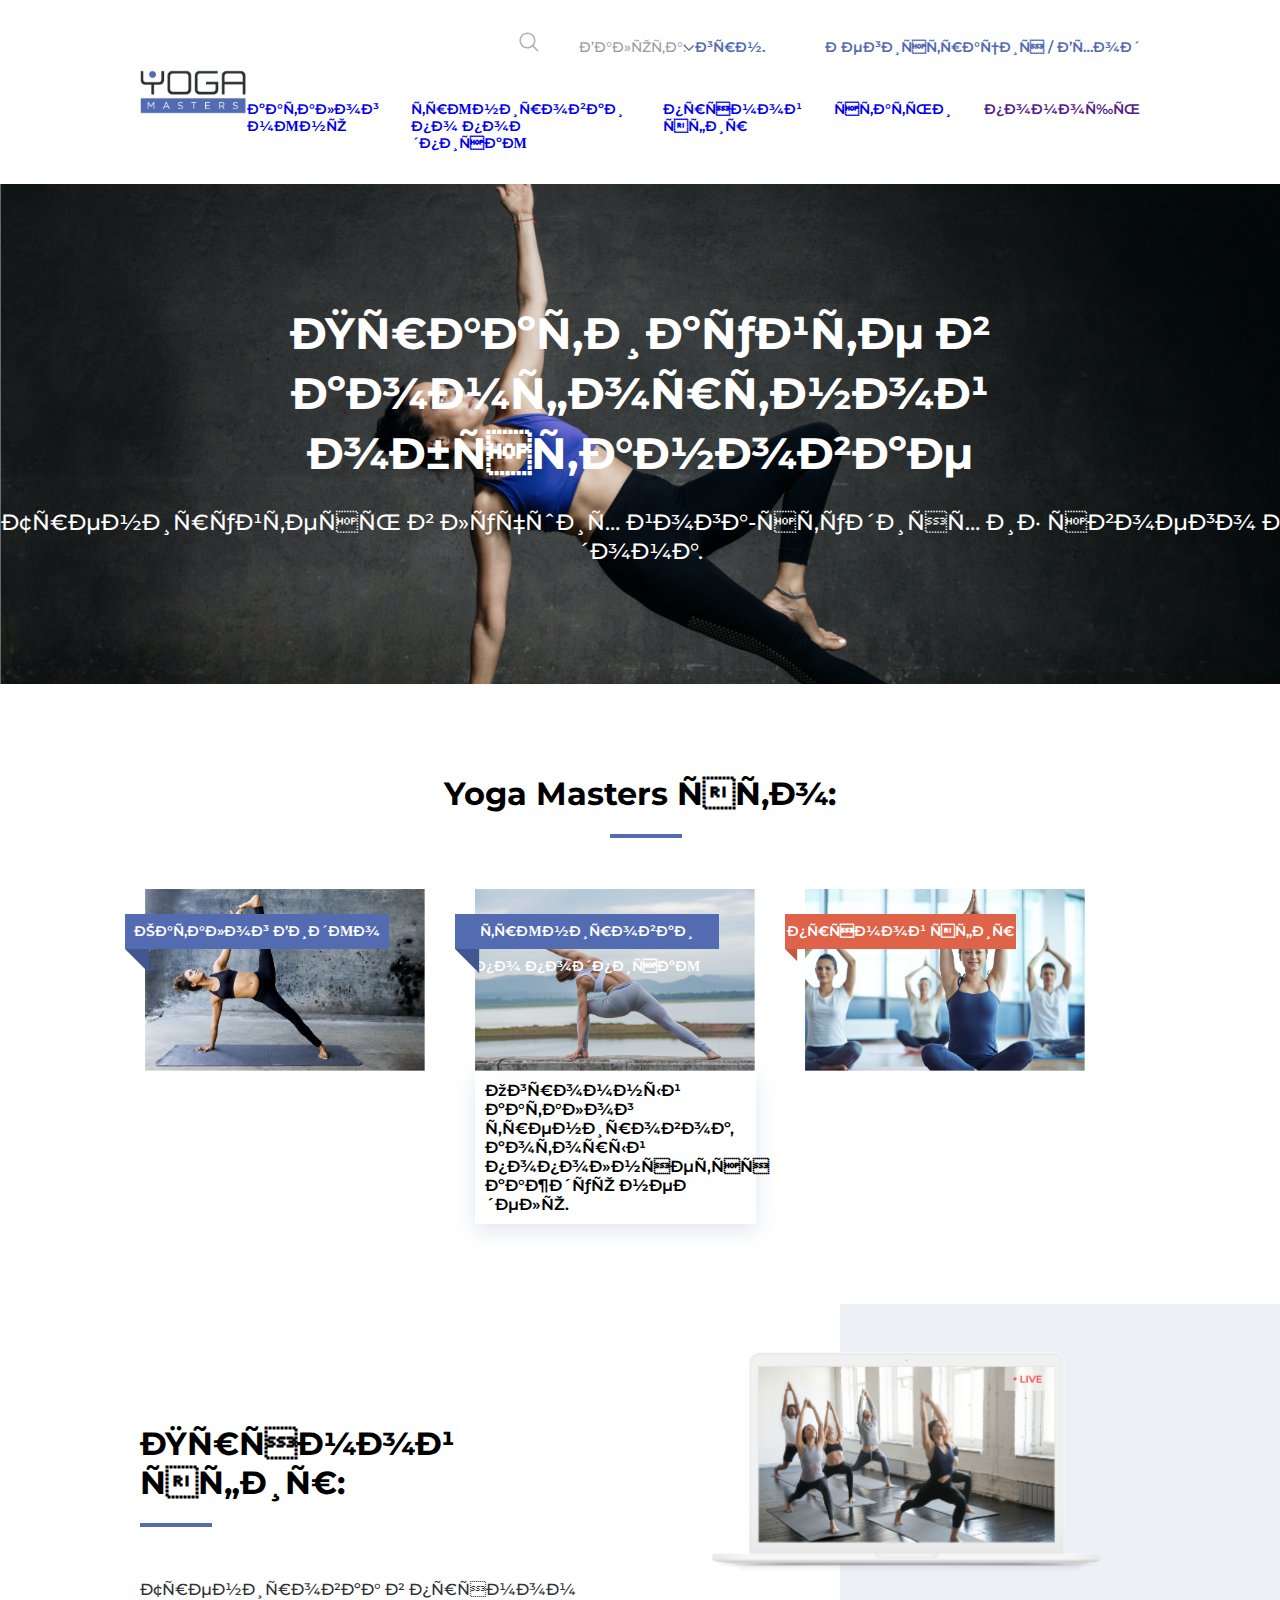
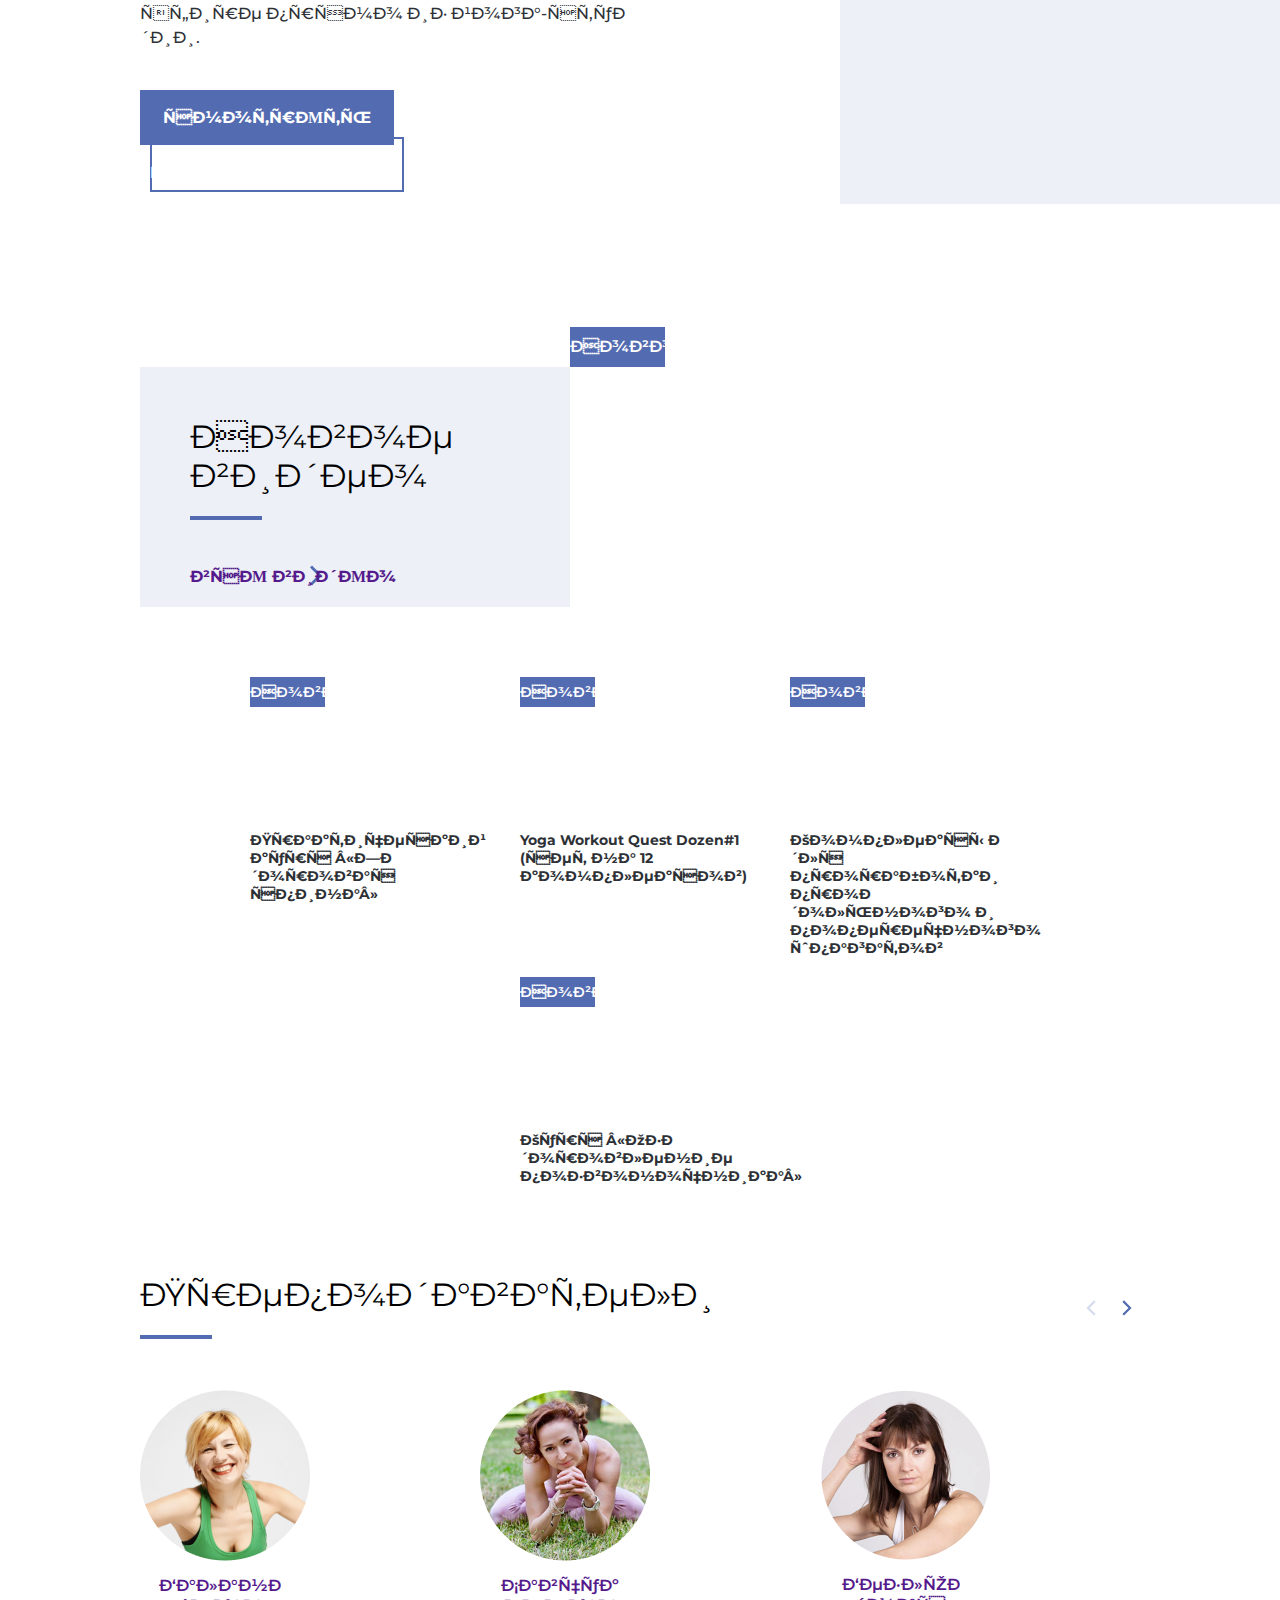
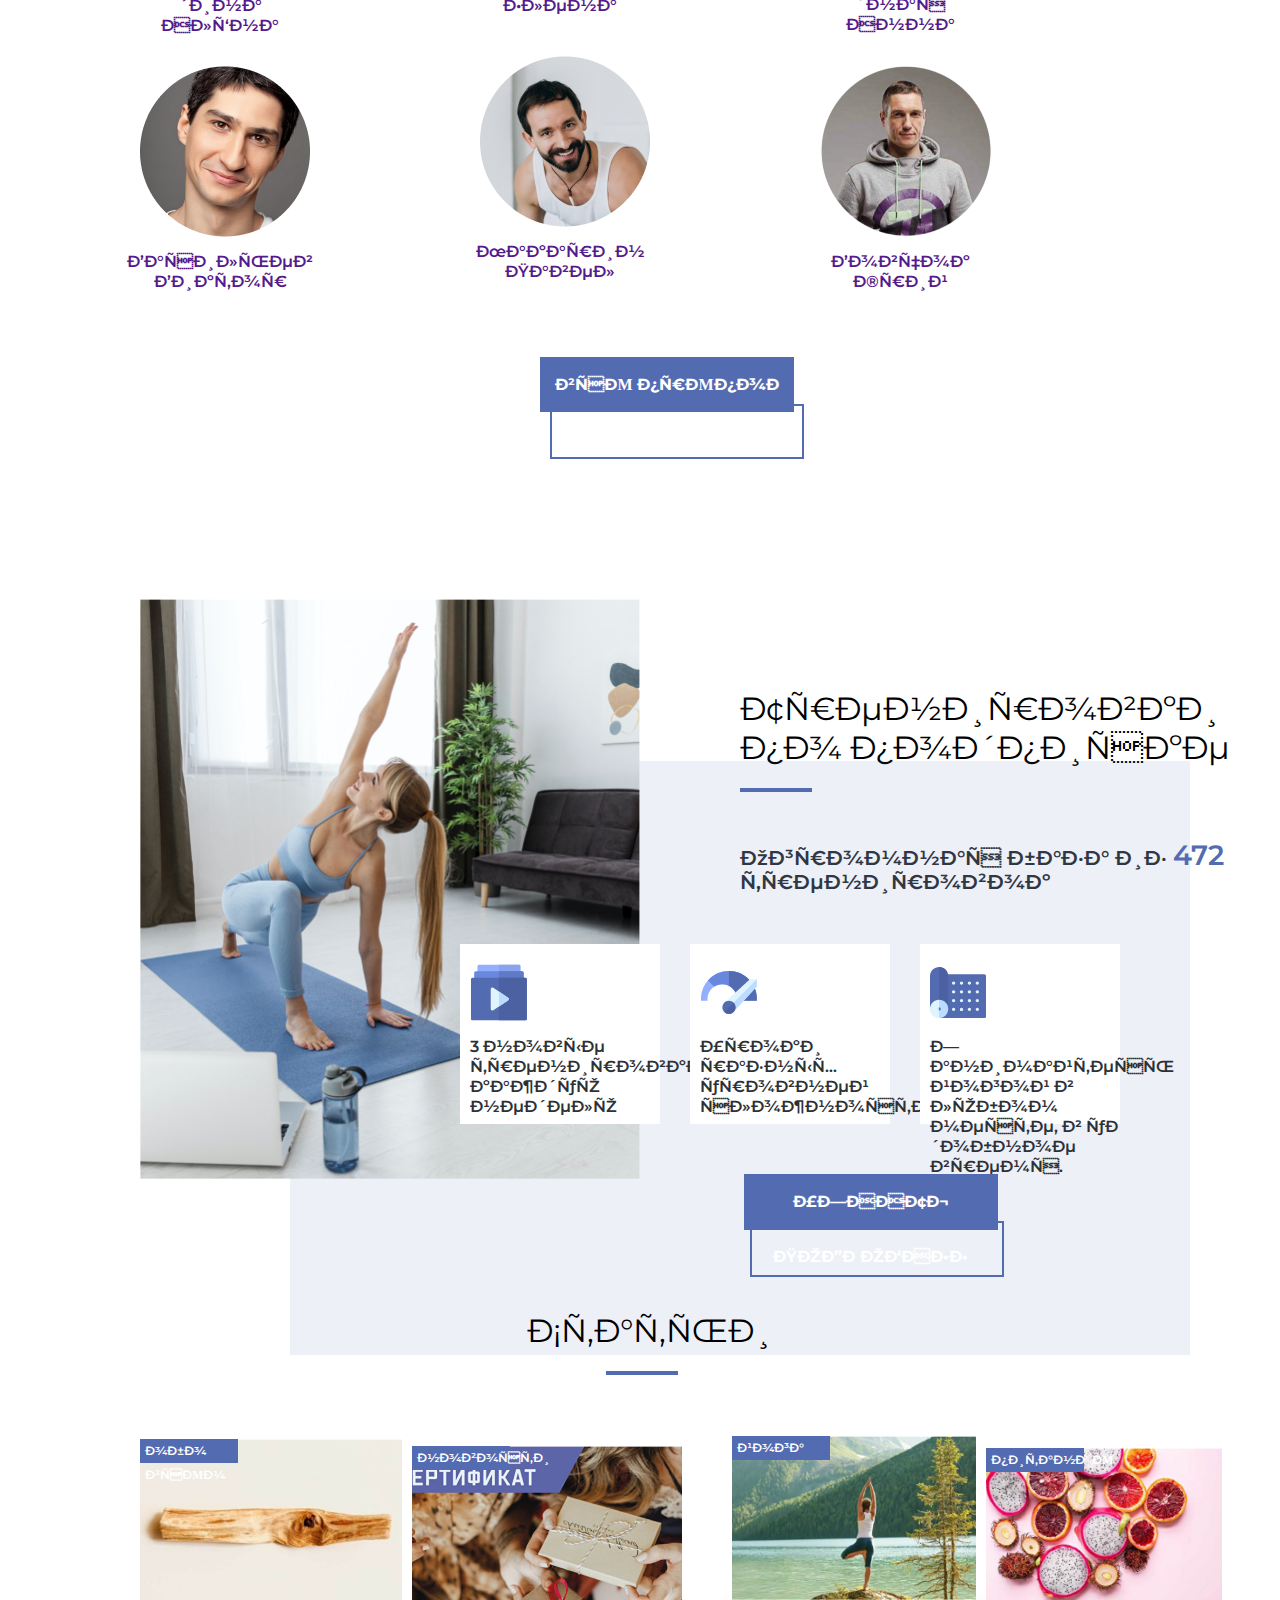
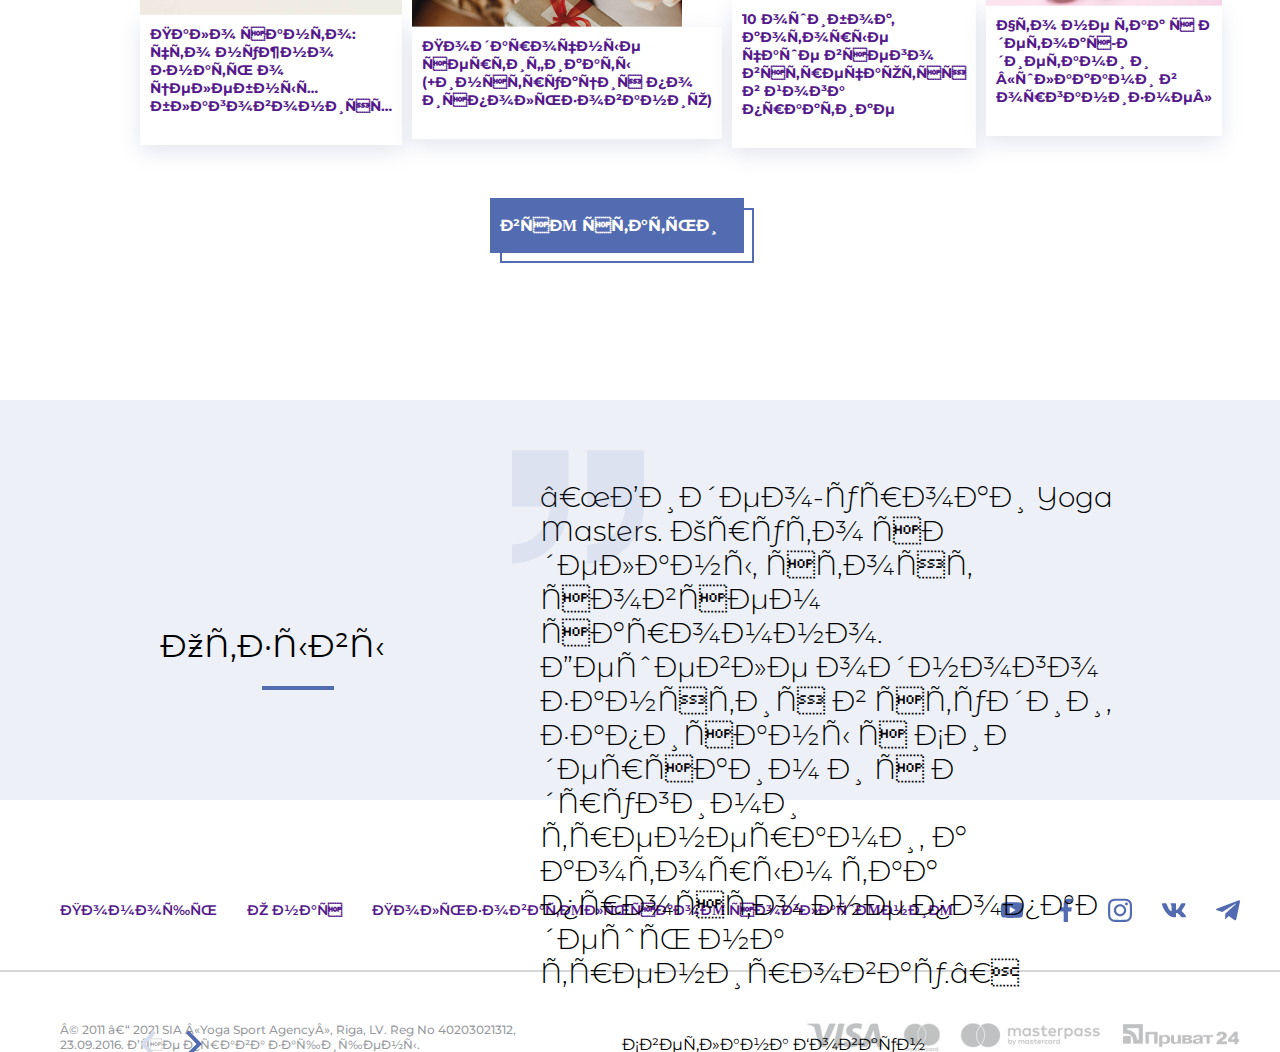
<file: index.html>
<!DOCTYPE html>
<html lang="en">

<head>
    <link rel="stylesheet" href="./assets/css/style.css">
    <meta charset="8-UTF">
    <meta name="viewport" content="width=device-width">
    <title>Yoga Masters</title>
</head>

<body>
    <section class="main">
        <header class="header">
            <div class="header__container">
                <div class="header__menu menu">
                    <div class="menu__logo">
                        <a href="./index.html"> <img src="./assets/img/logo.png" alt=""></a>
                    </div>
                    <div class="header__burger">
                        <span></span>
                    </div>
                    <div class="menu__general">
                        <nav class="menu__top">
                            <a href="" class="menu__toplogo"><img src="/assets/img/loopheader.svg" alt=""></a>
                            <p class="menu__currency"> <span> Валюта:</span> <a href="">грн.</a></p>
                            <a href="" class="menu__registration">Регистрация / Вход</a>
                        </nav>
                        <nav class="menu__low">
                            <ul class="menu__list">
                                <li class="menu__item"> <a href="./index.html">каталог меню</a></li>
                                <li class="menu__item"> <a href="./bysub.html">тренировки по подписке</a></li>
                                <li class="menu__item"> <a href="./online.html">прямой эфир</a></li>
                                <li class="menu__item"> <a href="./yoga.html">статьи</a></li>
                                <li class="menu__item"> <a href="">помощь</a></li>
                            </ul>
                        </nav>
                    </div>
                </div>
            </div>
        </header>
        <main class="content">
            <div class="content__fullimg fullimg">
                <h2 class="fullimg__title">Практикуйте в комфортной обстановке</h2>
                <p class="fullimg__text">Тренируйтесь в лучших йога-студиях из своего дома.</p>
            </div>
            <div class="content__container">
                <h3 class="content__title">Yoga Masters это:</h3>
                <div class="content__offers offers">
                    <div class="offers__catalogue">
                        <div class="offers__catalogueimg"><a href=""><img src="./assets/img/catologue.png" alt=""> </a>
                        </div>
                        <div class="offers__cataloguetext">Каталог Видео</div>
                        <div class="offers__cataloguerectangle"> <img src="./assets/img/rectangle.png" alt=""></div>
                    </div>
                    <div class="offers__bysubscribe">
                        <div class="offers__bysubscribeimg"> <a href=""><img src="./assets/img/bysubscribe.png" alt="">
                            </a></div>
                        <div class="offers__bysubscribetitle">тренировки по подписке </div>
                        <div class="offers__bysubscriberectangle"> <img src="./assets/img/rectangle.png" alt=""></div>
                        <div class="offers__bysubscribetext">Огромный каталог тренировок, который пополняется каждую
                            неделю.</div>
                    </div>
                    <div class="offers__live">
                        <div class="offers__liveimg"> <a href=""><img src="./assets/img/live.png" alt=""> </a></div>
                        <div class="offers__livetext">прямой эфир</div>
                        <div class="offers__liverectangle"> <img src="./assets/img/orangerect.png" alt=""></div>
                    </div>
                </div>
                <div class="content__live live">
                    <div class="live__column">
                        <h3 class="live__title">Прямой эфир:</h3>
                        <div class="live__text">Тренировка в прямом эфире прямо из йога-студии.</div>
                        <button class="live__btn">смотреть расписание</button>
                        <div class="live__btnborder"></div>
                    </div>
                    <div class="live__img">
                        <img src="./assets/img/macbook.png" alt="">
                    </div>
                    <div class="live__grayblock"></div>
                </div>
                <div class="content__video video">
                    <div class="video__block">
                        <div class="video__titlecolumn">
                            <div class="video__title">Новое видео</div>
                            <div class="video__subtitle"> <a href=""> все видео</a> </div>
                        </div>
                        <div class="video__youtubevideo"><iframe src="https://www.youtube.com/embed/GUkchFF-ksU"
                                title="YouTube video player" frameborder="0"
                                allow="accelerometer; autoplay; clipboard-write; encrypted-media; gyroscope; picture-in-picture"
                                allowfullscreen></iframe></div>
                        <div class="video__new">Новое</div>
                    </div>

                </div>
                <div class="content__videorow videorow">
                    <div class="videorow__first">
                        <iframe class="videorow__firstvideo" src="https://www.youtube.com/embed/hydMSqs4MNc"
                            title="YouTube video player" frameborder="0"
                            allow="accelerometer; autoplay; clipboard-write; encrypted-media; gyroscope; picture-in-picture"
                            allowfullscreen></iframe>
                        <p class="videorow__newfirst">Новое</p>
                        <p class="videorow__text">Практический курс «Здоровая спина»</p>
                    </div>
                    <div class="videorow__first">
                        <iframe class="videorow__firstvideo" src="https://www.youtube.com/embed/hydMSqs4MNc"
                            title="YouTube video player" frameborder="0"
                            allow="accelerometer; autoplay; clipboard-write; encrypted-media; gyroscope; picture-in-picture"
                            allowfullscreen></iframe>
                        <p class="videorow__newfirst">Новое</p>
                        <p class="videorow__text">Yoga Workout Quest Dozen#1 (сет на 12 комплексов)</p>
                    </div>
                    <div class="videorow__first">
                        <iframe class="videorow__firstvideo" src="https://www.youtube.com/embed/hydMSqs4MNc"
                            title="YouTube video player" frameborder="0"
                            allow="accelerometer; autoplay; clipboard-write; encrypted-media; gyroscope; picture-in-picture"
                            allowfullscreen></iframe>
                        <p class="videorow__newfirst">Новое</p>
                        <p class="videorow__text">Комплексы для проработки продольного и поперечного шпагатов</p>
                    </div>
                    <div class="videorow__first">
                        <iframe class="videorow__firstvideo" src="https://www.youtube.com/embed/hydMSqs4MNc"
                            title="YouTube video player" frameborder="0"
                            allow="accelerometer; autoplay; clipboard-write; encrypted-media; gyroscope; picture-in-picture"
                            allowfullscreen></iframe>
                        <p class="videorow__newfirst">Новое</p>
                        <p class="videorow__text">Курс «Оздоровление позвоночника»</p>
                    </div>
                </div>
                <div class="content__teachers teachers">
                    <div class="teachers__titlerow">
                        <div class="teachers__title">Преподаватели</div>
                        <div class="teachers__arrows">
                            <img src="./assets/img/left.svg" alt="">
                            <img src="./assets/img/right.svg" alt="">
                        </div>
                    </div>
                    <div class="teachers__row">
                        <div class="teachers__items">
                            <div class="teachers__item">
                                <div class="teachers__img"> <img src="./assets/img/alena.png" alt=""></div>
                                <div class="teachers__name"> <a href=""> Баландина Алёна</a></div>
                            </div>
                            <div class="teachers__item">
                                <div class="teachers__img"> <img src="./assets/img/viktor.png" alt=""></div>
                                <div class="teachers__name"> <a href=""> Васильев Виктор</a> </div>
                            </div>
                        </div>
                        <div class="teachers__items">
                            <div class="teachers__item">
                                <div class="teachers__img"> <img src="./assets/img/elena.png" alt=""></div>
                                <div class="teachers__name"> <a href="">Савчук Елена</a></div>
                            </div>
                            <div class="teachers__item">
                                <div class="teachers__img"> <img src="./assets/img/pavel.png" alt=""></div>
                                <div class="teachers__name"> <a href=""> Макарин Павел </a></div>
                            </div>
                        </div>
                        <div class="teachers__items">
                            <div class="teachers__item">
                                <div class="teachers__img"> <img src="./assets/img/anna.png" alt=""></div>
                                <div class="teachers__name"> <a href=""> Безлюдная Анна</a> </div>
                            </div>
                            <div class="teachers__item">
                                <div class="teachers__img"> <img src="./assets/img/yura.png" alt=""></div>
                                <div class="teachers__name"><a href="">Вовчок Юрий</a> </div>
                            </div>
                        </div>
                    </div>
                    <button class="teachers__btn">все преподаватели</button>
                    <div class="teachers__btnborder"></div>
                </div>
                <div class="content__trainings trainigs">
                    <div class="trainings__main">
                        <img src="./assets/img/womantrain.png" alt="" class="trainings__img">
                        <div class="trainings__informblock">
                            <div class="trainings__title">Тренировки по подписке</div>
                            <div class="trainings__subtitle">Огромная база из <span> 472</span> тренировок</div>
                            <div class="trainings__row">
                                <div class="trainings__item">
                                    <img src="./assets/img/album.svg" alt="" class="trainings__icon">
                                    <div class="trainings__text">3 новые тренировки каждую неделю</div>
                                </div>
                                <div class="trainings__item">
                                    <img src="./assets/img/speedometr.svg" alt="" class="trainings__icon">
                                    <div class="trainings__text">Уроки разных уровней сложности.</div>
                                </div>
                                <div class="trainings__item">
                                    <img src="./assets/img/yoga-mat.svg" alt="" class="trainings__icon">
                                    <div class="trainings__text">Занимайтесь йогой в любом месте, в удобное время.</div>
                                </div>
                            </div>
                            <button class="trainings__btn">УЗНАТЬ ПОДРОБНЕЕ</button>
                            <div class="trainings__btnborder"></div>
                        </div>
                    </div>
                    <div class="trainings__grayblock"></div>
                </div>
                <div class="content__article article">
                    <div class="article__title">Статьи</div>
                    <div class="article__row">
                        <div class="article__item">
                            <div class="article__img"><img src="./assets/img/aboutall.png" alt=""></div>
                            <div class="article__subtitle">обо всем</div>
                            <div class="article__text"> <a href=""> Пало санто: что нужно знать о целебных
                                    благовониях</a></div>
                        </div>
                        <div class="article__item">
                            <div class="article__img"><img src="./assets/img/news.png" alt=""></div>
                            <div class="article__subtitle">новости</div>
                            <div class="article__newstext"> <a href=""> Подарочные сертификаты (+инструкция по
                                    использованию)</a></div>
                        </div>
                        <div class="article__item">
                            <div class="article__img"><img src="./assets/img/yoganews.png" alt=""></div>
                            <div class="article__subtitle">йога</div>
                            <div class="article__newstext"> <a href=""> 10 ошибок, которые чаше всего встречаются в йога
                                    практике</a></div>
                        </div>
                        <div class="article__item">
                            <div class="article__img"><img src="./assets/img/diet.png" alt=""></div>
                            <div class="article__subtitle">питание</div>
                            <div class="article__text"> <a href=""> Что не так с детокс-диетами и «шлаками в
                                    организме»</a></div>
                        </div>
                    </div>
                    <button class="article__btn">все статьи</button>
                    <div class="article__btnborder"></div>
                </div>
            </div>
            <div class="content__review review">
                <div class="content__container">
                    <div class="review__img"> <img src="./assets/img/quote.svg" alt=""></div>
                    <div class="review__row">
                        <div class="review__title">Отзывы </div>
                        <div class="review__text">“Видео-уроки Yoga Masters. Круто сделаны, стоят совсем скромно.
                            Дешевле
                            одного занятия в студии, записаны с Сидерским и с другими тренерами, к которым так просто не
                            попадешь на тренировку.” </div>
                    </div>
                    <div class="review__slider">
                        <div class="review__person">Светлана Бовкун</div>
                        <div class="review__arrows">
                            <div class="review__left"><img src="./assets/img/left.svg" alt=""></div>
                            <div class="review__right"><img src="./assets/img/right.svg" alt=""></div>
                        </div>
                    </div>
                </div>
            </div>
        </main>
        <footer class="footer">
            <div class="footer__container">
                <div class="footer__menu">
                    <ul class="footer__list">
                        <li class="footer__item"><a href="">Помощь </a></li>
                        <li class="footer__item"><a href="">О нас</a></li>
                        <li class="footer__item"><a href="">Пользовательское соглашение</a></li>
                    </ul>

                    <div class="footer__socials">
                        <a href=""><img src="./assets/img/yt.svg" alt=""></a>
                        <a href=""><img src="./assets/img/fb.svg" alt=""></a>
                        <a href=""><img src="./assets/img/inst.svg" alt=""></a>
                        <a href=""><img src="./assets/img/vk.svg" alt=""></a>
                        <a href=""><img src="./assets/img/telegram.svg" alt=""></a>
                    </div>
                </div>
            </div>
            <div class="footer__border"></div>
            <div class="footer__container">
                <div class="footer__copyright">
                    <div class="footer__text">© 2011 – 2021 SIA «Yoga Sport Agency», Riga, LV.
                        Reg No 40203021312, 23.09.2016. Все права защищены.</div>
                    <div class="footer__payments">
                        <a href=""><img src="./assets/img/visa.png" alt=""></a>
                        <a href=""><img src="./assets/img/credit.png" alt=""></a>
                        <a href=""><img src="./assets/img/masterpass.png" alt=""></a>
                        <a href=""><img src="./assets/img/privat.png" alt=""></a>
                    </div>
                </div>
            </div>
        </footer>
    </section>
</body>

</html>
</file>
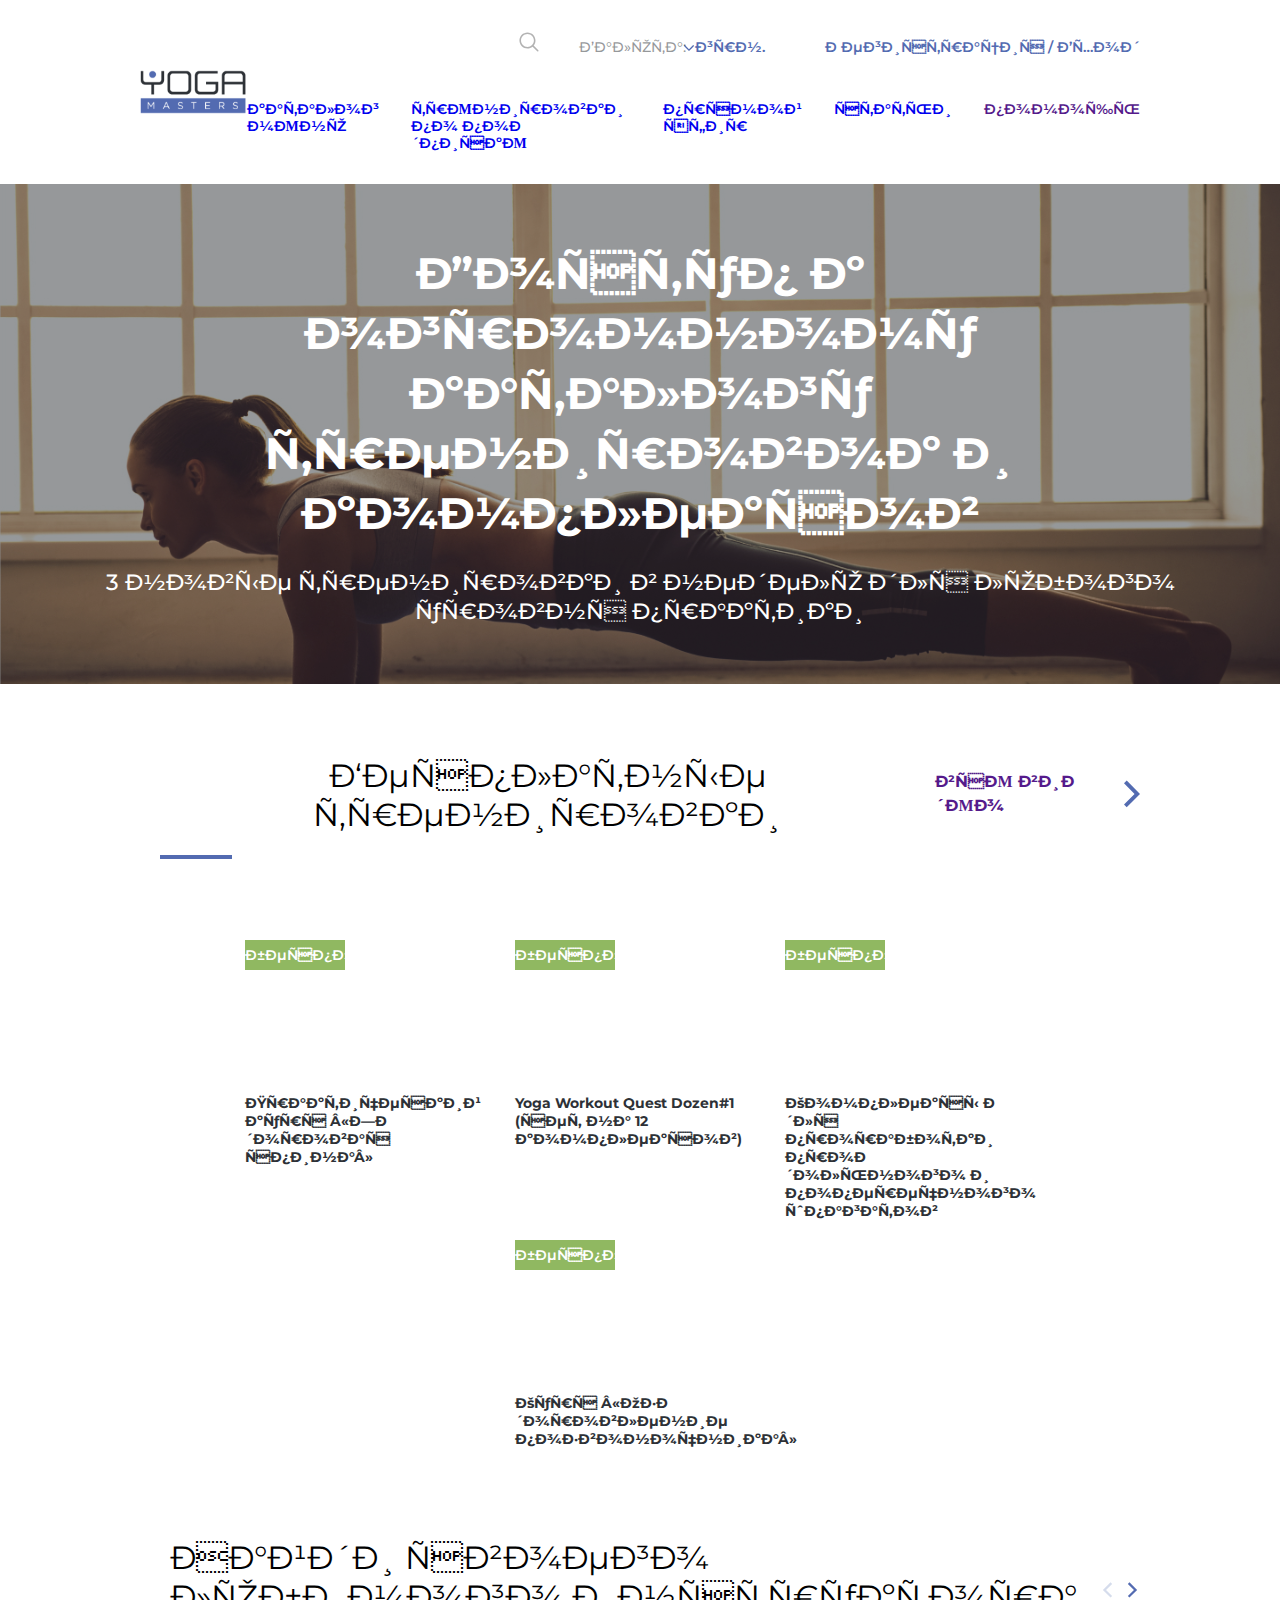
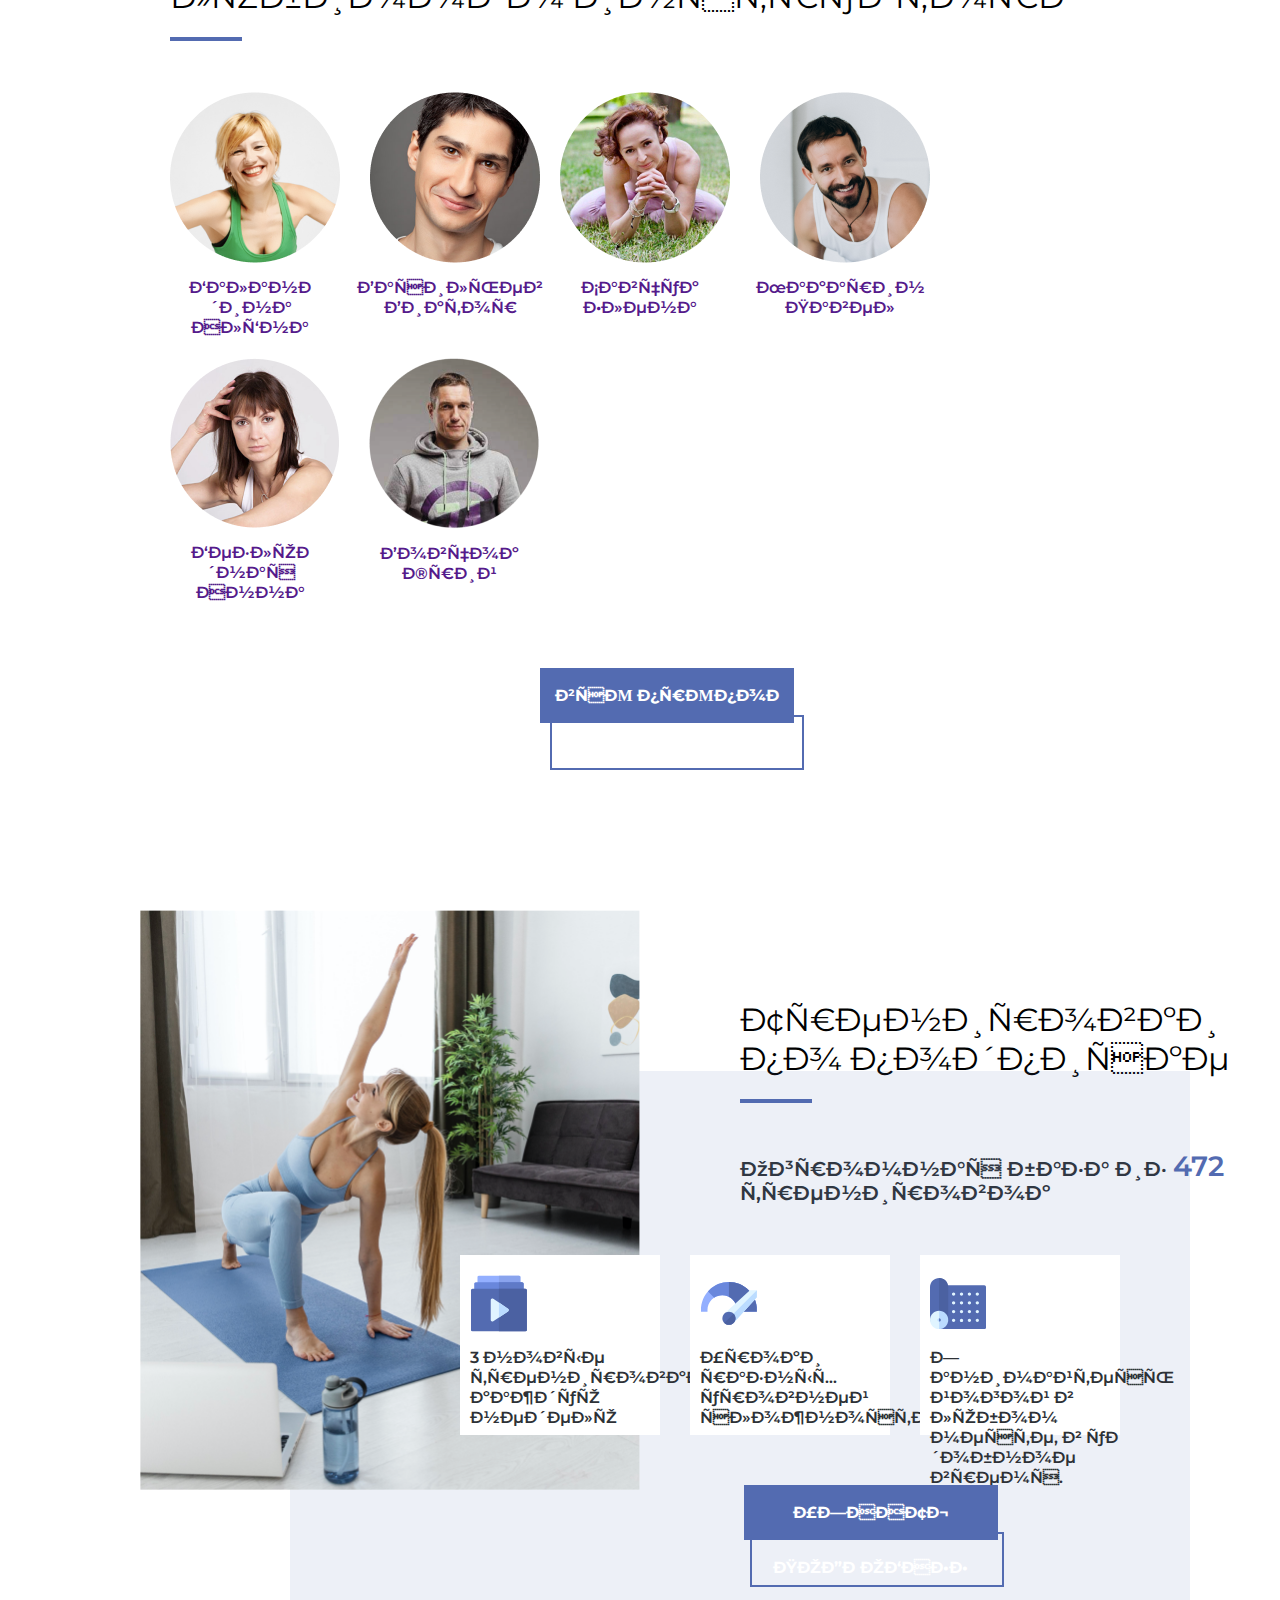
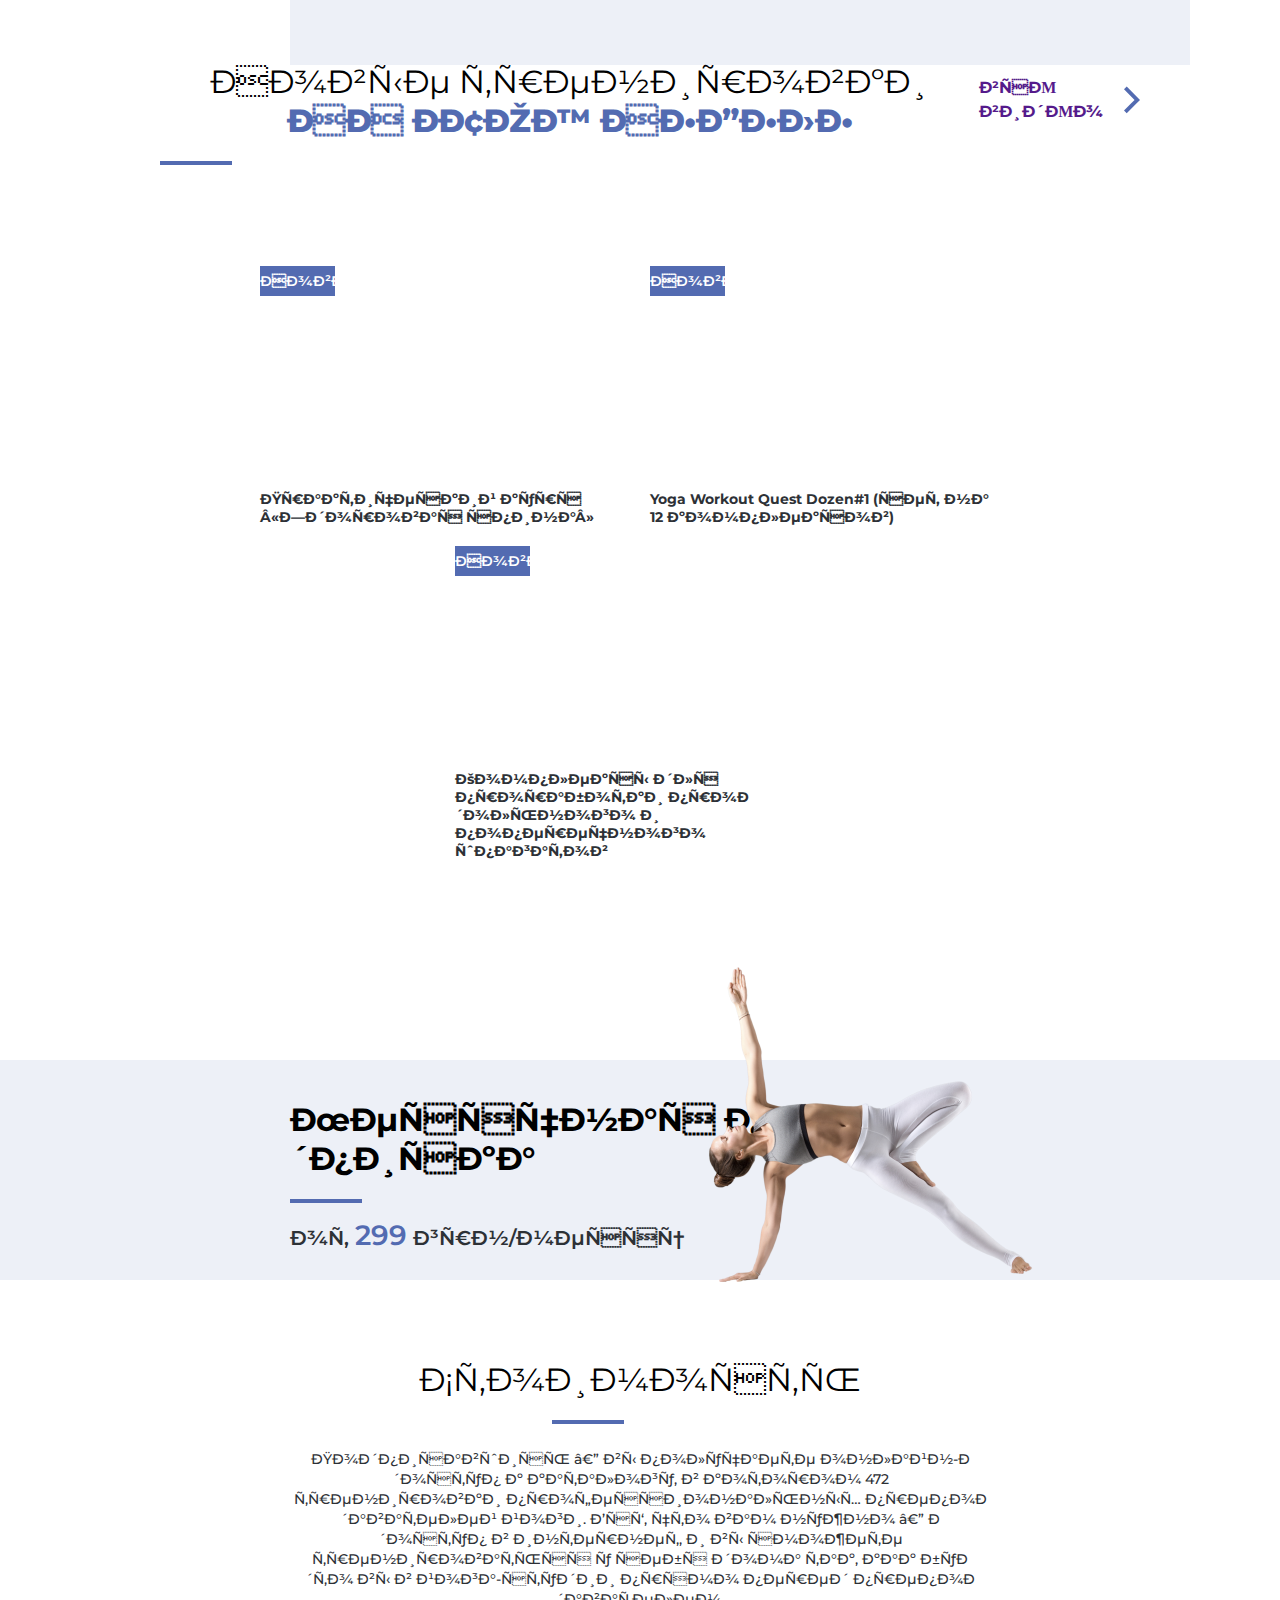
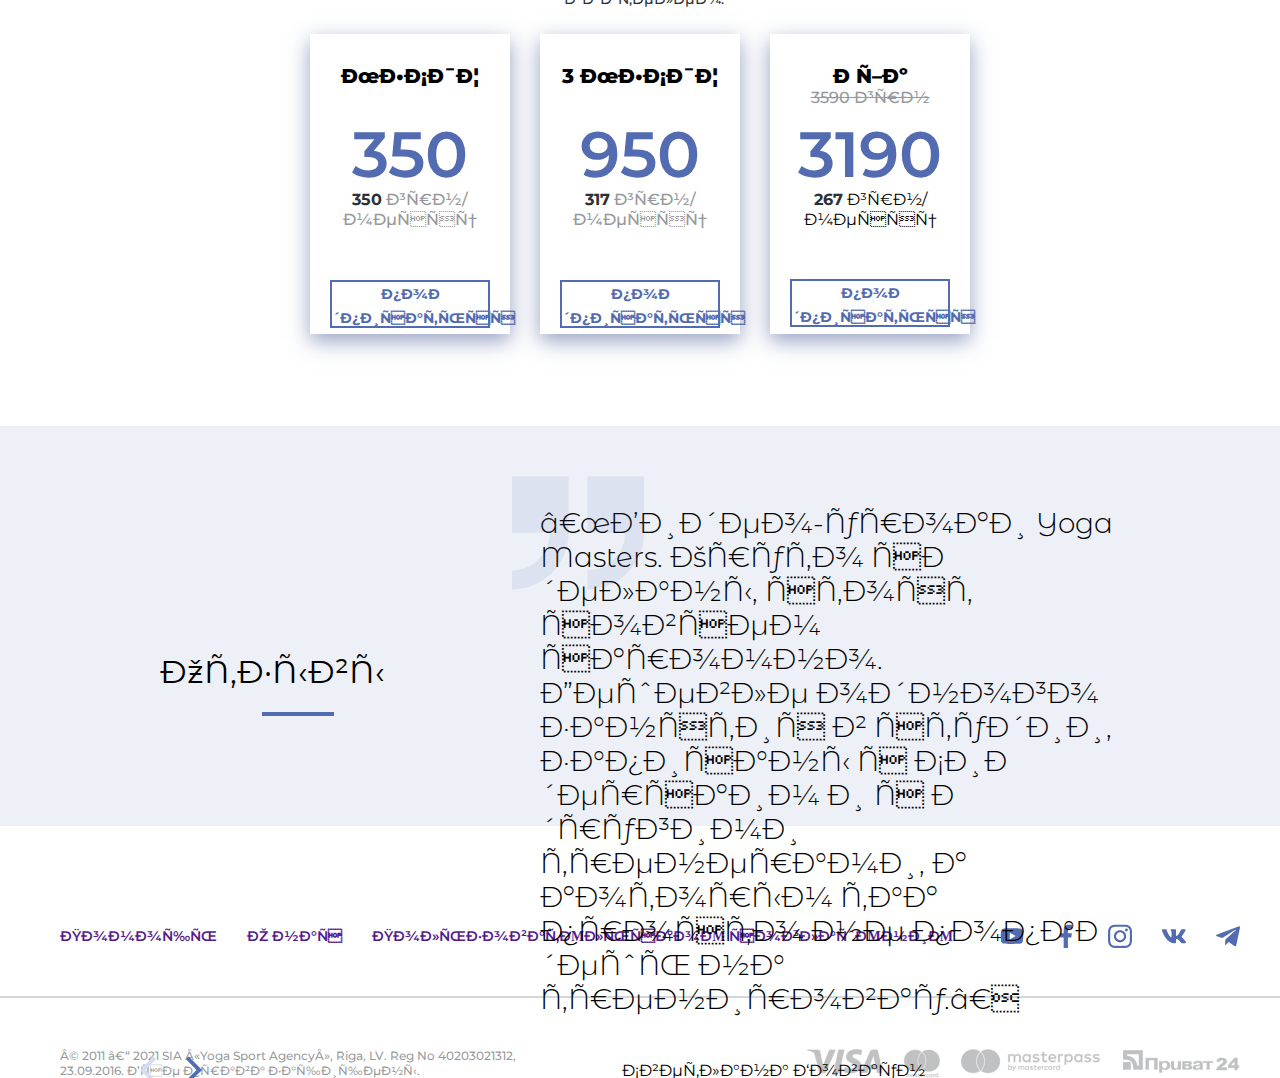
<file: bysub.html>
<!DOCTYPE html>
<html lang="en">

<head>
    <link rel="stylesheet" href="./assets/css/bysub.css">
    <meta charset="8-UTF">
    <meta name="viewport" content="width=device-width">
    <title>Yoga Masters</title>
</head>

<body>
    <section class="main">
        <header class="header">
            <div class="header__container">
                <div class="header__menu menu">
                    <div class="menu__logo">
                        <a href="./index.html"> <img src="./assets/img/logo.png" alt=""></a>
                    </div>
                    <div class="header__burger">
                        <span></span>
                    </div>
                    <div class="menu__general">
                        <nav class="menu__top">
                            <a href="" class="menu__toplogo"><img src="/assets/img/loopheader.svg" alt=""></a>
                            <p class="menu__currency"> <span> Валюта:</span> <a href="">грн.</a></p>
                            <a href="" class="menu__registration">Регистрация / Вход</a>
                        </nav>
                        <nav class="menu__low">
                            <ul class="menu__list">
                                <li class="menu__item"> <a href="./index.html">каталог меню</a></li>
                                <li class="menu__item"> <a href="./bysub.html">тренировки по подписке</a></li>
                                <li class="menu__item"> <a href="./online.html">прямой эфир</a></li>
                                <li class="menu__item"> <a href="./yoga.html">статьи</a></li>
                                <li class="menu__item"> <a href="">помощь</a></li>
                            </ul>
                        </nav>
                    </div>
                </div>
            </div>
        </header>
        <main class="content">
            <div class="content__fullimg fullimg">
                <h2 class="fullimg__title">Доступ к огромному каталогу тренировок и комплексов</h2>
                <p class="fullimg__text">3 новые тренировки в неделю для любого уровня практики</p>
            </div>
            <div class="content__container">
                <div class="videorow__titlerow">
                    <div class="videorow___maintitle">Бесплатные тренировки</div>
                    <div class="videorow___subtitle"> <a href=""> все видео</a></div>
                </div>
                <div class="content__videorow videorow">
                    <div class="videorow__first">
                        <iframe class="videorow__firstvideo" src="https://www.youtube.com/embed/hydMSqs4MNc"
                            title="YouTube video player" frameborder="0"
                            allow="accelerometer; autoplay; clipboard-write; encrypted-media; gyroscope; picture-in-picture"
                            allowfullscreen></iframe>
                        <p class="videorow__newfirst">бесплатно</p>
                        <p class="videorow__text">Практический курс «Здоровая спина»</p>
                    </div>
                    <div class="videorow__first">
                        <iframe class="videorow__firstvideo" src="https://www.youtube.com/embed/hydMSqs4MNc"
                            title="YouTube video player" frameborder="0"
                            allow="accelerometer; autoplay; clipboard-write; encrypted-media; gyroscope; picture-in-picture"
                            allowfullscreen></iframe>
                        <p class="videorow__newfirst">бесплатно</p>
                        <p class="videorow__text">Yoga Workout Quest Dozen#1 (сет на 12 комплексов)</p>
                    </div>
                    <div class="videorow__first">
                        <iframe class="videorow__firstvideo" src="https://www.youtube.com/embed/hydMSqs4MNc"
                            title="YouTube video player" frameborder="0"
                            allow="accelerometer; autoplay; clipboard-write; encrypted-media; gyroscope; picture-in-picture"
                            allowfullscreen></iframe>
                        <p class="videorow__newfirst">бесплатно</p>
                        <p class="videorow__text">Комплексы для проработки продольного и поперечного шпагатов</p>
                    </div>
                    <div class="videorow__first">
                        <iframe class="videorow__firstvideo" src="https://www.youtube.com/embed/hydMSqs4MNc"
                            title="YouTube video player" frameborder="0"
                            allow="accelerometer; autoplay; clipboard-write; encrypted-media; gyroscope; picture-in-picture"
                            allowfullscreen></iframe>
                        <p class="videorow__newfirst">бесплатно</p>
                        <p class="videorow__text">Курс «Оздоровление позвоночника»</p>
                    </div>
                </div>
                <div class="content__teachers teachers">
                    <div class="teachers__titlerow">
                        <div class="teachers__title">Найди своего любимого инструктора</div>
                        <div class="teachers__arrows">
                            <img src="./assets/img/left.svg" alt="">
                            <img src="./assets/img/right.svg" alt="">
                        </div>
                    </div>
                    <div class="teachers__row">
                        <div class="teachers__items">
                            <div class="teachers__item">
                                <div class="teachers__img"> <img src="./assets/img/alena.png" alt=""></div>
                                <div class="teachers__name"> <a href=""> Баландина Алёна</a></div>
                            </div>
                            <div class="teachers__item">
                                <div class="teachers__img"> <img src="./assets/img/viktor.png" alt=""></div>
                                <div class="teachers__name"> <a href=""> Васильев Виктор</a> </div>
                            </div>
                        </div>
                        <div class="teachers__items">
                            <div class="teachers__item">
                                <div class="teachers__img"> <img src="./assets/img/elena.png" alt=""></div>
                                <div class="teachers__name"> <a href="">Савчук Елена</a></div>
                            </div>
                            <div class="teachers__item">
                                <div class="teachers__img"> <img src="./assets/img/pavel.png" alt=""></div>
                                <div class="teachers__name"> <a href=""> Макарин Павел </a></div>
                            </div>
                        </div>
                        <div class="teachers__items">
                            <div class="teachers__item">
                                <div class="teachers__img"> <img src="./assets/img/anna.png" alt=""></div>
                                <div class="teachers__name"> <a href=""> Безлюдная Анна</a> </div>
                            </div>
                            <div class="teachers__item">
                                <div class="teachers__img"> <img src="./assets/img/yura.png" alt=""></div>
                                <div class="teachers__name"><a href="">Вовчок Юрий</a> </div>
                            </div>
                        </div>
                    </div>
                    <button class="teachers__btn">все преподаватели</button>
                    <div class="teachers__btnborder"></div>
                </div>
                <div class="content__trainings trainigs">
                    <div class="trainings__main">
                        <img src="./assets/img/womantrain.png" alt="" class="trainings__img">
                        <div class="trainings__informblock">
                            <div class="trainings__title">Тренировки по подписке</div>
                            <div class="trainings__subtitle">Огромная база из <span> 472</span> тренировок</div>
                            <div class="trainings__row">
                                <div class="trainings__item">
                                    <img src="./assets/img/album.svg" alt="" class="trainings__icon">
                                    <div class="trainings__text">3 новые тренировки каждую неделю</div>
                                </div>
                                <div class="trainings__item">
                                    <img src="./assets/img/speedometr.svg" alt="" class="trainings__icon">
                                    <div class="trainings__text">Уроки разных уровней сложности.</div>
                                </div>
                                <div class="trainings__item">
                                    <img src="./assets/img/yoga-mat.svg" alt="" class="trainings__icon">
                                    <div class="trainings__text">Занимайтесь йогой в любом месте, в удобное время.</div>
                                </div>
                            </div>
                            <button class="trainings__btn">УЗНАТЬ ПОДРОБНЕЕ</button>
                            <div class="trainings__btnborder"></div>
                        </div>
                    </div>
                    <div class="trainings__grayblock"></div>
                </div>
                <div class="newtr__titlerow">
                    <div class="newtr___maintitle">Новые тренировки <span> НА ЭТОЙ НЕДЕЛЕ</span> </div>
                    <div class="newtr___subtitle"> <a href=""> все видео</a></div>
                </div>
                <div class="content__newtr newtr">
                    <div class="newtr__first">
                        <iframe class="newtr__firstvideo" src="https://www.youtube.com/embed/hydMSqs4MNc"
                            title="YouTube video player" frameborder="0"
                            allow="accelerometer; autoplay; clipboard-write; encrypted-media; gyroscope; picture-in-picture"
                            allowfullscreen></iframe>
                        <p class="newtr__newfirst">Новое</p>
                        <p class="newtr__text">Практический курс «Здоровая спина»</p>
                    </div>
                    <div class="newtr__first">
                        <iframe class="newtr__firstvideo" src="https://www.youtube.com/embed/hydMSqs4MNc"
                            title="YouTube video player" frameborder="0"
                            allow="accelerometer; autoplay; clipboard-write; encrypted-media; gyroscope; picture-in-picture"
                            allowfullscreen></iframe>
                        <p class="newtr__newfirst">Новое</p>
                        <p class="newtr__text">Yoga Workout Quest Dozen#1 (сет на 12 комплексов)</p>
                    </div>
                    <div class="newtr__first">
                        <iframe class="newtr__firstvideo" src="https://www.youtube.com/embed/hydMSqs4MNc"
                            title="YouTube video player" frameborder="0"
                            allow="accelerometer; autoplay; clipboard-write; encrypted-media; gyroscope; picture-in-picture"
                            allowfullscreen></iframe>
                        <p class="newtr__newfirst">Новое</p>
                        <p class="newtr__text">Комплексы для проработки продольного и поперечного шпагатов</p>
                    </div>
                </div>
            </div>
            <div class="content__monthsub monthsub">
                <div class="content__container">
                    <div class="monthsub__row">
                        <div class="monthsub__title">
                            <h3 class="monthsub__maintitle">Месячная подписка</h3>
                            <div class="monthsub__subtitle">от <span> 299</span> грн/месяц</div>
                        </div>
                        <div class="monthsub__img">
                            <img src="./assets/img/girlyoga.png" alt="">
                        </div>
                    </div>
                </div>
            </div>
            <div class="content__container">
                <div class="content__price price">
                    <div class="price__main">
                        <div class="price__title">Стоимость</div>
                        <div class="price__text">Подписавшись — вы получаете онлайн-доступ к каталогу, в котором 472
                            тренировки профессиональных преподавателей йоги. Всё, что вам нужно — доступ в интернет, и
                            вы
                            сможете тренироваться у себя дома так, как будто вы в йога-студии прямо перед
                            преподавателем.
                        </div>
                    </div>
                    <div class="price__row">
                        <div class="price__item">
                            <h5>МЕСЯЦ</h5>
                            <div class="price_numbers">350</div>
                            <p> <span> 350</span> грн/месяц</p>
                            <button class="price__btn">подписаться</button>
                        </div>
                        <div class="price__item">
                            <h5> 3 МЕСЯЦ</h5>
                            <div class="price_numbers">950</div>
                            <p> <span> 317</span> грн/месяц</p>
                            <button class="price__btn">подписаться</button>
                        </div>
                        <div class="price__item">
                            <div class="price__lastyear">Рік</div>
                            <div class="price__lastline">3590 грн</div>
                            <div class="price_numberslast">3190</div>
                            <div class="price__itemlast"> <span> 267</span> грн/месяц</div>
                            <button class="price__btnlast">подписаться</button>
                        </div>
                    </div>
                </div>
            </div>
            <div class="content__review review">
                <div class="content__container">
                    <div class="review__img"> <img src="./assets/img/quote.svg" alt=""></div>
                    <div class="review__row">
                        <div class="review__title">Отзывы </div>
                        <div class="review__text">“Видео-уроки Yoga Masters. Круто сделаны, стоят совсем скромно.
                            Дешевле
                            одного занятия в студии, записаны с Сидерским и с другими тренерами, к которым так
                            просто не
                            попадешь на тренировку.” </div>
                    </div>
                    <div class="review__slider">
                        <div class="review__person">Светлана Бовкун</div>
                        <div class="review__arrows">
                            <div class="review__left"><img src="./assets/img/left.svg" alt=""></div>
                            <div class="review__right"><img src="./assets/img/right.svg" alt=""></div>
                        </div>
                    </div>
                </div>
            </div>
        </main>
        <footer class="footer">
            <div class="footer__container">
                <div class="footer__menu">
                    <ul class="footer__list">
                        <li class="footer__item"><a href="">Помощь </a></li>
                        <li class="footer__item"><a href="">О нас</a></li>
                        <li class="footer__item"><a href="">Пользовательское соглашение</a></li>
                    </ul>
                    <div class="footer__socials">
                        <a href=""><img src="./assets/img/yt.svg" alt=""></a>
                        <a href=""><img src="./assets/img/fb.svg" alt=""></a>
                        <a href=""><img src="./assets/img/inst.svg" alt=""></a>
                        <a href=""><img src="./assets/img/vk.svg" alt=""></a>
                        <a href=""><img src="./assets/img/telegram.svg" alt=""></a>
                    </div>
                </div>
            </div>
            <div class="footer__border"></div>
            <div class="footer__container">
                <div class="footer__copyright">
                    <div class="footer__text">© 2011 – 2021 SIA «Yoga Sport Agency», Riga, LV.
                        Reg No 40203021312, 23.09.2016. Все права защищены.</div>
                    <div class="footer__payments">
                        <a href=""><img src="./assets/img/visa.png" alt=""></a>
                        <a href=""><img src="./assets/img/credit.png" alt=""></a>
                        <a href=""><img src="./assets/img/masterpass.png" alt=""></a>
                        <a href=""><img src="./assets/img/privat.png" alt=""></a>
                    </div>
                </div>
            </div>
        </footer>
    </section>
</body>

</html>
</file>
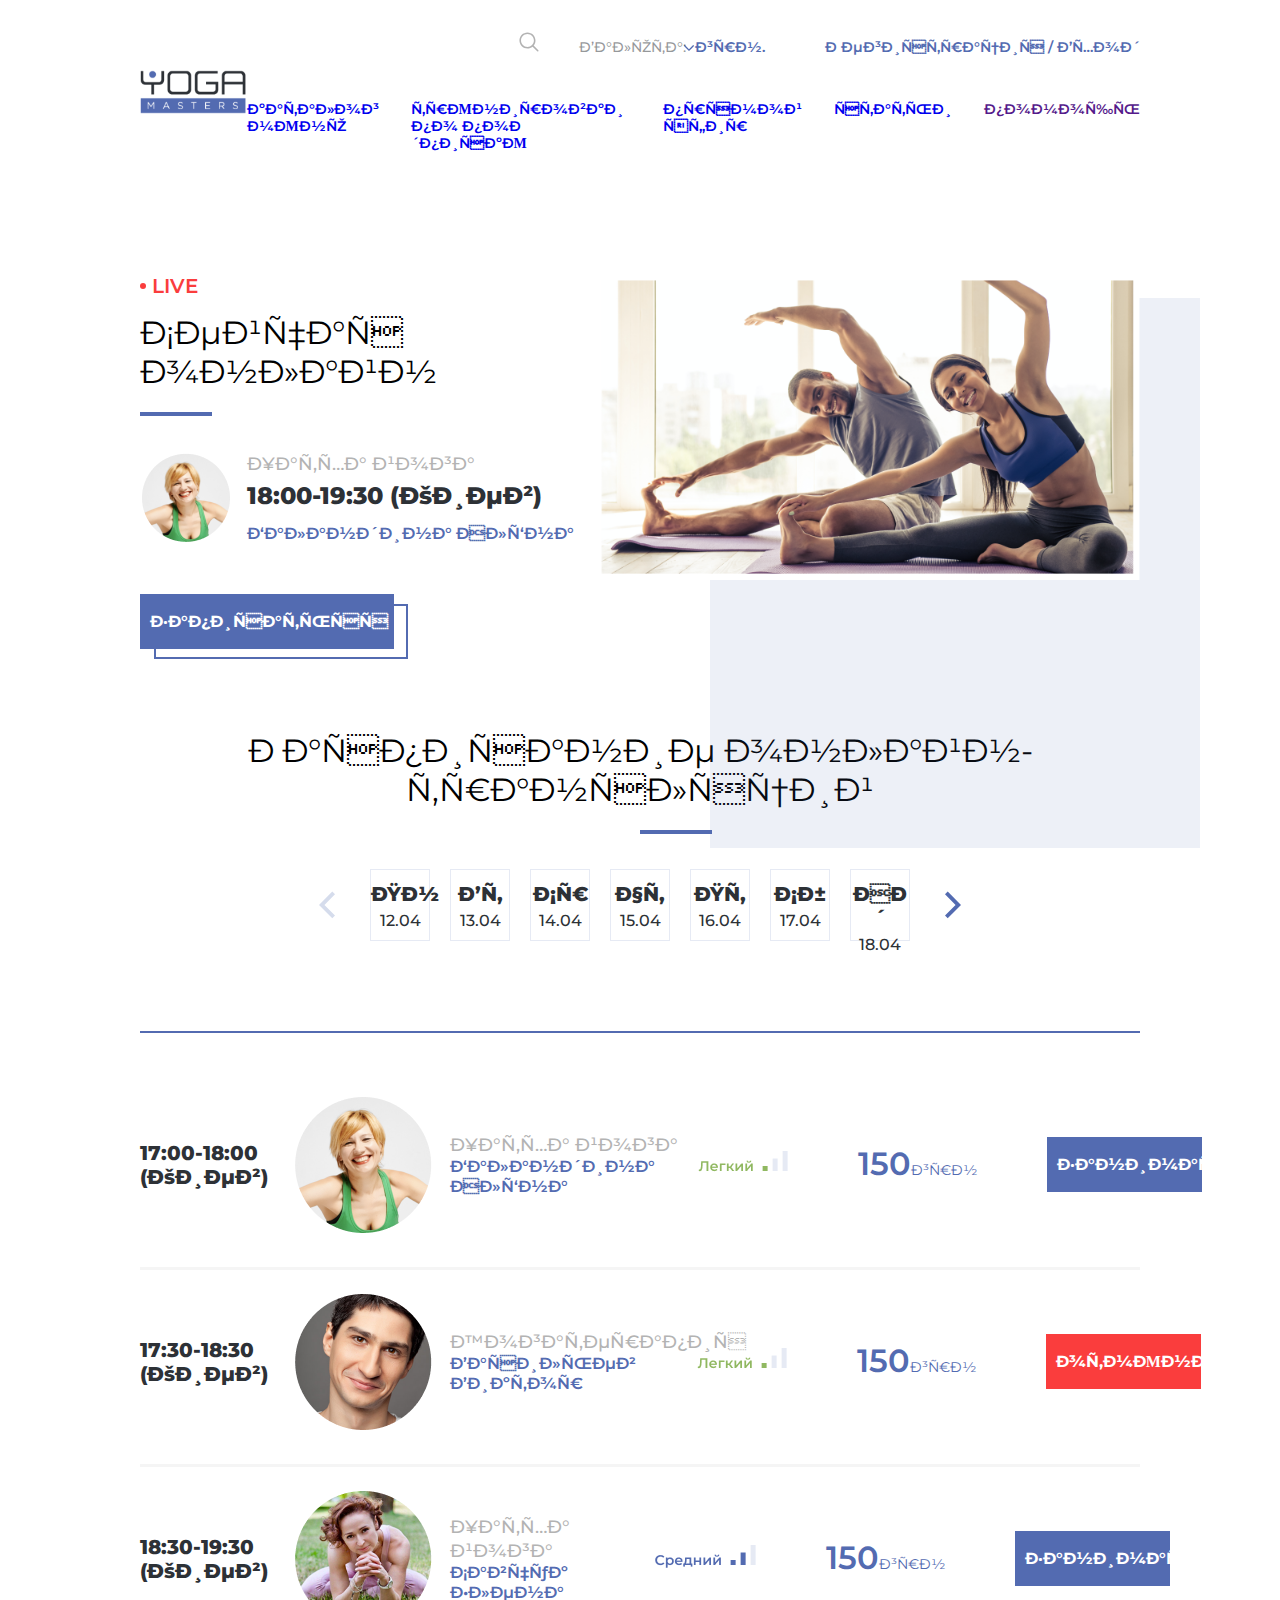
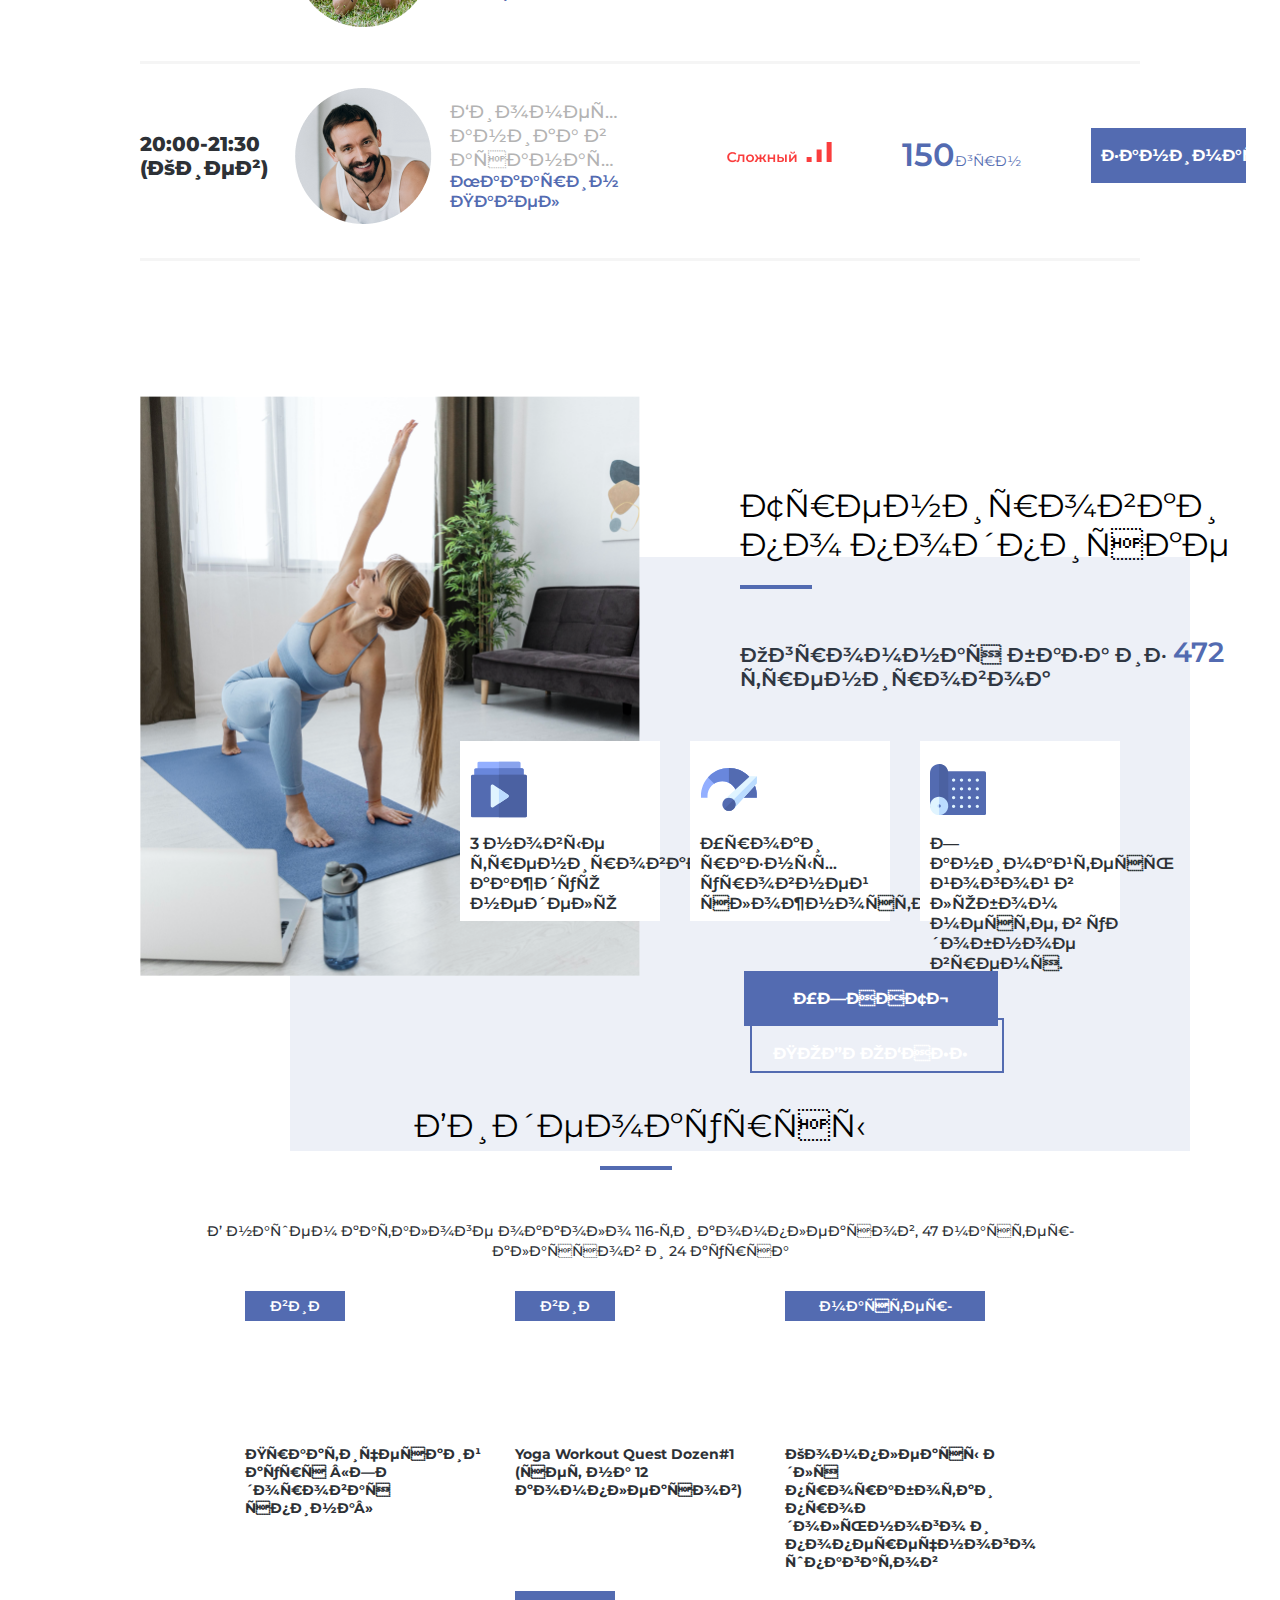
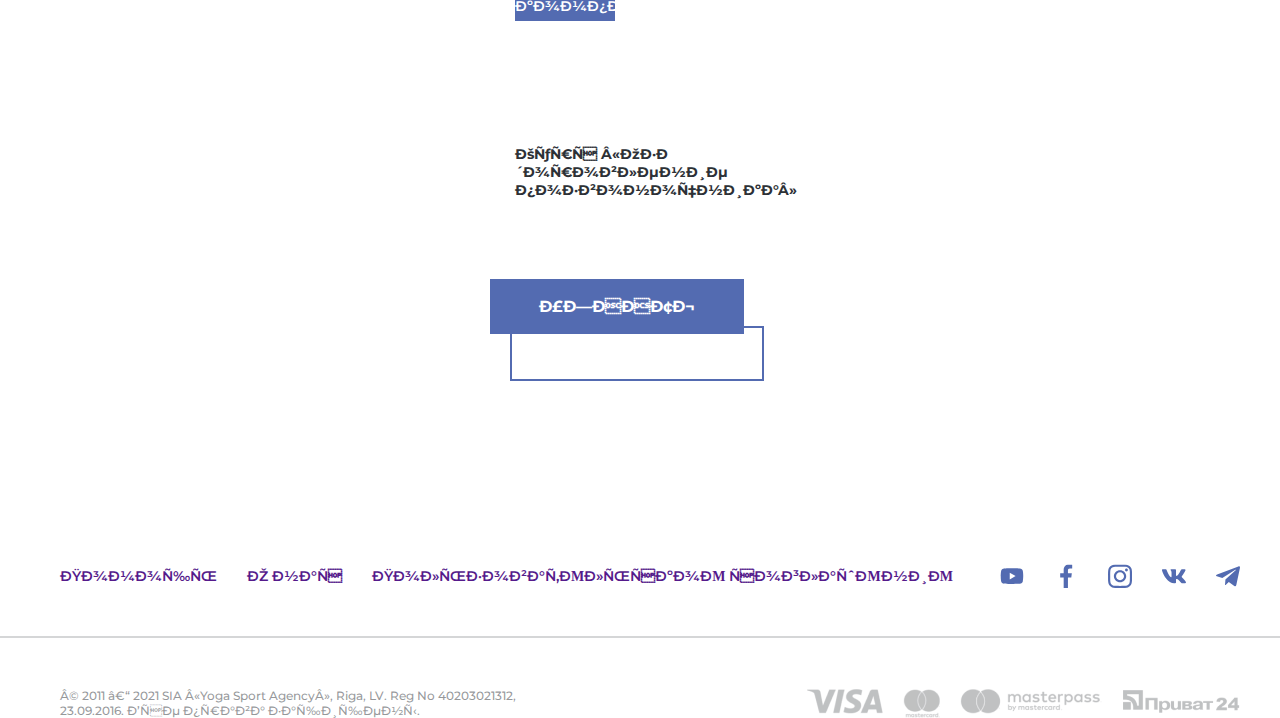
<file: online.html>
<!DOCTYPE html>
<html lang="en">

<head>
    <link rel="stylesheet" href="./assets/css/online.css">
    <meta charset="8-UTF">
    <meta name="viewport" content="width=device-width">
    <title>Yoga Masters</title>
</head>

<body>
    <section class="main">
        <header class="header">
            <div class="header__container">
                <div class="header__menu menu">
                    <div class="menu__logo">
                        <a href="./index.html"> <img src="./assets/img/logo.png" alt=""></a>
                    </div>
                    <div class="header__burger">
                        <span></span>
                    </div>
                    <div class="menu__general">
                        <nav class="menu__top">
                            <a href="" class="menu__toplogo"><img src="/assets/img/loopheader.svg" alt=""></a>
                            <p class="menu__currency"> <span> Валюта:</span> <a href="">грн.</a></p>
                            <a href="" class="menu__registration">Регистрация / Вход</a>
                        </nav>
                        <nav class="menu__low">
                            <ul class="menu__list">
                                <li class="menu__item"> <a href="./index.html">каталог меню</a></li>
                                <li class="menu__item"> <a href="./bysub.html">тренировки по подписке</a></li>
                                <li class="menu__item"> <a href="./online.html">прямой эфир</a></li>
                                <li class="menu__item"> <a href="./yoga.html">статьи</a></li>
                                <li class="menu__item"> <a href="">помощь</a></li>
                            </ul>
                        </nav>
                    </div>
                </div>
            </div>
        </header>
        <main class="content">
            <div class="content__container">
                <div class="content__online online">
                    <div class="online__mainrow">
                        <div class="online__info">
                            <div class="online__live">live</div>
                            <div class="online__title">Сейчас онлайн</div>
                            <div class="online__teacher">
                                <img src="./assets/img/firstalena.png" alt="">
                                <div class="online__textinf">
                                    <p>Хатха йога</p>
                                    <h4>18:00-19:30 (Киев)</h4>
                                    <span>Баландина Алёна</span>
                                </div>
                            </div>
                            <button class="online__btn">записаться</button>
                            <div class="online__btnborder"></div>
                        </div>
                        <div class="online__mainimg">
                            <img src="./assets/img/onlinemain.png" alt="">
                        </div>
                        <div class="online__decor"></div>
                    </div>
                </div>
                <div class="content__schedule schedule">
                    <div class="schedule__title">Расписание онлайн-трансляций</div>
                    <div class="schedule__row">
                        <img src="./assets/img/left.svg" alt="">
                        <div class="schedule__day">
                            <span>Пн</span>
                            <p>12.04</p>
                        </div>
                        <div class="schedule__day">
                            <span>Вт</span>
                            <p>13.04</p>
                        </div>
                        <div class="schedule__day">
                            <span>Ср</span>
                            <p>14.04</p>
                        </div>
                        <div class="schedule__day">
                            <span>Чт</span>
                            <p>15.04</p>
                        </div>
                        <div class="schedule__day">
                            <span>Пт</span>
                            <p>16.04</p>
                        </div>
                        <div class="schedule__day">
                            <span>Сб</span>
                            <p>17.04</p>
                        </div>
                        <div class="schedule__day">
                            <span>Нд</span>
                            <p>18.04</p>
                        </div>
                        <img src="./assets/img/right.svg" alt="">
                    </div>
                </div>
                <div class="content__do do">
                    <div class="do__item">
                        <div class="do__row">
                            <div class="do__general">
                                <div class="do__date">17:00-18:00 (Киев)</div>
                                <div class="do__coach">
                                    <img src="./assets/img/roundalenasec.png" alt="">
                                    <div class="do__coachname">
                                        <p>Хатха йога</p>
                                        <span>Баландина Алёна</span>
                                    </div>
                                </div>
                            </div>
                            <div class="do__conection">
                                <img src="./assets/img/greeneasy.png" alt="">
                                <div class="do__money"> <span>150</span>грн</div>
                                <button class="do__btn">заниматься </button>

                            </div>
                        </div>
                    </div>
                    <div class="do__item">
                        <div class="do__row">
                            <div class="do__general">
                                <div class="do__date">17:30-18:30 (Киев)</div>
                                <div class="do__coach">
                                    <img src="./assets/img/roundviktor.png" alt="">
                                    <div class="do__coachname">
                                        <p>Йогатерапия </p>
                                        <span>Васильев Виктор</span>
                                    </div>
                                </div>
                            </div>
                            <div class="do__conection">
                                <img src="./assets/img/greeneasy.png" alt="">
                                <div class="do__money"> <span>150</span>грн</div>
                                <button class="do__btnno">отменить </button>

                            </div>
                        </div>
                    </div>
                    <div class="do__item">
                        <div class="do__row">
                            <div class="do__general">
                                <div class="do__date">18:30-19:30 (Киев)</div>
                                <div class="do__coach">
                                    <img src="./assets/img/roundelena.png" alt="">
                                    <div class="do__coachname">
                                        <p>Хатха йога</p>
                                        <span>Савчук Елена</span>
                                    </div>
                                </div>
                            </div>
                            <div class="do__conection">
                                <img src="./assets/img/bluemedium.png" alt="">
                                <div class="do__money"> <span>150</span>грн</div>
                                <button class="do__btn">заниматься </button>

                            </div>
                        </div>
                    </div>
                    <div class="do__item">
                        <div class="do__row">
                            <div class="do__general">
                                <div class="do__date">20:00-21:30 (Киев)</div>
                                <div class="do__coach">
                                    <img src="./assets/img/roundpavel.png" alt="">
                                    <div class="do__coachname">
                                        <p>Биомеханика в асанах</p>
                                        <span>Макарин Павел</span>
                                    </div>
                                </div>
                            </div>
                            <div class="do__conection">
                                <img src="./assets/img/redhard.png" alt="">
                                <div class="do__money"> <span>150</span>грн</div>
                                <button class="do__btn">заниматься </button>

                            </div>
                        </div>
                    </div>
                </div>
                <div class="content__trainings trainigs">
                    <div class="trainings__main">
                        <img src="./assets/img/womantrain.png" alt="" class="trainings__img">
                        <div class="trainings__informblock">
                            <div class="trainings__title">Тренировки по подписке</div>
                            <div class="trainings__subtitle">Огромная база из <span> 472</span> тренировок</div>
                            <div class="trainings__row">
                                <div class="trainings__item">
                                    <img src="./assets/img/album.svg" alt="" class="trainings__icon">
                                    <div class="trainings__text">3 новые тренировки каждую неделю</div>
                                </div>
                                <div class="trainings__item">
                                    <img src="./assets/img/speedometr.svg" alt="" class="trainings__icon">
                                    <div class="trainings__text">Уроки разных уровней сложности.</div>
                                </div>
                                <div class="trainings__item">
                                    <img src="./assets/img/yoga-mat.svg" alt="" class="trainings__icon">
                                    <div class="trainings__text">Занимайтесь йогой в любом месте, в удобное время.</div>
                                </div>
                            </div>
                            <button class="trainings__btn">УЗНАТЬ ПОДРОБНЕЕ</button>
                            <div class="trainings__btnborder"></div>
                        </div>
                    </div>
                    <div class="trainings__grayblock"></div>
                </div>
                <div class="videorow__titlerow titlerow">
                    <div class="titlerow___maintitle">Видеокурсы</div>
                    <div class="titlerow___text">В нашем каталоге окколо 116-ти комплексов, 47 мастер-классов и 24 курса
                    </div>
                </div>
                <div class="content__videorow videorow">
                    <div class="videorow__first">
                        <iframe class="videorow__firstvideo" src="https://www.youtube.com/embed/hydMSqs4MNc"
                            title="YouTube video player" frameborder="0"
                            allow="accelerometer; autoplay; clipboard-write; encrypted-media; gyroscope; picture-in-picture"
                            allowfullscreen></iframe>
                        <p class="videorow__newfirst">видеоурок</p>
                        <p class="videorow__text">Практический курс «Здоровая спина»</p>
                    </div>
                    <div class="videorow__first">
                        <iframe class="videorow__firstvideo" src="https://www.youtube.com/embed/hydMSqs4MNc"
                            title="YouTube video player" frameborder="0"
                            allow="accelerometer; autoplay; clipboard-write; encrypted-media; gyroscope; picture-in-picture"
                            allowfullscreen></iframe>
                        <p class="videorow__newfirst">видеоурок</p>
                        <p class="videorow__text">Yoga Workout Quest Dozen#1 (сет на 12 комплексов)</p>
                    </div>
                    <div class="videorow__first">
                        <iframe class="videorow__firstvideo" src="https://www.youtube.com/embed/hydMSqs4MNc"
                            title="YouTube video player" frameborder="0"
                            allow="accelerometer; autoplay; clipboard-write; encrypted-media; gyroscope; picture-in-picture"
                            allowfullscreen></iframe>
                        <p class="videorow__newfirsted">мастер-класс</p>
                        <p class="videorow__text">Комплексы для проработки продольного и поперечного шпагатов</p>
                    </div>
                    <div class="videorow__first">
                        <iframe class="videorow__firstvideo" src="https://www.youtube.com/embed/hydMSqs4MNc"
                            title="YouTube video player" frameborder="0"
                            allow="accelerometer; autoplay; clipboard-write; encrypted-media; gyroscope; picture-in-picture"
                            allowfullscreen></iframe>
                        <p class="videorow__newfirst">комплекс</p>
                        <p class="videorow__text">Курс «Оздоровление позвоночника»</p>
                    </div>
                </div>
                <button class="videorow__btn">УЗНАТЬ ПОДРОБНЕЕ</button>
                <div class="videorow__btnborder"></div>
            </div>
        </main>
        <footer class="footer">
            <div class="footer__container">
                <div class="footer__menu">
                    <ul class="footer__list">
                        <li class="footer__item"><a href="">Помощь </a></li>
                        <li class="footer__item"><a href="">О нас</a></li>
                        <li class="footer__item"><a href="">Пользовательское соглашение</a></li>
                    </ul>
                    <div class="footer__socials">
                        <a href=""><img src="./assets/img/yt.svg" alt=""></a>
                        <a href=""><img src="./assets/img/fb.svg" alt=""></a>
                        <a href=""><img src="./assets/img/inst.svg" alt=""></a>
                        <a href=""><img src="./assets/img/vk.svg" alt=""></a>
                        <a href=""><img src="./assets/img/telegram.svg" alt=""></a>
                    </div>
                </div>
            </div>
            <div class="footer__border"></div>
            <div class="footer__container">
                <div class="footer__copyright">
                    <div class="footer__text">© 2011 – 2021 SIA «Yoga Sport Agency», Riga, LV.
                        Reg No 40203021312, 23.09.2016. Все права защищены.</div>
                    <div class="footer__payments">
                        <a href=""><img src="./assets/img/visa.png" alt=""></a>
                        <a href=""><img src="./assets/img/credit.png" alt=""></a>
                        <a href=""><img src="./assets/img/masterpass.png" alt=""></a>
                        <a href=""><img src="./assets/img/privat.png" alt=""></a>
                    </div>
                </div>
            </div>
        </footer>
    </section>
</body>

</html>
</file>
<file: assets/css/style.css>
@import url("https://fonts.googleapis.com/css2?family=Montserrat+Alternates:wght@300;800&family=Montserrat:wght@300;500;600;700;800&display=swap");
@import url(./header.css);
@import url(./footer.css);
*,
*:before,
*:after {
  padding: 0;
  margin: 0;
  -webkit-box-sizing: border-box;
          box-sizing: border-box;
  font-family: 'Montserrat';
}

body {
  min-height: 100%;
  margin: 0;
  padding: 0;
  width: 100%;
}

a {
  text-decoration: none;
}

li {
  list-style: none;
}

img {
  max-width: 100%;
  display: block;
}

table {
  border-collapse: collapse;
  border-spacing: 0;
}

.main {
  margin: 0 auto;
  width: 100%;
  height: 100%;
  position: relative;
  overflow: hidden;
}

.content {
  width: 100%;
  height: 100%;
}

.fullimg {
  width: 100%;
  height: 560px;
  background-image: url(../img/bigimg.jpg);
  background-repeat: no-repeat;
  background-position: center;
  background-size: 100% 100%;
  display: -webkit-box;
  display: -ms-flexbox;
  display: flex;
  -webkit-box-orient: vertical;
  -webkit-box-direction: normal;
      -ms-flex-direction: column;
          flex-direction: column;
  -webkit-box-pack: center;
      -ms-flex-pack: center;
          justify-content: center;
  -webkit-box-align: center;
      -ms-flex-align: center;
          align-items: center;
}

.fullimg__title {
  color: #FFFFFF;
  font-size: 56px;
  font-weight: 700;
  line-height: 68px;
  width: 80%;
  text-align: center;
}

.fullimg__text {
  padding-top: 25px;
  color: #FFFFFF;
  font-size: 24px;
  font-weight: 500;
  line-height: 29px;
  text-align: center;
}

@media screen and (max-width: 1290px) {
  .fullimg {
    width: 100%;
    height: 500px;
    background-image: url(../img/bigimg.jpg);
    background-repeat: no-repeat;
    background-position: center;
    background-size: 100% 100%;
    display: -webkit-box;
    display: -ms-flexbox;
    display: flex;
    -webkit-box-orient: vertical;
    -webkit-box-direction: normal;
        -ms-flex-direction: column;
            flex-direction: column;
    -webkit-box-pack: center;
        -ms-flex-pack: center;
            justify-content: center;
    -webkit-box-align: center;
        -ms-flex-align: center;
            align-items: center;
  }
  .fullimg__title {
    color: #FFFFFF;
    font-size: 44px;
    font-weight: 700;
    line-height: 60px;
    width: 70%;
    text-align: center;
  }
  .fullimg__text {
    padding-top: 25px;
    color: #FFFFFF;
    font-size: 22px;
    font-weight: 500;
    line-height: 29px;
    text-align: center;
  }
}

@media screen and (max-width: 882px) {
  .fullimg {
    width: 100%;
    height: 400px;
    background-image: url(../img/bigimg.jpg);
    background-repeat: no-repeat;
    background-position: center;
    background-size: 100% 100%;
    display: -webkit-box;
    display: -ms-flexbox;
    display: flex;
    -webkit-box-orient: vertical;
    -webkit-box-direction: normal;
        -ms-flex-direction: column;
            flex-direction: column;
    -webkit-box-pack: center;
        -ms-flex-pack: center;
            justify-content: center;
    -webkit-box-align: center;
        -ms-flex-align: center;
            align-items: center;
  }
  .fullimg__title {
    color: #FFFFFF;
    font-size: 30px;
    font-weight: 700;
    line-height: 40px;
    width: 70%;
    text-align: center;
  }
  .fullimg__text {
    padding-top: 15px;
    color: #FFFFFF;
    font-size: 18px;
    font-weight: 500;
    line-height: 20px;
    text-align: center;
  }
}

@media screen and (max-width: 648px) {
  .fullimg {
    width: 100%;
    height: 300px;
    background-image: url(../img/bigimg.jpg);
    background-repeat: no-repeat;
    background-position: center;
    background-size: 100% 100%;
    display: -webkit-box;
    display: -ms-flexbox;
    display: flex;
    -webkit-box-orient: vertical;
    -webkit-box-direction: normal;
        -ms-flex-direction: column;
            flex-direction: column;
    -webkit-box-pack: center;
        -ms-flex-pack: center;
            justify-content: center;
    -webkit-box-align: center;
        -ms-flex-align: center;
            align-items: center;
  }
  .fullimg__title {
    color: #FFFFFF;
    font-size: 26px;
    font-weight: 700;
    line-height: 30px;
    width: 100%;
    text-align: center;
  }
  .fullimg__text {
    padding-top: 15px;
    color: #FFFFFF;
    font-size: 14px;
    font-weight: 500;
    line-height: 20px;
    text-align: center;
  }
}

@media screen and (max-width: 375px) {
  .fullimg {
    width: 100%;
    height: 200px;
    background-image: url(../img/bigimg.jpg);
    background-repeat: no-repeat;
    background-position: center;
    background-size: 100% 100%;
    display: -webkit-box;
    display: -ms-flexbox;
    display: flex;
    -webkit-box-orient: vertical;
    -webkit-box-direction: normal;
        -ms-flex-direction: column;
            flex-direction: column;
    -webkit-box-pack: center;
        -ms-flex-pack: center;
            justify-content: center;
    -webkit-box-align: center;
        -ms-flex-align: center;
            align-items: center;
  }
  .fullimg__title {
    color: #FFFFFF;
    font-size: 20px;
    font-weight: 700;
    line-height: 30px;
    width: 100%;
    text-align: center;
  }
  .fullimg__text {
    padding-top: 15px;
    color: #FFFFFF;
    font-size: 14px;
    font-weight: 500;
    line-height: 20px;
    text-align: center;
  }
}

.content__container {
  max-width: 1200px;
  margin: 0 auto;
}

.content__title {
  text-align: center;
  margin-bottom: 76px;
  margin-top: 90px;
  position: relative;
  font-size: 32px;
}

.content__title::after {
  content: '';
  width: 72px;
  height: 4px;
  background-color: #536BB1;
  position: absolute;
  left: 47%;
  bottom: -25px;
}

.offers {
  display: -webkit-box;
  display: -ms-flexbox;
  display: flex;
  -webkit-box-pack: center;
      -ms-flex-pack: center;
          justify-content: center;
}

.offers__catalogue {
  width: 33%;
  height: 100%;
  position: relative;
  top: 0;
  left: 0;
}

.offers__catalogueimg {
  width: 85%;
  height: 85%;
}

.offers__cataloguetext {
  background-color: #536BB1;
  width: 50%;
  height: 35px;
  font-size: 18px;
  font-weight: 800;
  line-height: 35px;
  color: #FFFFFF;
  text-align: center;
  position: absolute;
  top: 25px;
  left: -20px;
  text-transform: uppercase;
}

.offers__cataloguerectangle {
  position: absolute;
  top: 60px;
  left: -20px;
}

.offers__bysubscribe {
  width: 33%;
  height: 100%;
  position: relative;
  top: 0;
  left: 0;
}

.offers__bysubscribeimg {
  width: 85%;
  height: 85%;
}

.offers__bysubscribetitle {
  background-color: #536BB1;
  width: 80%;
  height: 35px;
  font-size: 18px;
  font-weight: 800;
  line-height: 35px;
  color: #FFFFFF;
  text-align: center;
  position: absolute;
  top: 25px;
  left: -20px;
  text-transform: uppercase;
}

.offers__bysubscriberectangle {
  position: absolute;
  top: 60px;
  left: -20px;
}

.offers__bysubscribetext {
  background-color: #FFFFFF;
  -webkit-box-shadow: 0px 7px 20px rgba(66, 86, 143, 0.15);
          box-shadow: 0px 7px 20px rgba(66, 86, 143, 0.15);
  height: 100%;
  width: 85%;
  font-size: 16px;
  font-weight: 600;
  padding: 10px;
}

.offers__live {
  width: 33%;
  height: 100%;
  position: relative;
  top: 0;
  left: 0;
}

.offers__liveimg {
  width: 85%;
  height: 85%;
}

.offers__livetext {
  background-color: #DE6348;
  width: 50%;
  height: 35px;
  font-size: 18px;
  font-weight: 800;
  line-height: 35px;
  color: #FFFFFF;
  text-align: center;
  position: absolute;
  top: 25px;
  left: -20px;
  text-transform: uppercase;
}

.offers__liverectangle {
  position: absolute;
  top: 60px;
  left: -20px;
}

@media screen and (max-width: 1290px) {
  .content__container {
    max-width: 1000px;
    margin: 0 auto;
  }
  .content__title {
    text-align: center;
    margin-bottom: 76px;
    margin-top: 90px;
    position: relative;
    font-size: 32px;
  }
  .content__title::after {
    content: '';
    width: 72px;
    height: 4px;
    background-color: #536BB1;
    position: absolute;
    left: 47%;
    bottom: -25px;
  }
  .offers {
    display: -webkit-box;
    display: -ms-flexbox;
    display: flex;
    -webkit-box-pack: center;
        -ms-flex-pack: center;
            justify-content: center;
  }
  .offers__catalogue {
    width: 33%;
    height: 100%;
    position: relative;
    top: 0;
    left: 0;
  }
  .offers__catalogueimg {
    width: 85%;
    height: 85%;
  }
  .offers__cataloguetext {
    background-color: #536BB1;
    width: 80%;
    height: 35px;
    font-size: 14px;
    font-weight: 600;
    line-height: 35px;
    color: #FFFFFF;
    text-align: center;
    position: absolute;
    top: 25px;
    left: -20px;
    text-transform: uppercase;
  }
  .offers__cataloguerectangle {
    position: absolute;
    top: 60px;
    left: -20px;
  }
  .offers__bysubscribe {
    width: 33%;
    height: 100%;
    position: relative;
    top: 0;
    left: 0;
  }
  .offers__bysubscribeimg {
    width: 85%;
    height: 85%;
  }
  .offers__bysubscribetitle {
    background-color: #536BB1;
    width: 80%;
    height: 35px;
    font-size: 14px;
    font-weight: 600;
    line-height: 35px;
    color: #FFFFFF;
    text-align: center;
    position: absolute;
    top: 25px;
    left: -20px;
    text-transform: uppercase;
  }
  .offers__bysubscriberectangle {
    position: absolute;
    top: 60px;
    left: -20px;
  }
  .offers__bysubscribetext {
    background-color: #FFFFFF;
    -webkit-box-shadow: 0px 7px 20px rgba(66, 86, 143, 0.15);
            box-shadow: 0px 7px 20px rgba(66, 86, 143, 0.15);
    height: 100%;
    width: 85%;
    font-size: 16px;
    font-weight: 600;
    padding: 10px;
  }
  .offers__live {
    width: 33%;
    height: 100%;
    position: relative;
    top: 0;
    left: 0;
  }
  .offers__liveimg {
    width: 85%;
    height: 85%;
  }
  .offers__livetext {
    background-color: #DE6348;
    width: 70%;
    height: 35px;
    font-size: 14px;
    font-weight: 600;
    line-height: 35px;
    color: #FFFFFF;
    text-align: center;
    position: absolute;
    top: 25px;
    left: -20px;
    text-transform: uppercase;
  }
  .offers__liverectangle {
    position: absolute;
    top: 60px;
    left: -20px;
  }
}

@media screen and (max-width: 882px) {
  .content__container {
    max-width: 648px;
    margin: 0 auto;
  }
  .content__title {
    text-align: center;
    margin-bottom: 76px;
    margin-top: 90px;
    position: relative;
    font-size: 32px;
  }
  .content__title::after {
    content: '';
    width: 72px;
    height: 4px;
    background-color: #536BB1;
    position: absolute;
    left: 47%;
    bottom: -25px;
  }
  .offers {
    display: block;
  }
  .offers__catalogue {
    width: 50%;
    height: 100%;
    position: relative;
    top: 0;
    left: 30%;
    margin-bottom: 50px;
  }
  .offers__catalogueimg {
    width: 85%;
    height: 85%;
  }
  .offers__cataloguetext {
    background-color: #536BB1;
    width: 80%;
    height: 35px;
    font-size: 14px;
    font-weight: 600;
    line-height: 35px;
    color: #FFFFFF;
    text-align: center;
    position: absolute;
    top: 25px;
    left: -20px;
    text-transform: uppercase;
  }
  .offers__cataloguerectangle {
    position: absolute;
    top: 60px;
    left: -20px;
  }
  .offers__bysubscribe {
    width: 50%;
    height: 100%;
    position: relative;
    top: 0;
    left: 30%;
    margin-bottom: 50px;
  }
  .offers__bysubscribeimg {
    width: 85%;
    height: 85%;
  }
  .offers__bysubscribetitle {
    background-color: #536BB1;
    width: 80%;
    height: 35px;
    font-size: 14px;
    font-weight: 600;
    line-height: 35px;
    color: #FFFFFF;
    text-align: center;
    position: absolute;
    top: 25px;
    left: -20px;
    text-transform: uppercase;
  }
  .offers__bysubscriberectangle {
    position: absolute;
    top: 60px;
    left: -20px;
  }
  .offers__bysubscribetext {
    background-color: #FFFFFF;
    -webkit-box-shadow: 0px 7px 20px rgba(66, 86, 143, 0.15);
            box-shadow: 0px 7px 20px rgba(66, 86, 143, 0.15);
    height: 100%;
    width: 85%;
    font-size: 16px;
    font-weight: 600;
    padding: 10px;
  }
  .offers__live {
    width: 50%;
    height: 100%;
    position: relative;
    top: 0;
    left: 30%;
  }
  .offers__liveimg {
    width: 85%;
    height: 85%;
  }
  .offers__livetext {
    background-color: #DE6348;
    width: 70%;
    height: 35px;
    font-size: 14px;
    font-weight: 600;
    line-height: 35px;
    color: #FFFFFF;
    text-align: center;
    position: absolute;
    top: 25px;
    left: -20px;
    text-transform: uppercase;
  }
  .offers__liverectangle {
    position: absolute;
    top: 60px;
    left: -20px;
  }
}

@media screen and (max-width: 648px) {
  .content__container {
    max-width: 375px;
    margin: 0 auto;
  }
  .content__title {
    text-align: center;
    margin-bottom: 76px;
    margin-top: 90px;
    position: relative;
    font-size: 32px;
  }
  .content__title::after {
    content: '';
    width: 72px;
    height: 4px;
    background-color: #536BB1;
    position: absolute;
    left: 47%;
    bottom: -25px;
  }
  .offers {
    display: block;
  }
  .offers__catalogue {
    width: 100%;
    height: 100%;
    position: relative;
    top: 0;
    left: 5%;
    margin-bottom: 50px;
  }
  .offers__catalogueimg {
    width: 85%;
    height: 85%;
  }
  .offers__cataloguetext {
    background-color: #536BB1;
    width: 80%;
    height: 35px;
    font-size: 14px;
    font-weight: 600;
    line-height: 35px;
    color: #FFFFFF;
    text-align: center;
    position: absolute;
    top: 25px;
    left: -20px;
    text-transform: uppercase;
  }
  .offers__cataloguerectangle {
    position: absolute;
    top: 60px;
    left: -20px;
  }
  .offers__bysubscribe {
    width: 100%;
    height: 100%;
    position: relative;
    top: 0;
    left: 5%;
    margin-bottom: 50px;
  }
  .offers__bysubscribeimg {
    width: 85%;
    height: 85%;
  }
  .offers__bysubscribetitle {
    background-color: #536BB1;
    width: 80%;
    height: 35px;
    font-size: 14px;
    font-weight: 600;
    line-height: 35px;
    color: #FFFFFF;
    text-align: center;
    position: absolute;
    top: 25px;
    left: -20px;
    text-transform: uppercase;
  }
  .offers__bysubscriberectangle {
    position: absolute;
    top: 60px;
    left: -20px;
  }
  .offers__bysubscribetext {
    background-color: #FFFFFF;
    -webkit-box-shadow: 0px 7px 20px rgba(66, 86, 143, 0.15);
            box-shadow: 0px 7px 20px rgba(66, 86, 143, 0.15);
    height: 100%;
    width: 85%;
    font-size: 16px;
    font-weight: 600;
    padding: 10px;
  }
  .offers__live {
    width: 100%;
    height: 100%;
    position: relative;
    top: 0;
    left: 5%;
  }
  .offers__liveimg {
    width: 85%;
    height: 85%;
  }
  .offers__livetext {
    background-color: #DE6348;
    width: 70%;
    height: 35px;
    font-size: 14px;
    font-weight: 600;
    line-height: 35px;
    color: #FFFFFF;
    text-align: center;
    position: absolute;
    top: 25px;
    left: -20px;
    text-transform: uppercase;
  }
  .offers__liverectangle {
    position: absolute;
    top: 60px;
    left: -20px;
  }
}

.live {
  margin-top: 110px;
  display: -webkit-box;
  display: -ms-flexbox;
  display: flex;
  -webkit-box-pack: justify;
      -ms-flex-pack: justify;
          justify-content: space-between;
  position: relative;
}

.live__column {
  margin-right: 20px;
}

.live__title {
  text-align: left;
  margin-bottom: 76px;
  margin-top: 90px;
  position: relative;
  font-size: 32px;
}

.live__title::after {
  content: '';
  width: 72px;
  height: 4px;
  background-color: #536BB1;
  position: absolute;
  left: 0%;
  bottom: -25px;
}

.live__text {
  color: #2D3136;
  font-size: 16px;
  font-weight: 500;
  line-height: 24px;
}

.live__btn {
  text-transform: uppercase;
  background-color: #536BB1;
  width: 254px;
  height: 55.18px;
  line-height: 55px;
  font-size: 16px;
  font-weight: 700;
  color: #FFFFFF;
  padding: 0px 10px 0px 10px;
  margin-top: 40px;
  position: relative;
  z-index: 10;
  border: none;
  -webkit-transition: all 1s ease;
  transition: all 1s ease;
  cursor: pointer;
}

.live__btn:hover {
  background-color: #FFFFFF;
  border: 1px solid #536BB1;
  color: #536BB1;
}

.live__btnborder {
  width: 254px;
  height: 55.18px;
  border: 2px solid #536BB1;
  position: relative;
  top: -45px;
  left: 10px;
  z-index: 2;
}

.live__btnborder:hover {
  border: none;
  background-color: #536BB1;
}

.live__img {
  z-index: 20;
  width: 90%;
}

.live__grayblock {
  width: 400px;
  height: 500px;
  background-color: rgba(83, 107, 177, 0.1);
  position: absolute;
  left: 70%;
  top: -25px;
  z-index: 1;
}

@media screen and (max-width: 1290px) {
  .content__container {
    max-width: 1000px;
    margin: 0 auto;
  }
  .live {
    margin-top: 110px;
    display: -webkit-box;
    display: -ms-flexbox;
    display: flex;
    -webkit-box-pack: justify;
        -ms-flex-pack: justify;
            justify-content: space-between;
    position: relative;
  }
  .live__column {
    margin-right: 20px;
  }
  .live__title {
    text-align: left;
    margin-bottom: 76px;
    margin-top: 90px;
    position: relative;
    font-size: 32px;
  }
  .live__title::after {
    content: '';
    width: 72px;
    height: 4px;
    background-color: #536BB1;
    position: absolute;
    left: 0%;
    bottom: -25px;
  }
  .live__text {
    color: #2D3136;
    font-size: 16px;
    font-weight: 500;
    line-height: 24px;
  }
  .live__btn {
    text-transform: uppercase;
    background-color: #536BB1;
    width: 254px;
    height: 55.18px;
    line-height: 55px;
    font-size: 16px;
    font-weight: 700;
    color: #FFFFFF;
    padding: 0px 10px 0px 10px;
    margin-top: 40px;
    position: relative;
    z-index: 10;
    border: none;
    -webkit-transition: all 1s ease;
    transition: all 1s ease;
    cursor: pointer;
  }
  .live__btn:hover {
    background-color: #FFFFFF;
    border: 1px solid #536BB1;
    color: #536BB1;
  }
  .live__btnborder {
    width: 254px;
    height: 55.18px;
    border: 2px solid #536BB1;
    position: relative;
    top: -45px;
    left: 10px;
    z-index: 2;
  }
  .live__btnborder:hover {
    border: none;
    background-color: #536BB1;
  }
  .live__img {
    z-index: 20;
    width: 90%;
  }
  .live__grayblock {
    width: 565px;
    height: 500px;
    background-color: rgba(83, 107, 177, 0.1);
    position: absolute;
    left: 70%;
    top: -30px;
    z-index: 1;
  }
}

@media screen and (max-width: 1000px) {
  .content__container {
    max-width: 882px;
    margin: 0 auto;
  }
  .live {
    margin-top: 50px;
    display: block;
    -webkit-box-pack: justify;
        -ms-flex-pack: justify;
            justify-content: space-between;
    position: relative;
  }
  .live__column {
    margin-right: 20px;
    display: -webkit-box;
    display: -ms-flexbox;
    display: flex;
    -webkit-box-orient: vertical;
    -webkit-box-direction: normal;
        -ms-flex-direction: column;
            flex-direction: column;
    -webkit-box-align: center;
        -ms-flex-align: center;
            align-items: center;
  }
  .live__title {
    text-align: left;
    margin-bottom: 76px;
    margin-top: 90px;
    position: relative;
    font-size: 32px;
  }
  .live__title::after {
    content: '';
    width: 72px;
    height: 4px;
    background-color: #536BB1;
    position: absolute;
    left: 35%;
    bottom: -25px;
  }
  .live__text {
    color: #2D3136;
    font-size: 16px;
    font-weight: 500;
    line-height: 24px;
  }
  .live__btn {
    text-transform: uppercase;
    background-color: #536BB1;
    width: 254px;
    height: 55.18px;
    line-height: 55px;
    font-size: 16px;
    font-weight: 700;
    color: #FFFFFF;
    padding: 0px 10px 0px 10px;
    margin-top: 40px;
    position: relative;
    z-index: 10;
    border: none;
    -webkit-transition: all 1s ease;
    transition: all 1s ease;
    cursor: pointer;
  }
  .live__btn:hover {
    background-color: #FFFFFF;
    border: 1px solid #536BB1;
    color: #536BB1;
  }
  .live__btnborder {
    width: 254px;
    height: 55.18px;
    border: 2px solid #536BB1;
    position: relative;
    top: -45px;
    left: 10px;
    z-index: 2;
  }
  .live__btnborder:hover {
    border: none;
    background-color: #536BB1;
  }
  .live__img {
    z-index: 20;
    width: 100%;
  }
  .live__grayblock {
    display: none;
  }
}

@media screen and (max-width: 632px) {
  .content__container {
    max-width: 600px;
    margin: 0 auto;
  }
  .live {
    margin-top: 50px;
    display: -webkit-box;
    display: -ms-flexbox;
    display: flex;
    -webkit-box-orient: vertical;
    -webkit-box-direction: normal;
        -ms-flex-direction: column;
            flex-direction: column;
    -webkit-box-align: center;
        -ms-flex-align: center;
            align-items: center;
    -webkit-box-pack: center;
        -ms-flex-pack: center;
            justify-content: center;
    position: relative;
  }
  .live__column {
    margin-right: 0px;
    display: -webkit-box;
    display: -ms-flexbox;
    display: flex;
    -webkit-box-orient: vertical;
    -webkit-box-direction: normal;
        -ms-flex-direction: column;
            flex-direction: column;
    -webkit-box-align: center;
        -ms-flex-align: center;
            align-items: center;
    text-align: center;
    margin-left: 0px;
  }
  .live__title {
    text-align: left;
    margin-bottom: 76px;
    margin-top: 90px;
    position: relative;
    font-size: 32px;
  }
  .live__title::after {
    content: '';
    width: 72px;
    height: 4px;
    background-color: #536BB1;
    position: absolute;
    left: 35%;
    bottom: -25px;
  }
  .live__text {
    color: #2D3136;
    font-size: 16px;
    font-weight: 500;
    line-height: 24px;
  }
  .live__btn {
    text-transform: uppercase;
    background-color: #536BB1;
    width: 254px;
    height: 55.18px;
    line-height: 55px;
    font-size: 16px;
    font-weight: 700;
    color: #FFFFFF;
    padding: 0px 10px 0px 10px;
    margin-top: 40px;
    position: relative;
    z-index: 10;
    border: none;
    -webkit-transition: all 1s ease;
    transition: all 1s ease;
    cursor: pointer;
    top: 0px;
    left: -15px;
  }
  .live__btn:hover {
    background-color: #FFFFFF;
    border: 1px solid #536BB1;
    color: #536BB1;
  }
  .live__btnborder {
    width: 254px;
    height: 55.18px;
    border: 2px solid #536BB1;
    position: relative;
    top: -45px;
    left: -4px;
    z-index: 2;
  }
  .live__btnborder:hover {
    border: none;
    background-color: #536BB1;
  }
  .live__img {
    z-index: 20;
    width: 100%;
    margin-left: 0px;
  }
  .live__grayblock {
    display: none;
  }
}

.video {
  position: relative;
  margin-top: 90px;
}

.video__block {
  display: -webkit-box;
  display: -ms-flexbox;
  display: flex;
  -ms-flex-pack: distribute;
      justify-content: space-around;
  -webkit-box-align: center;
      -ms-flex-align: center;
          align-items: center;
}

.video__titlecolumn {
  width: 100%;
  height: 240px;
  background-color: rgba(83, 107, 177, 0.1);
  position: relative;
  top: 0;
  left: 0;
  z-index: 3;
  display: -webkit-box;
  display: -ms-flexbox;
  display: flex;
  -webkit-box-orient: vertical;
  -webkit-box-direction: normal;
      -ms-flex-direction: column;
          flex-direction: column;
  -webkit-box-align: left;
      -ms-flex-align: left;
          align-items: left;
  -webkit-box-pack: left;
      -ms-flex-pack: left;
          justify-content: left;
}

.video__title {
  margin: 50px 0px 0px 50px;
  text-align: left;
  position: relative;
  font-size: 32px;
}

.video__title::after {
  content: '';
  width: 72px;
  height: 4px;
  background-color: #536BB1;
  position: absolute;
  left: 0;
  bottom: -25px;
}

.video__subtitle {
  color: #536BB1;
  font-size: 16px;
  font-weight: 700;
  line-height: 24px;
  text-transform: uppercase;
  background-image: url(../img/rightarrow.png);
  background-position: 120px 0px;
  background-repeat: no-repeat;
  margin: 70px 0px 0px 50px;
  position: relative;
  cursor: pointer;
}

.video__subtitle:hover {
  text-decoration: underline;
}

.video__youtubevideo {
  width: 570px;
  height: 320px;
  position: relative;
}

.video__youtubevideo iframe {
  width: 570px;
  height: 320px;
}

.video__new {
  background-color: #536BB1;
  width: 95px;
  height: 40px;
  color: #FFFFFF;
  font-size: 16px;
  font-weight: 600;
  line-height: 40px;
  position: absolute;
  right: 475px;
  top: 0px;
  text-align: center;
}

@media screen and (max-width: 1000px) {
  .video {
    position: relative;
    margin-top: 90px;
    margin-left: 50px;
  }
  .video__block {
    display: -webkit-box;
    display: -ms-flexbox;
    display: flex;
    -webkit-box-orient: vertical;
    -webkit-box-direction: normal;
        -ms-flex-direction: column;
            flex-direction: column;
    -webkit-box-pack: center;
        -ms-flex-pack: center;
            justify-content: center;
    -webkit-box-align: center;
        -ms-flex-align: center;
            align-items: center;
    -ms-flex-wrap: wrap;
        flex-wrap: wrap;
  }
  .video__titlecolumn {
    width: 100%;
    height: 240px;
    background-color: rgba(83, 107, 177, 0.1);
    position: relative;
    top: 0;
    left: 0;
    z-index: 3;
    display: -webkit-box;
    display: -ms-flexbox;
    display: flex;
    -webkit-box-orient: vertical;
    -webkit-box-direction: normal;
        -ms-flex-direction: column;
            flex-direction: column;
    -webkit-box-align: center;
        -ms-flex-align: center;
            align-items: center;
    -webkit-box-pack: center;
        -ms-flex-pack: center;
            justify-content: center;
  }
  .video__title {
    margin: 0px 0px 0px 0px;
    text-align: left;
    position: relative;
    font-size: 32px;
  }
  .video__title::after {
    content: '';
    width: 72px;
    height: 4px;
    background-color: #536BB1;
    position: absolute;
    left: 35%;
    bottom: -25px;
  }
  .video__subtitle {
    color: #536BB1;
    font-size: 16px;
    font-weight: 700;
    line-height: 24px;
    text-transform: uppercase;
    background-image: url(../img/rightarrow.png);
    background-position: 120px 0px;
    background-repeat: no-repeat;
    margin: 50px 0px 0px 0px;
  }
  .video__youtubevideo {
    margin-top: 20px;
    width: 100%;
    height: 320px;
    position: relative;
  }
  .video__youtubevideo iframe {
    width: 100%;
    height: 320px;
  }
  .video__new {
    background-color: #536BB1;
    width: 95px;
    height: 40px;
    color: #FFFFFF;
    font-size: 16px;
    font-weight: 600;
    line-height: 40px;
    position: absolute;
    right: 737px;
    top: 260px;
    text-align: center;
  }
}

@media screen and (max-width: 890px) {
  .video {
    position: relative;
    margin-top: 90px;
    margin-left: 0px;
  }
  .video__block {
    display: -webkit-box;
    display: -ms-flexbox;
    display: flex;
    -webkit-box-orient: vertical;
    -webkit-box-direction: normal;
        -ms-flex-direction: column;
            flex-direction: column;
    -webkit-box-pack: center;
        -ms-flex-pack: center;
            justify-content: center;
    -webkit-box-align: center;
        -ms-flex-align: center;
            align-items: center;
    -ms-flex-wrap: wrap;
        flex-wrap: wrap;
  }
  .video__titlecolumn {
    width: 100%;
    height: 240px;
    background-color: rgba(83, 107, 177, 0.1);
    position: relative;
    top: 0;
    left: 0;
    z-index: 3;
    display: -webkit-box;
    display: -ms-flexbox;
    display: flex;
    -webkit-box-orient: vertical;
    -webkit-box-direction: normal;
        -ms-flex-direction: column;
            flex-direction: column;
    -webkit-box-align: center;
        -ms-flex-align: center;
            align-items: center;
    -webkit-box-pack: center;
        -ms-flex-pack: center;
            justify-content: center;
  }
  .video__title {
    margin: 0px 0px 0px 0px;
    text-align: left;
    position: relative;
    font-size: 32px;
  }
  .video__title::after {
    content: '';
    width: 72px;
    height: 4px;
    background-color: #536BB1;
    position: absolute;
    left: 35%;
    bottom: -25px;
  }
  .video__subtitle {
    color: #536BB1;
    font-size: 16px;
    font-weight: 700;
    line-height: 24px;
    text-transform: uppercase;
    background-image: url(../img/rightarrow.png);
    background-position: 120px 0px;
    background-repeat: no-repeat;
    margin: 50px 0px 0px 0px;
  }
  .video__youtubevideo {
    margin-top: 20px;
    width: 70%;
    height: 320px;
    position: relative;
  }
  .video__youtubevideo iframe {
    width: 100%;
    height: 320px;
  }
  .video__new {
    background-color: #536BB1;
    width: 95px;
    height: 40px;
    color: #FFFFFF;
    font-size: 16px;
    font-weight: 600;
    line-height: 40px;
    position: absolute;
    right: 67%;
    top: 260px;
    text-align: center;
  }
}

@media screen and (max-width: 632px) {
  .video {
    position: relative;
    margin-top: 90px;
    margin-left: 0px;
  }
  g .video__block {
    display: -webkit-box;
    display: -ms-flexbox;
    display: flex;
    -webkit-box-orient: vertical;
    -webkit-box-direction: normal;
        -ms-flex-direction: column;
            flex-direction: column;
    -webkit-box-pack: center;
        -ms-flex-pack: center;
            justify-content: center;
    -webkit-box-align: center;
        -ms-flex-align: center;
            align-items: center;
    -ms-flex-wrap: wrap;
        flex-wrap: wrap;
  }
  .video__titlecolumn {
    width: 100%;
    height: 240px;
    background-color: rgba(83, 107, 177, 0.1);
    position: relative;
    top: 0;
    left: 0;
    z-index: 3;
    display: -webkit-box;
    display: -ms-flexbox;
    display: flex;
    -webkit-box-orient: vertical;
    -webkit-box-direction: normal;
        -ms-flex-direction: column;
            flex-direction: column;
    -webkit-box-align: center;
        -ms-flex-align: center;
            align-items: center;
    -webkit-box-pack: center;
        -ms-flex-pack: center;
            justify-content: center;
  }
  .video__title {
    margin: 0px 0px 0px 0px;
    text-align: left;
    position: relative;
    font-size: 32px;
  }
  .video__title::after {
    content: '';
    width: 72px;
    height: 4px;
    background-color: #536BB1;
    position: absolute;
    left: 35%;
    bottom: -25px;
  }
  .video__subtitle {
    color: #536BB1;
    font-size: 16px;
    font-weight: 700;
    line-height: 24px;
    text-transform: uppercase;
    background-image: url(../img/rightarrow.png);
    background-position: 120px 0px;
    background-repeat: no-repeat;
    margin: 50px 0px 0px 0px;
  }
  .video__youtubevideo {
    margin-top: 20px;
    width: 100%;
    height: 320px;
    position: relative;
  }
  .video__youtubevideo iframe {
    width: 100%;
    height: 320px;
  }
  .video__new {
    background-color: #536BB1;
    width: 95px;
    height: 40px;
    color: #FFFFFF;
    font-size: 16px;
    font-weight: 600;
    line-height: 40px;
    position: absolute;
    right: 70%;
    top: 260px;
    text-align: center;
  }
}

.videorow {
  display: -webkit-box;
  display: -ms-flexbox;
  display: flex;
  -webkit-box-orient: horizontal;
  -webkit-box-direction: normal;
      -ms-flex-direction: row;
          flex-direction: row;
  -webkit-box-pack: center;
      -ms-flex-pack: center;
          justify-content: center;
  gap: 20px;
  margin-top: 30px;
  -ms-flex-wrap: wrap;
      flex-wrap: wrap;
  margin-left: 10px;
}

.videorow__first {
  position: relative;
  z-index: 2;
}

.videorow__newfirst {
  background-color: #536BB1;
  width: 75px;
  height: 30px;
  color: #FFFFFF;
  font-size: 14px;
  font-weight: 600;
  line-height: 30px;
  position: absolute;
  right: 175px;
  top: 0px;
  text-align: center;
  z-index: 5;
}

.videorow__firstvideo {
  width: 250px;
}

.videorowiframe {
  width: 100px;
  height: 150px;
}

.videorow__text {
  color: #2D3136;
  font-size: 14px;
  font-weight: 700;
  line-height: 18px;
  text-align: left;
  max-width: 250px;
}

.teachers__titlerow {
  display: -webkit-box;
  display: -ms-flexbox;
  display: flex;
  -webkit-box-pack: justify;
      -ms-flex-pack: justify;
          justify-content: space-between;
  -webkit-box-align: center;
      -ms-flex-align: center;
          align-items: center;
}

.teachers__arrows {
  display: -webkit-box;
  display: -ms-flexbox;
  display: flex;
  -webkit-box-align: center;
      -ms-flex-align: center;
          align-items: center;
  gap: 10px;
  cursor: pointer;
  margin-top: 40px;
}

.teachers__arrows img {
  height: 16px;
  width: 26px;
}

.teachers__title {
  text-align: left;
  margin-bottom: 76px;
  margin-top: 90px;
  position: relative;
  font-size: 32px;
}

.teachers__title::after {
  content: '';
  width: 72px;
  height: 4px;
  background-color: #536BB1;
  position: absolute;
  left: 0%;
  bottom: -25px;
}

.teachers__row {
  display: -webkit-box;
  display: -ms-flexbox;
  display: flex;
  gap: 20px;
}

.teachers__items {
  display: -webkit-box;
  display: -ms-flexbox;
  display: flex;
  -ms-flex-wrap: wrap;
      flex-wrap: wrap;
  gap: 30px;
}

.teachers__name {
  display: -webkit-box;
  display: -ms-flexbox;
  display: flex;
  -webkit-box-align: center;
      -ms-flex-align: center;
          align-items: center;
  -webkit-box-pack: center;
      -ms-flex-pack: center;
          justify-content: center;
  font-size: 16px;
  font-weight: 600;
  line-height: 20px;
  text-align: center;
  color: #2D3136;
  margin-top: 15px;
  max-width: 100px;
  margin-left: 30px;
}

.teachers__btn {
  text-align: center;
  text-transform: uppercase;
  background-color: #536BB1;
  width: 254px;
  height: 55.18px;
  line-height: 55px;
  font-size: 16px;
  font-weight: 700;
  color: #FFFFFF;
  padding: 0px 10px 0px 10px;
  margin-top: 65px;
  position: relative;
  top: 0;
  left: 40%;
  z-index: 10;
  border: none;
  -webkit-transition: all 1s ease;
  transition: all 1s ease;
  cursor: pointer;
}

.teachers__btn:hover {
  background-color: #FFFFFF;
  border: 1px solid #536BB1;
  color: #536BB1;
}

.teachers__btnborder {
  width: 254px;
  height: 55.18px;
  border: 2px solid #536BB1;
  position: relative;
  top: -45px;
  left: 41%;
  z-index: 2;
}

.teachers__btnborder:hover {
  border: none;
  background-color: #536BB1;
}

@media screen and (max-width: 1000px) {
  .teachers__title {
    text-align: left;
    margin-bottom: 76px;
    margin-top: 90px;
    position: relative;
    font-size: 32px;
    margin-left: 30px;
  }
  .teachers__title::after {
    content: '';
    width: 72px;
    height: 4px;
    background-color: #536BB1;
    position: absolute;
    left: 0%;
    bottom: -25px;
  }
  .teachers__row {
    display: -webkit-box;
    display: -ms-flexbox;
    display: flex;
    gap: 20px;
    margin-left: 30px;
  }
  .teachers__items {
    display: -webkit-box;
    display: -ms-flexbox;
    display: flex;
    -ms-flex-wrap: wrap;
        flex-wrap: wrap;
    gap: 30px;
  }
  .teachers__img {
    width: 80%;
    height: 80%;
  }
  .teachers__name {
    display: -webkit-box;
    display: -ms-flexbox;
    display: flex;
    -webkit-box-align: center;
        -ms-flex-align: center;
            align-items: center;
    -webkit-box-pack: center;
        -ms-flex-pack: center;
            justify-content: center;
    font-size: 16px;
    font-weight: 600;
    line-height: 20px;
    text-align: center;
    color: #2D3136;
    margin-top: 15px;
    max-width: 100px;
    margin-left: 30px;
  }
  .teachers__btn {
    text-align: center;
    text-transform: uppercase;
    background-color: #536BB1;
    width: 254px;
    height: 55.18px;
    line-height: 55px;
    font-size: 16px;
    font-weight: 700;
    color: #FFFFFF;
    padding: 0px 10px 0px 10px;
    margin-top: 65px;
    position: relative;
    top: 0;
    left: 34%;
    z-index: 10;
    border: none;
    -webkit-transition: all 1s ease;
    transition: all 1s ease;
    cursor: pointer;
  }
  .teachers__btn:hover {
    background-color: #FFFFFF;
    border: 1px solid #536BB1;
    color: #536BB1;
  }
  .teachers__btnborder {
    width: 254px;
    height: 55.18px;
    border: 2px solid #536BB1;
    position: relative;
    top: -45px;
    left: 36%;
    z-index: 2;
  }
  .teachers__btnborder:hover {
    border: none;
    background-color: #536BB1;
  }
}

@media screen and (max-width: 543px) {
  .teachers__title {
    text-align: left;
    margin-bottom: 76px;
    margin-top: 90px;
    position: relative;
    font-size: 32px;
    margin-left: 30px;
  }
  .teachers__title::after {
    content: '';
    width: 72px;
    height: 4px;
    background-color: #536BB1;
    position: absolute;
    left: 0%;
    bottom: -25px;
  }
  .teachers__row {
    display: -webkit-box;
    display: -ms-flexbox;
    display: flex;
    gap: 20px;
    margin-left: 30px;
  }
  .teachers__items {
    display: -webkit-box;
    display: -ms-flexbox;
    display: flex;
    -ms-flex-wrap: wrap;
        flex-wrap: wrap;
    gap: 30px;
  }
  .teachers__img {
    width: 70%;
    height: 70%;
  }
  .teachers__name {
    display: -webkit-box;
    display: -ms-flexbox;
    display: flex;
    -webkit-box-align: center;
        -ms-flex-align: center;
            align-items: center;
    -webkit-box-pack: center;
        -ms-flex-pack: center;
            justify-content: center;
    font-size: 16px;
    font-weight: 600;
    line-height: 20px;
    text-align: center;
    color: #2D3136;
    margin-top: 15px;
    max-width: 100px;
    margin-left: 0px;
  }
  .teachers__btn {
    text-align: center;
    text-transform: uppercase;
    background-color: #536BB1;
    width: 254px;
    height: 55.18px;
    line-height: 55px;
    font-size: 16px;
    font-weight: 700;
    color: #FFFFFF;
    padding: 0px 10px 0px 10px;
    margin-top: 65px;
    position: relative;
    top: 0;
    left: 20%;
    z-index: 10;
    border: none;
    -webkit-transition: all 1s ease;
    transition: all 1s ease;
    cursor: pointer;
  }
  .teachers__btn:hover {
    background-color: #FFFFFF;
    border: 1px solid #536BB1;
    color: #536BB1;
  }
  .teachers__btnborder {
    width: 254px;
    height: 55.18px;
    border: 2px solid #536BB1;
    position: relative;
    top: -45px;
    left: 22%;
    z-index: 2;
  }
  .teachers__btnborder:hover {
    border: none;
    background-color: #536BB1;
  }
}

.content__trainings {
  height: 660px;
  margin-top: 95px;
}

.trainings__main {
  display: -webkit-box;
  display: -ms-flexbox;
  display: flex;
  -webkit-box-pack: justify;
      -ms-flex-pack: justify;
          justify-content: space-between;
}

.trainings__img {
  height: 580px;
  width: 500px;
  position: relative;
  top: 0;
  left: 0;
  z-index: 5;
}

.trainings__title {
  text-align: left;
  margin-bottom: 76px;
  margin-top: 90px;
  position: relative;
  font-size: 32px;
  margin-left: 100px;
}

.trainings__title::after {
  content: '';
  width: 72px;
  height: 4px;
  background-color: #536BB1;
  position: absolute;
  left: 0%;
  bottom: -25px;
}

.trainings__subtitle {
  font-size: 20px;
  font-weight: 600;
  line-height: 24px;
  color: #2D3136;
  margin: 33px 0px 50px 100px;
}

.trainings__subtitle span {
  font-size: 28px;
  font-weight: 600;
  line-height: 24px;
  color: #536BB1;
}

.trainings__row {
  display: -webkit-box;
  display: -ms-flexbox;
  display: flex;
  position: relative;
  top: 0;
  right: 180px;
  z-index: 10;
}

.trainings__item {
  width: 270px;
  height: 180px;
  background-color: #FFFFFF;
  margin-right: 30px;
}

.trainings__icon {
  padding: 20px 0px 16px 10px;
}

.trainings__text {
  color: #2D3136;
  font-size: 16px;
  font-weight: 600;
  line-height: 20px;
  padding-left: 10px;
  max-width: 200px;
}

.trainings__btn {
  text-align: center;
  text-transform: uppercase;
  background-color: #536BB1;
  width: 254px;
  height: 55.18px;
  line-height: 55px;
  font-size: 16px;
  font-weight: 700;
  color: #FFFFFF;
  padding: 0px 10px 0px 10px;
  margin-top: 50px;
  position: relative;
  top: 0;
  left: 15%;
  z-index: 10;
  border: none;
  -webkit-transition: all 1s ease;
  transition: all 1s ease;
  cursor: pointer;
}

.trainings__btn:hover {
  background-color: #FFFFFF;
  border: 1px solid #536BB1;
  color: #536BB1;
}

.trainings__btnborder {
  width: 254px;
  height: 55.18px;
  border: 2px solid #536BB1;
  position: relative;
  top: -45px;
  left: 16%;
  z-index: 2;
}

.trainings__btnborder:hover {
  border: none;
}

.trainings__grayblock {
  width: 90%;
  height: 90%;
  background-color: rgba(83, 107, 177, 0.1);
  position: relative;
  top: -85%;
  left: 15%;
}

@media screen and (max-width: 1290px) {
  .content__trainings {
    height: 660px;
    margin-top: 95px;
  }
  .trainings__main {
    display: -webkit-box;
    display: -ms-flexbox;
    display: flex;
    -webkit-box-pack: justify;
        -ms-flex-pack: justify;
            justify-content: space-between;
  }
  .trainings__img {
    height: 580px;
    width: 500px;
    position: relative;
    top: 0;
    left: 0;
    z-index: 5;
  }
  .trainings__title {
    text-align: left;
    margin-bottom: 76px;
    margin-top: 90px;
    position: relative;
    font-size: 32px;
    margin-left: 100px;
  }
  .trainings__title::after {
    content: '';
    width: 72px;
    height: 4px;
    background-color: #536BB1;
    position: absolute;
    left: 0%;
    bottom: -25px;
  }
  .trainings__subtitle {
    font-size: 20px;
    font-weight: 600;
    line-height: 24px;
    color: #2D3136;
    margin: 33px 0px 50px 100px;
  }
  .trainings__subtitle span {
    font-size: 28px;
    font-weight: 600;
    line-height: 24px;
    color: #536BB1;
  }
  .trainings__row {
    display: -webkit-box;
    display: -ms-flexbox;
    display: flex;
    position: relative;
    top: 0;
    right: 180px;
    z-index: 10;
  }
  .trainings__item {
    width: 200px;
    height: 180px;
    background-color: #FFFFFF;
    margin-right: 30px;
  }
  .trainings__icon {
    padding: 20px 0px 16px 10px;
  }
  .trainings__text {
    color: #2D3136;
    font-size: 16px;
    font-weight: 600;
    line-height: 20px;
    padding-left: 10px;
    max-width: 200px;
  }
  .trainings__btn {
    text-align: center;
    text-transform: uppercase;
    background-color: #536BB1;
    width: 254px;
    height: 55.18px;
    line-height: 55px;
    font-size: 16px;
    font-weight: 700;
    color: #FFFFFF;
    padding: 0px 10px 0px 10px;
    margin-top: 50px;
    position: relative;
    top: 0;
    left: 15%;
    z-index: 10;
    border: none;
    -webkit-transition: all 1s ease;
    transition: all 1s ease;
    cursor: pointer;
  }
  .trainings__btn:hover {
    background-color: #FFFFFF;
    border: 1px solid #536BB1;
    color: #536BB1;
  }
  .trainings__btnborder {
    width: 254px;
    height: 55.18px;
    border: 2px solid #536BB1;
    position: relative;
    top: -45px;
    left: 16%;
    z-index: 2;
  }
  .trainings__btnborder:hover {
    border: none;
    background-color: #536BB1;
  }
  .trainings__grayblock {
    width: 90%;
    height: 90%;
    background-color: rgba(83, 107, 177, 0.1);
    position: relative;
    top: -85%;
    left: 15%;
  }
}

@media screen and (max-width: 1000px) {
  .content__trainings {
    height: 550px;
    margin-top: 250px;
    margin-bottom: 250px;
    position: relative;
    top: 0;
    left: 0;
  }
  .trainings__informblock {
    margin-top: 300px;
  }
  .trainings__main {
    display: -webkit-box;
    display: -ms-flexbox;
    display: flex;
    -webkit-box-orient: vertical;
    -webkit-box-direction: normal;
        -ms-flex-direction: column;
            flex-direction: column;
    -webkit-box-pack: justify;
        -ms-flex-pack: justify;
            justify-content: space-between;
  }
  .trainings__img {
    display: block;
    -webkit-box-ordinal-group: 2;
        -ms-flex-order: 1;
            order: 1;
    height: 70%;
    width: 100%;
    position: absolute;
    top: -20%;
    left: 0;
    z-index: 5;
    margin-bottom: 200px;
  }
  .trainings__title {
    text-align: center;
    margin-bottom: 60px;
    margin-top: 0px;
    position: relative;
    font-size: 24px;
    margin-left: 20px;
  }
  .trainings__title::after {
    display: inline-block;
    content: '';
    width: 72px;
    height: 4px;
    background-color: #536BB1;
    position: absolute;
    left: 45%;
    bottom: -25px;
  }
  .trainings__subtitle {
    font-size: 20px;
    font-weight: 600;
    line-height: 24px;
    color: #2D3136;
    margin: 20px 0px 20px 20px;
    text-align: center;
  }
  .trainings__subtitle span {
    font-size: 28px;
    font-weight: 600;
    line-height: 24px;
    color: #536BB1;
  }
  .trainings__row {
    display: -webkit-box;
    display: -ms-flexbox;
    display: flex;
    position: relative;
    bottom: 0;
    left: 0;
    z-index: 10;
    margin-left: 20px;
  }
  .trainings__item {
    width: 220px;
    height: 180px;
    background-color: #FFFFFF;
    margin-right: 30px;
    -webkit-box-shadow: 2px 2px 2px #2D3136;
            box-shadow: 2px 2px 2px #2D3136;
    border: 1px solid #2D3136;
  }
  .trainings__icon {
    padding: 20px 0px 16px 10px;
  }
  .trainings__text {
    color: #2D3136;
    font-size: 16px;
    font-weight: 600;
    line-height: 20px;
    padding-left: 10px;
    max-width: 200px;
  }
  .trainings__btn {
    text-align: center;
    text-transform: uppercase;
    background-color: #536BB1;
    width: 254px;
    height: 55.18px;
    line-height: 55px;
    font-size: 16px;
    font-weight: 700;
    color: #FFFFFF;
    padding: 0px 10px 0px 10px;
    margin-top: 50px;
    position: relative;
    top: 0;
    left: 35%;
    z-index: 10;
    border: none;
    -webkit-transition: all 1s ease;
    transition: all 1s ease;
    cursor: pointer;
  }
  .trainings__btn:hover {
    background-color: #FFFFFF;
    border: 1px solid #536BB1;
    color: #536BB1;
  }
  .trainings__btnborder {
    width: 254px;
    height: 55.18px;
    border: 2px solid #536BB1;
    position: relative;
    top: -45px;
    left: 36%;
    z-index: 2;
  }
  .trainings__btnborder:hover {
    border: none;
    background-color: #536BB1;
  }
  .trainings__grayblock {
    display: none;
    width: 90%;
    height: 90%;
    background-color: rgba(83, 107, 177, 0.1);
    position: relative;
    top: -85%;
    left: 0%;
  }
}

@media screen and (max-width: 785px) {
  .content__trainings {
    height: 100%;
    margin-top: 200px;
    margin-bottom: 100px;
    position: relative;
    top: 0;
    left: 0;
  }
  .trainings__informblock {
    margin-top: 0px;
  }
  .trainings__main {
    display: -webkit-box;
    display: -ms-flexbox;
    display: flex;
    -webkit-box-orient: vertical;
    -webkit-box-direction: normal;
        -ms-flex-direction: column;
            flex-direction: column;
    -webkit-box-pack: justify;
        -ms-flex-pack: justify;
            justify-content: space-between;
  }
  .trainings__img {
    display: block;
    -webkit-box-ordinal-group: 2;
        -ms-flex-order: 1;
            order: 1;
    height: 300px;
    width: 100%;
    position: absolute;
    top: -20%;
    left: 0;
    z-index: 5;
    margin-bottom: 0px;
  }
  .trainings__title {
    text-align: center;
    margin-bottom: 60px;
    margin-top: 120px;
    position: relative;
    font-size: 24px;
    margin-left: 20px;
    font-weight: 800;
  }
  .trainings__title::after {
    display: inline-block;
    content: '';
    width: 72px;
    height: 4px;
    background-color: #536BB1;
    position: absolute;
    left: 40%;
    bottom: -25px;
  }
  .trainings__subtitle {
    font-size: 16px;
    font-weight: 600;
    line-height: 24px;
    color: #2D3136;
    margin: 20px 0px 20px 20px;
    text-align: center;
  }
  .trainings__subtitle span {
    font-size: 24px;
    font-weight: 600;
    line-height: 24px;
    color: #536BB1;
  }
  .trainings__row {
    display: -webkit-box;
    display: -ms-flexbox;
    display: flex;
    -webkit-box-orient: vertical;
    -webkit-box-direction: normal;
        -ms-flex-direction: column;
            flex-direction: column;
    position: relative;
    bottom: 0;
    left: 0;
    z-index: 10;
    margin-left: 20px;
  }
  .trainings__item {
    width: 90%;
    height: 180px;
    background-color: #FFFFFF;
    margin-right: 30px;
    -webkit-box-shadow: 2px 2px 2px #2D3136;
            box-shadow: 2px 2px 2px #2D3136;
    border: 1px solid #2D3136;
    display: -webkit-box;
    display: -ms-flexbox;
    display: flex;
    -webkit-box-orient: vertical;
    -webkit-box-direction: normal;
        -ms-flex-direction: column;
            flex-direction: column;
    -webkit-box-pack: center;
        -ms-flex-pack: center;
            justify-content: center;
    -webkit-box-align: center;
        -ms-flex-align: center;
            align-items: center;
    margin-bottom: 20px;
  }
  .trainings__icon {
    padding: 0px 0px 0px 0px;
    margin-bottom: 10px;
  }
  .trainings__text {
    color: #2D3136;
    font-size: 16px;
    font-weight: 600;
    line-height: 20px;
    padding-left: 10px;
    max-width: 70%;
    text-align: center;
  }
  .trainings__btn {
    text-align: center;
    text-transform: uppercase;
    background-color: #536BB1;
    width: 254px;
    height: 55.18px;
    line-height: 55px;
    font-size: 16px;
    font-weight: 700;
    color: #FFFFFF;
    padding: 0px 10px 0px 10px;
    margin-top: 20px;
    position: relative;
    top: 0;
    left: 30%;
    z-index: 10;
    border: none;
    -webkit-transition: all 1s ease;
    transition: all 1s ease;
    cursor: pointer;
  }
  .trainings__btn:hover {
    background-color: #FFFFFF;
    border: 1px solid #536BB1;
    color: #536BB1;
  }
  .trainings__btnborder {
    width: 254px;
    height: 55.18px;
    border: 2px solid #536BB1;
    position: relative;
    top: -45px;
    left: 32%;
    z-index: 2;
  }
  .trainings__btnborder:hover {
    border: none;
  }
  .trainings__grayblock {
    display: none;
    width: 90%;
    height: 90%;
    background-color: rgba(83, 107, 177, 0.1);
    position: relative;
    top: -85%;
    left: 0%;
  }
}

@media screen and (max-width: 543px) {
  .content__trainings {
    height: 90%;
    margin-top: 200px;
    margin-bottom: 0px;
    position: relative;
    top: 0;
    left: 0;
  }
  .trainings__informblock {
    margin-top: 0px;
  }
  .trainings__main {
    display: -webkit-box;
    display: -ms-flexbox;
    display: flex;
    -webkit-box-orient: vertical;
    -webkit-box-direction: normal;
        -ms-flex-direction: column;
            flex-direction: column;
    -webkit-box-pack: justify;
        -ms-flex-pack: justify;
            justify-content: space-between;
  }
  .trainings__img {
    display: block;
    -webkit-box-ordinal-group: 2;
        -ms-flex-order: 1;
            order: 1;
    height: 300px;
    width: 100%;
    position: absolute;
    top: -20%;
    left: 0;
    z-index: 5;
    margin-bottom: 0px;
  }
  .trainings__title {
    text-align: center;
    margin-bottom: 60px;
    margin-top: 120px;
    position: relative;
    font-size: 24px;
    margin-left: 20px;
    font-weight: 800;
  }
  .trainings__title::after {
    display: inline-block;
    content: '';
    width: 72px;
    height: 4px;
    background-color: #536BB1;
    position: absolute;
    left: 40%;
    bottom: -25px;
  }
  .trainings__subtitle {
    font-size: 16px;
    font-weight: 600;
    line-height: 24px;
    color: #2D3136;
    margin: 20px 0px 20px 20px;
    text-align: center;
  }
  .trainings__subtitle span {
    font-size: 24px;
    font-weight: 600;
    line-height: 24px;
    color: #536BB1;
  }
  .trainings__row {
    display: -webkit-box;
    display: -ms-flexbox;
    display: flex;
    -webkit-box-orient: vertical;
    -webkit-box-direction: normal;
        -ms-flex-direction: column;
            flex-direction: column;
    position: relative;
    bottom: 0;
    left: 0;
    z-index: 10;
    margin-left: 20px;
  }
  .trainings__item {
    width: 90%;
    height: 180px;
    background-color: #FFFFFF;
    margin-right: 30px;
    -webkit-box-shadow: 2px 2px 2px #2D3136;
            box-shadow: 2px 2px 2px #2D3136;
    border: 1px solid #2D3136;
    display: -webkit-box;
    display: -ms-flexbox;
    display: flex;
    -webkit-box-orient: vertical;
    -webkit-box-direction: normal;
        -ms-flex-direction: column;
            flex-direction: column;
    -webkit-box-pack: center;
        -ms-flex-pack: center;
            justify-content: center;
    -webkit-box-align: center;
        -ms-flex-align: center;
            align-items: center;
    margin-bottom: 20px;
  }
  .trainings__icon {
    padding: 0px 0px 0px 0px;
    margin-bottom: 10px;
  }
  .trainings__text {
    color: #2D3136;
    font-size: 16px;
    font-weight: 600;
    line-height: 20px;
    padding-left: 10px;
    max-width: 70%;
    text-align: center;
  }
  .trainings__btn {
    text-align: center;
    text-transform: uppercase;
    background-color: #536BB1;
    width: 254px;
    height: 55.18px;
    line-height: 55px;
    font-size: 16px;
    font-weight: 700;
    color: #FFFFFF;
    padding: 0px 10px 0px 10px;
    margin-top: 20px;
    position: relative;
    top: 0;
    left: 15%;
    z-index: 10;
    border: none;
    -webkit-transition: all 1s ease;
    transition: all 1s ease;
    cursor: pointer;
  }
  .trainings__btn:hover {
    background-color: #FFFFFF;
    border: 1px solid #536BB1;
    color: #536BB1;
  }
  .trainings__btnborder {
    width: 254px;
    height: 55.18px;
    border: 2px solid #536BB1;
    position: relative;
    top: -45px;
    left: 17%;
    z-index: 2;
  }
  .trainings__btnborder:hover {
    border: none;
  }
  .trainings__grayblock {
    display: none;
    width: 90%;
    height: 90%;
    background-color: rgba(83, 107, 177, 0.1);
    position: relative;
    top: -85%;
    left: 0%;
  }
}

.content__article {
  margin-top: 92px;
}

.article__title {
  text-align: center;
  margin-bottom: 76px;
  margin-top: 90px;
  position: relative;
  font-size: 32px;
  margin-left: 20px;
}

.article__title::after {
  content: '';
  width: 72px;
  height: 4px;
  background-color: #536BB1;
  position: absolute;
  left: 45.5%;
  bottom: -25px;
}

.article__row {
  display: -webkit-box;
  display: -ms-flexbox;
  display: flex;
  gap: 10px;
  -webkit-box-align: center;
      -ms-flex-align: center;
          align-items: center;
}

.article__item {
  position: relative;
  top: 0;
  left: 0;
  margin-top: 40px;
}

.article__subtitle {
  background-color: #536BB1;
  width: 98px;
  height: 24px;
  color: #FFFFFF;
  font-size: 12px;
  font-weight: 600;
  line-height: 24px;
  text-transform: uppercase;
  padding: 0px 5px;
  position: absolute;
  top: 0%;
  left: 0%;
}

.article__text {
  background-color: #FFFFFF;
  -webkit-box-shadow: 0px 7px 20px rgba(66, 86, 143, 0.15);
          box-shadow: 0px 7px 20px rgba(66, 86, 143, 0.15);
  height: 100%;
  padding: 10px 10px 30px 10px;
  width: 100%;
  font-size: 14px;
  font-weight: 700;
  line-height: 18px;
  color: #2D3136;
}

.article__newstext {
  background-color: #FFFFFF;
  -webkit-box-shadow: 0px 7px 20px rgba(66, 86, 143, 0.15);
          box-shadow: 0px 7px 20px rgba(66, 86, 143, 0.15);
  height: 100%;
  padding: 10px 10px 30px 10px;
  width: 88%;
  font-size: 14px;
  font-weight: 700;
  line-height: 18px;
  color: #2D3136;
}

.article__btn {
  text-align: left;
  text-transform: uppercase;
  background-color: #536BB1;
  width: 254px;
  height: 55.18px;
  line-height: 55px;
  font-size: 16px;
  font-weight: 700;
  color: #FFFFFF;
  padding: 0px 10px 0px 10px;
  margin-top: 50px;
  position: relative;
  top: 0;
  left: 35%;
  z-index: 10;
  border: none;
  -webkit-transition: all 1s ease;
  transition: all 1s ease;
  cursor: pointer;
}

.article__btn:hover {
  background-color: #FFFFFF;
  border: 1px solid #536BB1;
  color: #536BB1;
}

.article__btnborder {
  width: 254px;
  height: 55.18px;
  border: 2px solid #536BB1;
  position: relative;
  top: -45px;
  left: 36%;
  z-index: 2;
}

.article__btnborder:hover {
  border: none;
}

@media screen and (max-width: 1290px) {
  .content__article {
    margin-top: 52px;
  }
  .article__title {
    text-align: center;
    margin-bottom: 46px;
    margin-top: 50px;
    position: relative;
    font-size: 32px;
    margin-left: 20px;
  }
  .article__title::after {
    content: '';
    width: 72px;
    height: 4px;
    background-color: #536BB1;
    position: absolute;
    left: 45.5%;
    bottom: -25px;
  }
  .article__row {
    display: -webkit-box;
    display: -ms-flexbox;
    display: flex;
    gap: 10px;
    -webkit-box-align: center;
        -ms-flex-align: center;
            align-items: center;
  }
  .article__item {
    position: relative;
    top: 0;
    left: 0;
    margin-top: 40px;
  }
  .article__subtitle {
    background-color: #536BB1;
    width: 98px;
    height: 24px;
    color: #FFFFFF;
    font-size: 12px;
    font-weight: 600;
    line-height: 24px;
    text-transform: uppercase;
    padding: 0px 5px;
    position: absolute;
    top: 0%;
    left: 0%;
  }
  .article__text {
    background-color: #FFFFFF;
    -webkit-box-shadow: 0px 7px 20px rgba(66, 86, 143, 0.15);
            box-shadow: 0px 7px 20px rgba(66, 86, 143, 0.15);
    height: 100%;
    padding: 10px 10px 30px 10px;
    width: 100%;
    font-size: 14px;
    font-weight: 700;
    line-height: 18px;
    color: #2D3136;
  }
  .article__newstext {
    background-color: #FFFFFF;
    -webkit-box-shadow: 0px 7px 20px rgba(66, 86, 143, 0.15);
            box-shadow: 0px 7px 20px rgba(66, 86, 143, 0.15);
    height: 100%;
    padding: 10px 10px 30px 10px;
    width: 100%;
    font-size: 14px;
    font-weight: 700;
    line-height: 18px;
    color: #2D3136;
  }
  .article__btn {
    text-align: left;
    text-transform: uppercase;
    background-color: #536BB1;
    width: 254px;
    height: 55.18px;
    line-height: 55px;
    font-size: 16px;
    font-weight: 700;
    color: #FFFFFF;
    padding: 0px 10px 0px 10px;
    margin-top: 50px;
    position: relative;
    top: 0;
    left: 35%;
    z-index: 10;
    border: none;
    -webkit-transition: all 1s ease;
    transition: all 1s ease;
    cursor: pointer;
  }
  .article__btn:hover {
    background-color: #FFFFFF;
    border: 1px solid #536BB1;
    color: #536BB1;
  }
  .article__btnborder {
    width: 254px;
    height: 55.18px;
    border: 2px solid #536BB1;
    position: relative;
    top: -45px;
    left: 36%;
    z-index: 2;
  }
  .article__btnborder:hover {
    border: none;
    background-color: #536BB1;
  }
}

@media screen and (max-width: 1000px) {
  .content__article {
    margin-top: 0px;
  }
  .article__title {
    text-align: center;
    margin-bottom: 46px;
    margin-top: 0px;
    position: relative;
    font-size: 32px;
    margin-left: 20px;
  }
  .article__title::after {
    content: '';
    width: 72px;
    height: 4px;
    background-color: #536BB1;
    position: absolute;
    left: 45.5%;
    bottom: -25px;
  }
  .article__row {
    display: -webkit-box;
    display: -ms-flexbox;
    display: flex;
    -webkit-box-orient: vertical;
    -webkit-box-direction: normal;
        -ms-flex-direction: column;
            flex-direction: column;
    gap: 10px;
    -webkit-box-align: center;
        -ms-flex-align: center;
            align-items: center;
    -webkit-box-pack: center;
        -ms-flex-pack: center;
            justify-content: center;
  }
  .article__item {
    position: relative;
    top: 0;
    left: 0;
    margin-top: 40px;
    text-align: center;
  }
  .article__img {
    text-align: center;
    display: -webkit-box;
    display: -ms-flexbox;
    display: flex;
    -webkit-box-pack: center;
        -ms-flex-pack: center;
            justify-content: center;
  }
  .article__subtitle {
    background-color: #536BB1;
    width: 98px;
    height: 24px;
    color: #FFFFFF;
    font-size: 12px;
    font-weight: 600;
    line-height: 24px;
    text-transform: uppercase;
    padding: 0px 5px;
    position: absolute;
    top: 0%;
    left: 26%;
  }
  .article__text {
    text-align: center;
    background-color: #FFFFFF;
    -webkit-box-shadow: 0px 7px 20px rgba(66, 86, 143, 0.15);
            box-shadow: 0px 7px 20px rgba(66, 86, 143, 0.15);
    height: 100%;
    padding: 10px 10px 30px 10px;
    width: 270px;
    font-size: 14px;
    font-weight: 700;
    line-height: 18px;
    color: #2D3136;
  }
  .article__newstext {
    background-color: #FFFFFF;
    -webkit-box-shadow: 0px 7px 20px rgba(66, 86, 143, 0.15);
            box-shadow: 0px 7px 20px rgba(66, 86, 143, 0.15);
    height: 100%;
    padding: 10px 10px 30px 10px;
    width: 270px;
    font-size: 14px;
    font-weight: 700;
    line-height: 18px;
    color: #2D3136;
  }
  .article__btn {
    text-align: left;
    text-transform: uppercase;
    background-color: #536BB1;
    width: 254px;
    height: 55.18px;
    line-height: 55px;
    font-size: 16px;
    font-weight: 700;
    color: #FFFFFF;
    padding: 0px 10px 0px 10px;
    margin-top: 50px;
    position: relative;
    top: 0;
    left: 35%;
    z-index: 10;
    border: none;
    -webkit-transition: all 1s ease;
    transition: all 1s ease;
    cursor: pointer;
  }
  .article__btn:hover {
    background-color: #FFFFFF;
    border: 1px solid #536BB1;
    color: #536BB1;
  }
  .article__btnborder {
    width: 254px;
    height: 55.18px;
    border: 2px solid #536BB1;
    position: relative;
    top: -45px;
    left: 36%;
    z-index: 2;
  }
  .article__btnborder:hover {
    border: none;
    background-color: #536BB1;
  }
}

@media screen and (max-width: 543px) {
  .content__article {
    margin-top: 0px;
  }
  .article__title {
    text-align: center;
    margin-bottom: 46px;
    margin-top: 0px;
    position: relative;
    font-size: 32px;
    margin-left: 20px;
  }
  .article__title::after {
    content: '';
    width: 72px;
    height: 4px;
    background-color: #536BB1;
    position: absolute;
    left: 45.5%;
    bottom: -25px;
  }
  .article__row {
    display: -webkit-box;
    display: -ms-flexbox;
    display: flex;
    -webkit-box-orient: vertical;
    -webkit-box-direction: normal;
        -ms-flex-direction: column;
            flex-direction: column;
    gap: 10px;
    -webkit-box-align: center;
        -ms-flex-align: center;
            align-items: center;
    -webkit-box-pack: center;
        -ms-flex-pack: center;
            justify-content: center;
  }
  .article__item {
    position: relative;
    top: 0;
    left: 0;
    margin-top: 40px;
    text-align: center;
  }
  .article__img {
    text-align: center;
    display: -webkit-box;
    display: -ms-flexbox;
    display: flex;
    -webkit-box-pack: center;
        -ms-flex-pack: center;
            justify-content: center;
  }
  .article__subtitle {
    background-color: #536BB1;
    width: 98px;
    height: 24px;
    color: #FFFFFF;
    font-size: 12px;
    font-weight: 600;
    line-height: 24px;
    text-transform: uppercase;
    padding: 0px 5px;
    position: absolute;
    top: 0%;
    left: 26%;
  }
  .article__text {
    text-align: center;
    background-color: #FFFFFF;
    -webkit-box-shadow: 0px 7px 20px rgba(66, 86, 143, 0.15);
            box-shadow: 0px 7px 20px rgba(66, 86, 143, 0.15);
    height: 100%;
    padding: 10px 10px 30px 10px;
    width: 270px;
    font-size: 14px;
    font-weight: 700;
    line-height: 18px;
    color: #2D3136;
  }
  .article__newstext {
    background-color: #FFFFFF;
    -webkit-box-shadow: 0px 7px 20px rgba(66, 86, 143, 0.15);
            box-shadow: 0px 7px 20px rgba(66, 86, 143, 0.15);
    height: 100%;
    padding: 10px 10px 30px 10px;
    width: 270px;
    font-size: 14px;
    font-weight: 700;
    line-height: 18px;
    color: #2D3136;
  }
  .article__btn {
    text-align: left;
    text-transform: uppercase;
    background-color: #536BB1;
    width: 254px;
    height: 55.18px;
    line-height: 55px;
    font-size: 16px;
    font-weight: 700;
    color: #FFFFFF;
    padding: 0px 10px 0px 10px;
    margin-top: 50px;
    position: relative;
    top: 0;
    left: 15%;
    z-index: 10;
    border: none;
    -webkit-transition: all 1s ease;
    transition: all 1s ease;
    cursor: pointer;
  }
  .article__btn:hover {
    background-color: #FFFFFF;
    border: 1px solid #536BB1;
    color: #536BB1;
  }
  .article__btnborder {
    width: 254px;
    height: 55.18px;
    border: 2px solid #536BB1;
    position: relative;
    top: -45px;
    left: 17%;
    z-index: 2;
  }
  .article__btnborder:hover {
    border: none;
    background-color: #536BB1;
  }
}

.content__review {
  margin-top: 92px;
  width: 100%;
  height: 400px;
  background-color: rgba(83, 107, 177, 0.1);
  position: relative;
  top: 0;
  left: 0;
}

.review__img {
  position: absolute;
  top: 10%;
  left: 40%;
}

.review__row {
  display: -webkit-box;
  display: -ms-flexbox;
  display: flex;
  -webkit-box-pack: justify;
      -ms-flex-pack: justify;
          justify-content: space-between;
  -webkit-box-align: center;
      -ms-flex-align: center;
          align-items: center;
}

.review__title {
  font-family: 'Montserrat Alternates';
  text-align: center;
  position: relative;
  font-size: 32px;
  margin-left: 20px;
  margin-top: 0px;
  top: -50px;
}

.review__title::after {
  content: '';
  width: 72px;
  height: 4px;
  background-color: #536BB1;
  position: absolute;
  left: 45.5%;
  bottom: -25px;
}

.review__text {
  font-family: 'Montserrat Alternates';
  font-size: 28px;
  font-weight: 300;
  line-height: 34px;
  margin-top: 80px;
  width: 60%;
}

.review__slider {
  margin-top: 40px;
  display: -webkit-box;
  display: -ms-flexbox;
  display: flex;
  -webkit-box-pack: left;
      -ms-flex-pack: left;
          justify-content: left;
  -webkit-box-align: center;
      -ms-flex-align: center;
          align-items: center;
  gap: 420px;
}

.review__person {
  -webkit-box-ordinal-group: 3;
      -ms-flex-order: 2;
          order: 2;
}

.review__arrows {
  -webkit-box-ordinal-group: 2;
      -ms-flex-order: 1;
          order: 1;
  display: -webkit-box;
  display: -ms-flexbox;
  display: flex;
  gap: 30px;
  cursor: pointer;
}

@media screen and (max-width: 1000px) {
  .content__review {
    margin-top: 52px;
    width: 100%;
    height: 100%;
    background-color: rgba(83, 107, 177, 0.1);
    position: relative;
    top: 0;
    left: 0;
  }
  .review__img {
    display: none;
    position: absolute;
    top: 10%;
    left: 40%;
  }
  .review__row {
    display: -webkit-box;
    display: -ms-flexbox;
    display: flex;
    -webkit-box-orient: vertical;
    -webkit-box-direction: normal;
        -ms-flex-direction: column;
            flex-direction: column;
    -webkit-box-pack: justify;
        -ms-flex-pack: justify;
            justify-content: space-between;
    -webkit-box-align: center;
        -ms-flex-align: center;
            align-items: center;
  }
  .review__title {
    font-family: 'Montserrat Alternates';
    text-align: center;
    position: relative;
    font-size: 32px;
    margin-left: 0px;
    margin-top: 20px;
    top: 0px;
  }
  .review__title::after {
    content: '';
    width: 72px;
    height: 4px;
    background-color: #536BB1;
    position: absolute;
    left: 30%;
    bottom: -25px;
  }
  .review__text {
    font-family: 'Montserrat Alternates';
    font-size: 20px;
    font-weight: 300;
    line-height: 30px;
    margin-top: 50px;
    width: 60%;
  }
  .review__slider {
    margin-top: 40px;
    display: -webkit-box;
    display: -ms-flexbox;
    display: flex;
    -webkit-box-pack: center;
        -ms-flex-pack: center;
            justify-content: center;
    -webkit-box-align: center;
        -ms-flex-align: center;
            align-items: center;
    gap: 40px;
    margin-top: 30px;
  }
  .review__person {
    -webkit-box-ordinal-group: 3;
        -ms-flex-order: 2;
            order: 2;
  }
  .review__arrows {
    -webkit-box-ordinal-group: 3;
        -ms-flex-order: 2;
            order: 2;
    display: -webkit-box;
    display: -ms-flexbox;
    display: flex;
    gap: 30px;
    cursor: pointer;
  }
}
/*# sourceMappingURL=style.css.map */
</file>
<file: assets/css/bysub.css>
@import url("https://fonts.googleapis.com/css2?family=Montserrat+Alternates:wght@300;800&family=Montserrat:wght@300;500;600;700;800&display=swap");
@import url(./header.css);
@import url(./footer.css);
*,
*:before,
*:after {
  padding: 0;
  margin: 0;
  -webkit-box-sizing: border-box;
          box-sizing: border-box;
  font-family: 'Montserrat';
}

body {
  min-height: 100%;
  margin: 0;
  padding: 0;
  width: 100%;
}

a {
  text-decoration: none;
}

li {
  list-style: none;
}

img {
  max-width: 100%;
  display: block;
}

table {
  border-collapse: collapse;
  border-spacing: 0;
}

.main {
  margin: 0 auto;
  width: 100%;
  height: 100%;
  position: relative;
  overflow: hidden;
}

.content {
  width: 100%;
  height: 100%;
}

.fullimg {
  width: 100%;
  height: 560px;
  background-image: url(../img/bysubmain.jpg);
  background-repeat: no-repeat no-repeat;
  background-position: center;
  background-size: 100% 100%;
  display: -webkit-box;
  display: -ms-flexbox;
  display: flex;
  -webkit-box-orient: vertical;
  -webkit-box-direction: normal;
      -ms-flex-direction: column;
          flex-direction: column;
  -webkit-box-pack: center;
      -ms-flex-pack: center;
          justify-content: center;
  -webkit-box-align: center;
      -ms-flex-align: center;
          align-items: center;
  background-color: rgba(45, 49, 54, 0.5);
  background-blend-mode: multiply;
}

.fullimg__title {
  color: #FFFFFF;
  font-size: 56px;
  font-weight: 700;
  line-height: 68px;
  width: 80%;
  text-align: center;
}

.fullimg__text {
  padding-top: 25px;
  color: #FFFFFF;
  font-size: 24px;
  font-weight: 500;
  line-height: 29px;
  text-align: center;
}

@media screen and (max-width: 1290px) {
  .fullimg {
    width: 100%;
    height: 500px;
    background-image: url(../img/bysubmain.jpg);
    background-repeat: no-repeat;
    background-position: center;
    background-size: 100% 100%;
    display: -webkit-box;
    display: -ms-flexbox;
    display: flex;
    -webkit-box-orient: vertical;
    -webkit-box-direction: normal;
        -ms-flex-direction: column;
            flex-direction: column;
    -webkit-box-pack: center;
        -ms-flex-pack: center;
            justify-content: center;
    -webkit-box-align: center;
        -ms-flex-align: center;
            align-items: center;
  }
  .fullimg__title {
    color: #FFFFFF;
    font-size: 44px;
    font-weight: 700;
    line-height: 60px;
    width: 70%;
    text-align: center;
  }
  .fullimg__text {
    padding-top: 25px;
    color: #FFFFFF;
    font-size: 22px;
    font-weight: 500;
    line-height: 29px;
    text-align: center;
  }
}

@media screen and (max-width: 882px) {
  .fullimg {
    width: 100%;
    height: 400px;
    background-image: url(../img/bysubmain.jpg);
    background-repeat: no-repeat;
    background-position: center;
    background-size: 100% 100%;
    display: -webkit-box;
    display: -ms-flexbox;
    display: flex;
    -webkit-box-orient: vertical;
    -webkit-box-direction: normal;
        -ms-flex-direction: column;
            flex-direction: column;
    -webkit-box-pack: center;
        -ms-flex-pack: center;
            justify-content: center;
    -webkit-box-align: center;
        -ms-flex-align: center;
            align-items: center;
  }
  .fullimg__title {
    color: #FFFFFF;
    font-size: 30px;
    font-weight: 700;
    line-height: 40px;
    width: 70%;
    text-align: center;
  }
  .fullimg__text {
    padding-top: 15px;
    color: #FFFFFF;
    font-size: 18px;
    font-weight: 500;
    line-height: 20px;
    text-align: center;
  }
}

@media screen and (max-width: 648px) {
  .fullimg {
    width: 100%;
    height: 300px;
    background-image: url(../img/bysubmain.jpg);
    background-repeat: no-repeat;
    background-position: center;
    background-size: 100% 100%;
    display: -webkit-box;
    display: -ms-flexbox;
    display: flex;
    -webkit-box-orient: vertical;
    -webkit-box-direction: normal;
        -ms-flex-direction: column;
            flex-direction: column;
    -webkit-box-pack: center;
        -ms-flex-pack: center;
            justify-content: center;
    -webkit-box-align: center;
        -ms-flex-align: center;
            align-items: center;
  }
  .fullimg__title {
    color: #FFFFFF;
    font-size: 26px;
    font-weight: 700;
    line-height: 30px;
    width: 100%;
    text-align: center;
  }
  .fullimg__text {
    padding-top: 15px;
    color: #FFFFFF;
    font-size: 14px;
    font-weight: 500;
    line-height: 20px;
    text-align: center;
  }
}

@media screen and (max-width: 375px) {
  .fullimg {
    width: 100%;
    height: 200px;
    background-image: url(../img/bysubmain.jpg);
    background-repeat: no-repeat;
    background-position: center;
    background-size: 100% 100%;
    display: -webkit-box;
    display: -ms-flexbox;
    display: flex;
    -webkit-box-orient: vertical;
    -webkit-box-direction: normal;
        -ms-flex-direction: column;
            flex-direction: column;
    -webkit-box-pack: center;
        -ms-flex-pack: center;
            justify-content: center;
    -webkit-box-align: center;
        -ms-flex-align: center;
            align-items: center;
  }
  .fullimg__title {
    color: #FFFFFF;
    font-size: 20px;
    font-weight: 700;
    line-height: 30px;
    width: 100%;
    text-align: center;
  }
  .fullimg__text {
    padding-top: 15px;
    color: #FFFFFF;
    font-size: 14px;
    font-weight: 500;
    line-height: 20px;
    text-align: center;
  }
}

.content__container {
  max-width: 1200px;
  margin: 0 auto;
}

@media screen and (max-width: 1290px) {
  .content__container {
    max-width: 1000px;
    margin: 0 auto;
  }
}

@media screen and (max-width: 1000px) {
  .content__container {
    max-width: 785px;
    margin: 0 auto;
  }
}

@media screen and (max-width: 785px) {
  .content__container {
    max-width: 543px;
    margin: 0 auto;
  }
}

@media screen and (max-width: 543px) {
  .content__container {
    max-width: 375px;
    margin: 0 auto;
  }
}

@media screen and (max-width: 375px) {
  .content__container {
    max-width: none;
    margin: 0;
  }
}

.videorow {
  display: -webkit-box;
  display: -ms-flexbox;
  display: flex;
  -webkit-box-orient: horizontal;
  -webkit-box-direction: normal;
      -ms-flex-direction: row;
          flex-direction: row;
  -webkit-box-pack: center;
      -ms-flex-pack: center;
          justify-content: center;
  gap: 20px;
  margin-top: 30px;
  -ms-flex-wrap: wrap;
      flex-wrap: wrap;
}

.videorow__titlerow {
  display: -webkit-box;
  display: -ms-flexbox;
  display: flex;
  -webkit-box-pack: justify;
      -ms-flex-pack: justify;
          justify-content: space-between;
  -webkit-box-align: baseline;
      -ms-flex-align: baseline;
          align-items: baseline;
  margin-top: 72px;
  margin-left: 20px;
}

.videorow___maintitle {
  text-align: center;
  margin-bottom: 76px;
  margin-top: 0px;
  position: relative;
  font-size: 32px;
}

.videorow___maintitle::after {
  content: '';
  width: 72px;
  height: 4px;
  background-color: #536BB1;
  position: absolute;
  left: 0%;
  bottom: -25px;
}

.videorow___subtitle {
  color: #536BB1;
  font-size: 16px;
  font-weight: 700;
  line-height: 24px;
  text-transform: uppercase;
  background-image: url(../img/right.svg);
  background-repeat: no-repeat;
  background-position: right;
  padding-right: 30px;
}

.videorow__first {
  position: relative;
  z-index: 2;
}

.videorow__newfirst {
  background-color: #90B861;
  width: 100px;
  height: 30px;
  color: #FFFFFF;
  font-size: 14px;
  font-weight: 600;
  line-height: 30px;
  position: absolute;
  right: 150px;
  top: 0px;
  text-align: center;
  z-index: 5;
}

.videorow__firstvideo {
  width: 250px;
}

.videorowiframe {
  width: 250px;
  height: 150px;
}

.videorow__text {
  color: #2D3136;
  font-size: 14px;
  font-weight: 700;
  line-height: 18px;
  text-align: left;
  max-width: 250px;
}

@media screen and (max-width: 1000px) {
  .videorow {
    display: -webkit-box;
    display: -ms-flexbox;
    display: flex;
    -webkit-box-orient: horizontal;
    -webkit-box-direction: normal;
        -ms-flex-direction: row;
            flex-direction: row;
    -webkit-box-pack: center;
        -ms-flex-pack: center;
            justify-content: center;
    gap: 20px;
    margin-top: 30px;
    -ms-flex-wrap: wrap;
        flex-wrap: wrap;
  }
  .videorow__titlerow {
    display: -webkit-box;
    display: -ms-flexbox;
    display: flex;
    -webkit-box-orient: vertical;
    -webkit-box-direction: normal;
        -ms-flex-direction: column;
            flex-direction: column;
    -webkit-box-pack: justify;
        -ms-flex-pack: justify;
            justify-content: space-between;
    -webkit-box-align: baseline;
        -ms-flex-align: baseline;
            align-items: baseline;
    margin-top: 72px;
  }
  .videorow___maintitle {
    text-align: center;
    margin-bottom: 60px;
    margin-top: 0px;
    position: relative;
    font-size: 24px;
  }
  .videorow___maintitle::after {
    display: inline-block;
    content: '';
    width: 72px;
    height: 4px;
    background-color: #536BB1;
    position: absolute;
    left: 0%;
    bottom: -25px;
  }
  .videorow____subtitle {
    color: #536BB1;
    font-size: 16px;
    font-weight: 700;
    line-height: 24px;
    text-transform: uppercase;
    background-image: url(../img/right.svg);
    background-repeat: no-repeat;
    background-position: right;
    padding-right: 30px;
    margin-bottom: 30px;
  }
  .videorow__first {
    position: relative;
    z-index: 2;
  }
  .videorow__newfirst {
    background-color: #90B861;
    width: 100px;
    height: 30px;
    color: #FFFFFF;
    font-size: 14px;
    font-weight: 600;
    line-height: 30px;
    position: absolute;
    right: 150px;
    top: 0px;
    text-align: center;
    z-index: 5;
  }
  .videorow__firstvideo {
    width: 250px;
  }
  .videorowiframe {
    width: 250px;
    height: 150px;
  }
  .videorow__text {
    color: #2D3136;
    font-size: 14px;
    font-weight: 700;
    line-height: 18px;
    text-align: left;
    max-width: 250px;
  }
}

.teachers__titlerow {
  display: -webkit-box;
  display: -ms-flexbox;
  display: flex;
  -webkit-box-pack: justify;
      -ms-flex-pack: justify;
          justify-content: space-between;
  -webkit-box-align: center;
      -ms-flex-align: center;
          align-items: center;
}

.teachers__arrows {
  display: -webkit-box;
  display: -ms-flexbox;
  display: flex;
  -webkit-box-align: center;
      -ms-flex-align: center;
          align-items: center;
  gap: 10px;
  cursor: pointer;
  margin-top: 40px;
}

.teachers__arrows img {
  height: 16px;
  width: 26px;
}

.teachers__title {
  text-align: left;
  margin-bottom: 76px;
  margin-top: 90px;
  position: relative;
  font-size: 32px;
  margin-left: 30px;
}

.teachers__title::after {
  content: '';
  width: 72px;
  height: 4px;
  background-color: #536BB1;
  position: absolute;
  left: 0%;
  bottom: -25px;
}

.teachers__row {
  display: -webkit-box;
  display: -ms-flexbox;
  display: flex;
  -ms-flex-wrap: wrap;
      flex-wrap: wrap;
  gap: 20px;
  margin-left: 30px;
}

.teachers__items {
  display: -webkit-box;
  display: -ms-flexbox;
  display: flex;
  -ms-flex-wrap: wrap;
      flex-wrap: wrap;
  gap: 30px;
}

.teachers__name {
  display: -webkit-box;
  display: -ms-flexbox;
  display: flex;
  -webkit-box-align: center;
      -ms-flex-align: center;
          align-items: center;
  -webkit-box-pack: center;
      -ms-flex-pack: center;
          justify-content: center;
  font-size: 16px;
  font-weight: 600;
  line-height: 20px;
  text-align: center;
  color: #2D3136;
  margin-top: 15px;
  max-width: 100px;
  margin-left: 30px;
}

.teachers__btn {
  text-align: center;
  text-transform: uppercase;
  background-color: #536BB1;
  width: 254px;
  height: 55.18px;
  line-height: 55px;
  font-size: 16px;
  font-weight: 700;
  color: #FFFFFF;
  padding: 0px 10px 0px 10px;
  margin-top: 65px;
  position: relative;
  top: 0;
  left: 40%;
  z-index: 10;
  border: none;
  -webkit-transition: all 1s ease;
  transition: all 1s ease;
  cursor: pointer;
}

.teachers__btn:hover {
  background-color: #FFFFFF;
  border: 1px solid #536BB1;
  color: #536BB1;
}

.teachers__btnborder {
  width: 254px;
  height: 55.18px;
  border: 2px solid #536BB1;
  position: relative;
  top: -45px;
  left: 41%;
  z-index: 2;
}

.teachers__btnborder:hover {
  border: none;
  background-color: #536BB1;
}

@media screen and (max-width: 1000px) {
  .teachers__titlerow {
    display: -webkit-box;
    display: -ms-flexbox;
    display: flex;
    -webkit-box-orient: vertical;
    -webkit-box-direction: normal;
        -ms-flex-direction: column;
            flex-direction: column;
    -webkit-box-pack: none;
        -ms-flex-pack: none;
            justify-content: none;
    -webkit-box-align: start;
        -ms-flex-align: start;
            align-items: flex-start;
    margin-top: 50px;
    margin-bottom: 50px;
    margin-left: 20px;
  }
  .teachers__title {
    text-align: left;
    margin-bottom: 60px;
    position: none;
    font-size: 24px;
    margin-left: 0px;
  }
  .teachers__title::after {
    display: block;
    content: '';
    width: 72px;
    height: 4px;
    background-color: #536BB1;
    position: absolute;
    left: 0%;
    bottom: -25px;
  }
  .teachers__arrows {
    display: -webkit-box;
    display: -ms-flexbox;
    display: flex;
    -webkit-box-align: center;
        -ms-flex-align: center;
            align-items: center;
    gap: 10px;
    cursor: pointer;
    margin-top: 20px;
  }
  .teachers__arrows img {
    height: 16px;
    width: 26px;
  }
  .teachers__row {
    display: -webkit-box;
    display: -ms-flexbox;
    display: flex;
    gap: 20px;
    margin-left: 20px;
  }
  .teachers__items {
    display: -webkit-box;
    display: -ms-flexbox;
    display: flex;
    -ms-flex-wrap: wrap;
        flex-wrap: wrap;
    gap: 30px;
  }
  .teachers__name {
    display: -webkit-box;
    display: -ms-flexbox;
    display: flex;
    -webkit-box-align: center;
        -ms-flex-align: center;
            align-items: center;
    -webkit-box-pack: center;
        -ms-flex-pack: center;
            justify-content: center;
    font-size: 16px;
    font-weight: 600;
    line-height: 20px;
    text-align: center;
    color: #2D3136;
    margin-top: 15px;
    max-width: 100px;
    margin-left: 30px;
  }
  .teachers__btn {
    text-align: center;
    text-transform: uppercase;
    background-color: #536BB1;
    width: 254px;
    height: 55.18px;
    line-height: 55px;
    font-size: 16px;
    font-weight: 700;
    color: #FFFFFF;
    padding: 0px 10px 0px 10px;
    margin-top: 65px;
    position: relative;
    top: 0;
    left: 5%;
    z-index: 10;
    border: none;
    -webkit-transition: all 1s ease;
    transition: all 1s ease;
    cursor: pointer;
  }
  .teachers__btn:hover {
    background-color: #FFFFFF;
    border: 1px solid #536BB1;
    color: #536BB1;
  }
  .teachers__btnborder {
    width: 254px;
    height: 55.18px;
    border: 2px solid #536BB1;
    position: relative;
    top: -45px;
    left: 6%;
    z-index: 2;
  }
  .teachers__btnborder:hover {
    border: none;
    background-color: #536BB1;
  }
}

@media screen and (max-width: 785px) {
  .teachers__titlerow {
    display: -webkit-box;
    display: -ms-flexbox;
    display: flex;
    -webkit-box-orient: vertical;
    -webkit-box-direction: normal;
        -ms-flex-direction: column;
            flex-direction: column;
    -webkit-box-pack: none;
        -ms-flex-pack: none;
            justify-content: none;
    -webkit-box-align: start;
        -ms-flex-align: start;
            align-items: flex-start;
    margin-top: 0px;
    margin-bottom: 50px;
    margin-left: 20px;
  }
  .teachers__title {
    text-align: left;
    margin-bottom: 0px;
    position: none;
    font-size: 24px;
    margin-left: 0px;
    margin-bottom: 60px;
  }
  .teachers__title::after {
    display: block;
    content: '';
    width: 72px;
    height: 4px;
    background-color: #536BB1;
    position: absolute;
    left: 0%;
    bottom: -25px;
  }
  .teachers__arrows {
    display: -webkit-box;
    display: -ms-flexbox;
    display: flex;
    -webkit-box-align: center;
        -ms-flex-align: center;
            align-items: center;
    gap: 10px;
    cursor: pointer;
    margin-top: 20px;
  }
  .teachers__arrows img {
    height: 16px;
    width: 26px;
  }
  .teachers__row {
    display: -webkit-box;
    display: -ms-flexbox;
    display: flex;
    gap: 20px;
    margin-left: 20px;
  }
  .teachers__items {
    display: -webkit-box;
    display: -ms-flexbox;
    display: flex;
    -ms-flex-wrap: wrap;
        flex-wrap: wrap;
    gap: 30px;
    -webkit-box-align: center;
        -ms-flex-align: center;
            align-items: center;
    -webkit-box-pack: center;
        -ms-flex-pack: center;
            justify-content: center;
  }
  .teachers__name {
    display: -webkit-box;
    display: -ms-flexbox;
    display: flex;
    -webkit-box-align: center;
        -ms-flex-align: center;
            align-items: center;
    -webkit-box-pack: center;
        -ms-flex-pack: center;
            justify-content: center;
    font-size: 16px;
    font-weight: 600;
    line-height: 20px;
    text-align: center;
    color: #2D3136;
    margin-top: 15px;
    max-width: 100px;
    margin-left: 30px;
  }
  .teachers__btn {
    text-align: center;
    text-transform: uppercase;
    background-color: #536BB1;
    width: 254px;
    height: 55.18px;
    line-height: 55px;
    font-size: 16px;
    font-weight: 700;
    color: #FFFFFF;
    padding: 0px 10px 0px 10px;
    margin-top: 65px;
    position: relative;
    top: 0;
    left: 5%;
    z-index: 10;
    border: none;
    -webkit-transition: all 1s ease;
    transition: all 1s ease;
    cursor: pointer;
  }
  .teachers__btn:hover {
    background-color: #FFFFFF;
    border: 1px solid #536BB1;
    color: #536BB1;
  }
  .teachers__btnborder {
    width: 254px;
    height: 55.18px;
    border: 2px solid #536BB1;
    position: relative;
    top: -45px;
    left: 6%;
    z-index: 2;
  }
  .teachers__btnborder:hover {
    border: none;
    background-color: #536BB1;
  }
}

.content__trainings {
  height: 660px;
  margin-top: 95px;
}

.trainings__main {
  display: -webkit-box;
  display: -ms-flexbox;
  display: flex;
  -webkit-box-pack: justify;
      -ms-flex-pack: justify;
          justify-content: space-between;
}

.trainings__img {
  height: 580px;
  width: 500px;
  position: relative;
  top: 0;
  left: 0;
  z-index: 5;
}

.trainings__title {
  text-align: left;
  margin-bottom: 76px;
  margin-top: 90px;
  position: relative;
  font-size: 32px;
  margin-left: 100px;
}

.trainings__title::after {
  content: '';
  width: 72px;
  height: 4px;
  background-color: #536BB1;
  position: absolute;
  left: 0%;
  bottom: -25px;
}

.trainings__subtitle {
  font-size: 20px;
  font-weight: 600;
  line-height: 24px;
  color: #2D3136;
  margin: 33px 0px 50px 100px;
}

.trainings__subtitle span {
  font-size: 28px;
  font-weight: 600;
  line-height: 24px;
  color: #536BB1;
}

.trainings__row {
  display: -webkit-box;
  display: -ms-flexbox;
  display: flex;
  position: relative;
  top: 0;
  right: 180px;
  z-index: 10;
}

.trainings__item {
  width: 270px;
  height: 180px;
  background-color: #FFFFFF;
  margin-right: 30px;
}

.trainings__icon {
  padding: 20px 0px 16px 10px;
}

.trainings__text {
  color: #2D3136;
  font-size: 16px;
  font-weight: 600;
  line-height: 20px;
  padding-left: 10px;
  max-width: 200px;
}

.trainings__btn {
  text-align: center;
  text-transform: uppercase;
  background-color: #536BB1;
  width: 254px;
  height: 55.18px;
  line-height: 55px;
  font-size: 16px;
  font-weight: 700;
  color: #FFFFFF;
  padding: 0px 10px 0px 10px;
  margin-top: 50px;
  position: relative;
  top: 0;
  left: 15%;
  z-index: 10;
  border: none;
  -webkit-transition: all 1s ease;
  transition: all 1s ease;
  cursor: pointer;
}

.trainings__btn:hover {
  background-color: #FFFFFF;
  border: 1px solid #536BB1;
  color: #536BB1;
}

.trainings__btnborder {
  width: 254px;
  height: 55.18px;
  border: 2px solid #536BB1;
  position: relative;
  top: -45px;
  left: 16%;
  z-index: 2;
}

.trainings__btnborder:hover {
  border: none;
  background-color: #536BB1;
}

.trainings__grayblock {
  width: 90%;
  height: 90%;
  background-color: rgba(83, 107, 177, 0.1);
  position: relative;
  top: -85%;
  left: 15%;
}

@media screen and (max-width: 1290px) {
  .content__trainings {
    height: 660px;
    margin-top: 95px;
  }
  .trainings__main {
    display: -webkit-box;
    display: -ms-flexbox;
    display: flex;
    -webkit-box-pack: justify;
        -ms-flex-pack: justify;
            justify-content: space-between;
  }
  .trainings__img {
    height: 580px;
    width: 500px;
    position: relative;
    top: 0;
    left: 0;
    z-index: 5;
  }
  .trainings__title {
    text-align: left;
    margin-bottom: 76px;
    margin-top: 90px;
    position: relative;
    font-size: 32px;
    margin-left: 100px;
  }
  .trainings__title::after {
    content: '';
    width: 72px;
    height: 4px;
    background-color: #536BB1;
    position: absolute;
    left: 0%;
    bottom: -25px;
  }
  .trainings__subtitle {
    font-size: 20px;
    font-weight: 600;
    line-height: 24px;
    color: #2D3136;
    margin: 33px 0px 50px 100px;
  }
  .trainings__subtitle span {
    font-size: 28px;
    font-weight: 600;
    line-height: 24px;
    color: #536BB1;
  }
  .trainings__row {
    display: -webkit-box;
    display: -ms-flexbox;
    display: flex;
    position: relative;
    top: 0;
    right: 180px;
    z-index: 10;
  }
  .trainings__item {
    width: 200px;
    height: 180px;
    background-color: #FFFFFF;
    margin-right: 30px;
  }
  .trainings__icon {
    padding: 20px 0px 16px 10px;
  }
  .trainings__text {
    color: #2D3136;
    font-size: 16px;
    font-weight: 600;
    line-height: 20px;
    padding-left: 10px;
    max-width: 200px;
  }
  .trainings__btn {
    text-align: center;
    text-transform: uppercase;
    background-color: #536BB1;
    width: 254px;
    height: 55.18px;
    line-height: 55px;
    font-size: 16px;
    font-weight: 700;
    color: #FFFFFF;
    padding: 0px 10px 0px 10px;
    margin-top: 50px;
    position: relative;
    top: 0;
    left: 15%;
    z-index: 10;
    border: none;
    -webkit-transition: all 1s ease;
    transition: all 1s ease;
    cursor: pointer;
  }
  .trainings__btn:hover {
    background-color: #FFFFFF;
    border: 1px solid #536BB1;
    color: #536BB1;
  }
  .trainings__btnborder {
    width: 254px;
    height: 55.18px;
    border: 2px solid #536BB1;
    position: relative;
    top: -45px;
    left: 16%;
    z-index: 2;
  }
  .trainings__btnborder:hover {
    border: none;
    background-color: #536BB1;
  }
  .trainings__grayblock {
    width: 90%;
    height: 90%;
    background-color: rgba(83, 107, 177, 0.1);
    position: relative;
    top: -85%;
    left: 15%;
  }
}

@media screen and (max-width: 1000px) {
  .content__trainings {
    height: 550px;
    margin-top: 250px;
    margin-bottom: 250px;
    position: relative;
    top: 0;
    left: 0;
  }
  .trainings__informblock {
    margin-top: 300px;
  }
  .trainings__main {
    display: -webkit-box;
    display: -ms-flexbox;
    display: flex;
    -webkit-box-orient: vertical;
    -webkit-box-direction: normal;
        -ms-flex-direction: column;
            flex-direction: column;
    -webkit-box-pack: justify;
        -ms-flex-pack: justify;
            justify-content: space-between;
  }
  .trainings__img {
    display: block;
    -webkit-box-ordinal-group: 2;
        -ms-flex-order: 1;
            order: 1;
    height: 70%;
    width: 100%;
    position: absolute;
    top: -20%;
    left: 0;
    z-index: 5;
    margin-bottom: 200px;
  }
  .trainings__title {
    text-align: center;
    margin-bottom: 60px;
    margin-top: 0px;
    position: relative;
    font-size: 24px;
    margin-left: 20px;
  }
  .trainings__title::after {
    display: inline-block;
    content: '';
    width: 72px;
    height: 4px;
    background-color: #536BB1;
    position: absolute;
    left: 45%;
    bottom: -25px;
  }
  .trainings__subtitle {
    font-size: 20px;
    font-weight: 600;
    line-height: 24px;
    color: #2D3136;
    margin: 20px 0px 20px 20px;
    text-align: center;
  }
  .trainings__subtitle span {
    font-size: 28px;
    font-weight: 600;
    line-height: 24px;
    color: #536BB1;
  }
  .trainings__row {
    display: -webkit-box;
    display: -ms-flexbox;
    display: flex;
    position: relative;
    bottom: 0;
    left: 0;
    z-index: 10;
    margin-left: 20px;
  }
  .trainings__item {
    width: 220px;
    height: 180px;
    background-color: #FFFFFF;
    margin-right: 30px;
    -webkit-box-shadow: 2px 2px 2px #2D3136;
            box-shadow: 2px 2px 2px #2D3136;
    border: 1px solid #2D3136;
  }
  .trainings__icon {
    padding: 20px 0px 16px 10px;
  }
  .trainings__text {
    color: #2D3136;
    font-size: 16px;
    font-weight: 600;
    line-height: 20px;
    padding-left: 10px;
    max-width: 200px;
  }
  .trainings__btn {
    text-align: center;
    text-transform: uppercase;
    background-color: #536BB1;
    width: 254px;
    height: 55.18px;
    line-height: 55px;
    font-size: 16px;
    font-weight: 700;
    color: #FFFFFF;
    padding: 0px 10px 0px 10px;
    margin-top: 50px;
    position: relative;
    top: 0;
    left: 35%;
    z-index: 10;
    border: none;
    -webkit-transition: all 1s ease;
    transition: all 1s ease;
    cursor: pointer;
  }
  .trainings__btn:hover {
    background-color: #FFFFFF;
    border: 1px solid #536BB1;
    color: #536BB1;
  }
  .trainings__btnborder {
    width: 254px;
    height: 55.18px;
    border: 2px solid #536BB1;
    position: relative;
    top: -45px;
    left: 36%;
    z-index: 2;
  }
  .trainings__btnborder:hover {
    border: none;
    background-color: #536BB1;
  }
  .trainings__grayblock {
    display: none;
    width: 90%;
    height: 90%;
    background-color: rgba(83, 107, 177, 0.1);
    position: relative;
    top: -85%;
    left: 0%;
  }
}

@media screen and (max-width: 785px) {
  .content__trainings {
    height: 100%;
    margin-top: 200px;
    margin-bottom: 100px;
    position: relative;
    top: 0;
    left: 0;
  }
  .trainings__informblock {
    margin-top: 0px;
  }
  .trainings__main {
    display: -webkit-box;
    display: -ms-flexbox;
    display: flex;
    -webkit-box-orient: vertical;
    -webkit-box-direction: normal;
        -ms-flex-direction: column;
            flex-direction: column;
    -webkit-box-pack: justify;
        -ms-flex-pack: justify;
            justify-content: space-between;
  }
  .trainings__img {
    display: block;
    -webkit-box-ordinal-group: 2;
        -ms-flex-order: 1;
            order: 1;
    height: 300px;
    width: 100%;
    position: absolute;
    top: -20%;
    left: 0;
    z-index: 5;
    margin-bottom: 0px;
  }
  .trainings__title {
    text-align: center;
    margin-bottom: 60px;
    margin-top: 120px;
    position: relative;
    font-size: 24px;
    margin-left: 20px;
    font-weight: 800;
  }
  .trainings__title::after {
    display: inline-block;
    content: '';
    width: 72px;
    height: 4px;
    background-color: #536BB1;
    position: absolute;
    left: 40%;
    bottom: -25px;
  }
  .trainings__subtitle {
    font-size: 16px;
    font-weight: 600;
    line-height: 24px;
    color: #2D3136;
    margin: 20px 0px 20px 20px;
    text-align: center;
  }
  .trainings__subtitle span {
    font-size: 24px;
    font-weight: 600;
    line-height: 24px;
    color: #536BB1;
  }
  .trainings__row {
    display: -webkit-box;
    display: -ms-flexbox;
    display: flex;
    -webkit-box-orient: vertical;
    -webkit-box-direction: normal;
        -ms-flex-direction: column;
            flex-direction: column;
    position: relative;
    bottom: 0;
    left: 0;
    z-index: 10;
    margin-left: 20px;
  }
  .trainings__item {
    width: 100%;
    height: 180px;
    background-color: #FFFFFF;
    margin-right: 30px;
    -webkit-box-shadow: 2px 2px 2px #2D3136;
            box-shadow: 2px 2px 2px #2D3136;
    border: 1px solid #2D3136;
    display: -webkit-box;
    display: -ms-flexbox;
    display: flex;
    -webkit-box-orient: vertical;
    -webkit-box-direction: normal;
        -ms-flex-direction: column;
            flex-direction: column;
    -webkit-box-pack: center;
        -ms-flex-pack: center;
            justify-content: center;
    -webkit-box-align: center;
        -ms-flex-align: center;
            align-items: center;
    margin-bottom: 20px;
  }
  .trainings__icon {
    padding: 0px 0px 0px 0px;
    margin-bottom: 10px;
  }
  .trainings__text {
    color: #2D3136;
    font-size: 16px;
    font-weight: 600;
    line-height: 20px;
    padding-left: 10px;
    max-width: 70%;
    text-align: center;
  }
  .trainings__btn {
    text-align: center;
    text-transform: uppercase;
    background-color: #536BB1;
    width: 254px;
    height: 55.18px;
    line-height: 55px;
    font-size: 16px;
    font-weight: 700;
    color: #FFFFFF;
    padding: 0px 10px 0px 10px;
    margin-top: 20px;
    position: relative;
    top: 0;
    left: 30%;
    z-index: 10;
    border: none;
    -webkit-transition: all 1s ease;
    transition: all 1s ease;
    cursor: pointer;
  }
  .trainings__btn:hover {
    background-color: #FFFFFF;
    border: 1px solid #536BB1;
    color: #536BB1;
  }
  .trainings__btnborder {
    width: 254px;
    height: 55.18px;
    border: 2px solid #536BB1;
    position: relative;
    top: -45px;
    left: 32%;
    z-index: 2;
  }
  .trainings__btnborder:hover {
    border: none;
    background-color: #536BB1;
  }
  .trainings__grayblock {
    display: none;
    width: 90%;
    height: 90%;
    background-color: rgba(83, 107, 177, 0.1);
    position: relative;
    top: -85%;
    left: 0%;
  }
}

@media screen and (max-width: 543px) {
  .content__trainings {
    height: 100%;
    margin-top: 200px;
    margin-bottom: 100px;
    position: relative;
    top: 0;
    left: 0;
  }
  .trainings__informblock {
    margin-top: 0px;
  }
  .trainings__main {
    display: -webkit-box;
    display: -ms-flexbox;
    display: flex;
    -webkit-box-orient: vertical;
    -webkit-box-direction: normal;
        -ms-flex-direction: column;
            flex-direction: column;
    -webkit-box-pack: justify;
        -ms-flex-pack: justify;
            justify-content: space-between;
  }
  .trainings__img {
    display: block;
    -webkit-box-ordinal-group: 2;
        -ms-flex-order: 1;
            order: 1;
    height: 300px;
    width: 100%;
    position: absolute;
    top: -20%;
    left: 0;
    z-index: 5;
    margin-bottom: 0px;
  }
  .trainings__title {
    text-align: center;
    margin-bottom: 60px;
    margin-top: 120px;
    position: relative;
    font-size: 24px;
    margin-left: 20px;
    font-weight: 800;
  }
  .trainings__title::after {
    display: inline-block;
    content: '';
    width: 72px;
    height: 4px;
    background-color: #536BB1;
    position: absolute;
    left: 40%;
    bottom: -25px;
  }
  .trainings__subtitle {
    font-size: 16px;
    font-weight: 600;
    line-height: 24px;
    color: #2D3136;
    margin: 20px 0px 20px 20px;
    text-align: center;
  }
  .trainings__subtitle span {
    font-size: 24px;
    font-weight: 600;
    line-height: 24px;
    color: #536BB1;
  }
  .trainings__row {
    display: -webkit-box;
    display: -ms-flexbox;
    display: flex;
    -webkit-box-orient: vertical;
    -webkit-box-direction: normal;
        -ms-flex-direction: column;
            flex-direction: column;
    position: relative;
    bottom: 0;
    left: 0;
    z-index: 10;
    margin-left: 20px;
  }
  .trainings__item {
    width: 90%;
    height: 180px;
    background-color: #FFFFFF;
    margin-right: 30px;
    -webkit-box-shadow: 2px 2px 2px #2D3136;
            box-shadow: 2px 2px 2px #2D3136;
    border: 1px solid #2D3136;
    display: -webkit-box;
    display: -ms-flexbox;
    display: flex;
    -webkit-box-orient: vertical;
    -webkit-box-direction: normal;
        -ms-flex-direction: column;
            flex-direction: column;
    -webkit-box-pack: center;
        -ms-flex-pack: center;
            justify-content: center;
    -webkit-box-align: center;
        -ms-flex-align: center;
            align-items: center;
    margin-bottom: 20px;
  }
  .trainings__icon {
    padding: 0px 0px 0px 0px;
    margin-bottom: 10px;
  }
  .trainings__text {
    color: #2D3136;
    font-size: 16px;
    font-weight: 600;
    line-height: 20px;
    padding-left: 10px;
    max-width: 70%;
    text-align: center;
  }
  .trainings__btn {
    text-align: center;
    text-transform: uppercase;
    background-color: #536BB1;
    width: 254px;
    height: 55.18px;
    line-height: 55px;
    font-size: 16px;
    font-weight: 700;
    color: #FFFFFF;
    padding: 0px 10px 0px 10px;
    margin-top: 20px;
    position: relative;
    top: 0;
    left: 15%;
    z-index: 10;
    border: none;
    -webkit-transition: all 1s ease;
    transition: all 1s ease;
    cursor: pointer;
  }
  .trainings__btn:hover {
    background-color: #FFFFFF;
    border: 1px solid #536BB1;
    color: #536BB1;
  }
  .trainings__btnborder {
    width: 254px;
    height: 55.18px;
    border: 2px solid #536BB1;
    position: relative;
    top: -45px;
    left: 17%;
    z-index: 2;
  }
  .trainings__btnborder:hover {
    border: none;
    background-color: #536BB1;
  }
  .trainings__grayblock {
    display: none;
    width: 90%;
    height: 90%;
    background-color: rgba(83, 107, 177, 0.1);
    position: relative;
    top: -85%;
    left: 0%;
  }
}

.newtr {
  display: -webkit-box;
  display: -ms-flexbox;
  display: flex;
  -webkit-box-orient: horizontal;
  -webkit-box-direction: normal;
      -ms-flex-direction: row;
          flex-direction: row;
  -webkit-box-pack: center;
      -ms-flex-pack: center;
          justify-content: center;
  gap: 20px;
  margin-top: 50px;
  -ms-flex-wrap: wrap;
      flex-wrap: wrap;
}

.newtr__titlerow {
  display: -webkit-box;
  display: -ms-flexbox;
  display: flex;
  -webkit-box-pack: justify;
      -ms-flex-pack: justify;
          justify-content: space-between;
  -webkit-box-align: baseline;
      -ms-flex-align: baseline;
          align-items: baseline;
  margin-top: 92px;
  margin-left: 20px;
}

.newtr___maintitle {
  text-align: center;
  margin-bottom: 76px;
  margin-top: 0px;
  position: relative;
  font-size: 32px;
}

.newtr___maintitle::after {
  content: '';
  width: 72px;
  height: 4px;
  background-color: #536BB1;
  position: absolute;
  left: 0%;
  bottom: -25px;
}

.newtr___maintitle span {
  text-transform: uppercase;
  font-size: 32px;
  font-weight: 800;
  line-height: 39px;
  color: #536BB1;
}

.newtr___subtitle {
  color: #536BB1;
  font-size: 16px;
  font-weight: 700;
  line-height: 24px;
  text-transform: uppercase;
  background-image: url(../img/right.svg);
  background-repeat: no-repeat;
  background-position: right;
  padding-right: 30px;
}

.newtr__first {
  position: relative;
  z-index: 2;
}

.newtr__firstvideo {
  width: 370px;
  height: 210px;
}

.newtr__firstvideoiframe {
  width: 370px;
  height: 210px;
}

.newtr__newfirst {
  background-color: #536BB1;
  width: 75px;
  height: 30px;
  color: #FFFFFF;
  font-size: 14px;
  font-weight: 600;
  line-height: 30px;
  position: absolute;
  right: 295px;
  top: 0px;
  text-align: center;
  z-index: 5;
}

.newtr__text {
  color: #2D3136;
  font-size: 14px;
  font-weight: 700;
  line-height: 18px;
  text-align: left;
  max-width: 350px;
  padding-top: 10px;
}

@media screen and (max-width: 1000px) {
  .newtr {
    display: -webkit-box;
    display: -ms-flexbox;
    display: flex;
    -webkit-box-orient: horizontal;
    -webkit-box-direction: normal;
        -ms-flex-direction: row;
            flex-direction: row;
    -webkit-box-pack: center;
        -ms-flex-pack: center;
            justify-content: center;
    gap: 20px;
    margin-top: 50px;
    -ms-flex-wrap: wrap;
        flex-wrap: wrap;
  }
  .newtr__titlerow {
    display: -webkit-box;
    display: -ms-flexbox;
    display: flex;
    -webkit-box-orient: vertical;
    -webkit-box-direction: normal;
        -ms-flex-direction: column;
            flex-direction: column;
    -webkit-box-pack: justify;
        -ms-flex-pack: justify;
            justify-content: space-between;
    -webkit-box-align: baseline;
        -ms-flex-align: baseline;
            align-items: baseline;
    margin-top: 92px;
    margin-left: 20px;
  }
  .newtr___maintitle {
    text-align: left;
    margin-bottom: 60px;
    margin-top: 0px;
    position: relative;
    font-size: 24px;
  }
  .newtr___maintitle::after {
    display: block;
    content: '';
    width: 72px;
    height: 4px;
    background-color: #536BB1;
    position: absolute;
    left: 0%;
    bottom: -25px;
  }
  .newtr___maintitle span {
    text-transform: uppercase;
    font-size: 24px;
    font-weight: 800;
    line-height: 39px;
    color: #536BB1;
  }
  .newtr___subtitle {
    color: #536BB1;
    font-size: 16px;
    font-weight: 700;
    line-height: 24px;
    text-transform: uppercase;
    background-image: url(../img/right.svg);
    background-repeat: no-repeat;
    background-position: right;
    padding-right: 30px;
  }
  .newtr__first {
    position: relative;
    z-index: 2;
    margin-left: 20px;
  }
  .newtr__firstvideo {
    width: 370px;
    height: 210px;
  }
  .newtr__firstvideoiframe {
    width: 370px;
    height: 210px;
  }
  .newtr__newfirst {
    background-color: #536BB1;
    width: 75px;
    height: 30px;
    color: #FFFFFF;
    font-size: 14px;
    font-weight: 600;
    line-height: 30px;
    position: absolute;
    right: 295px;
    top: 0px;
    text-align: center;
    z-index: 5;
  }
  .newtr__text {
    color: #2D3136;
    font-size: 14px;
    font-weight: 700;
    line-height: 18px;
    text-align: left;
    max-width: 350px;
    padding-top: 10px;
  }
}

@media screen and (max-width: 785px) {
  .newtr {
    display: -webkit-box;
    display: -ms-flexbox;
    display: flex;
    -webkit-box-orient: horizontal;
    -webkit-box-direction: normal;
        -ms-flex-direction: row;
            flex-direction: row;
    -webkit-box-pack: center;
        -ms-flex-pack: center;
            justify-content: center;
    gap: 20px;
    margin-top: 50px;
    -ms-flex-wrap: wrap;
        flex-wrap: wrap;
  }
  .newtr__titlerow {
    display: -webkit-box;
    display: -ms-flexbox;
    display: flex;
    -webkit-box-orient: vertical;
    -webkit-box-direction: normal;
        -ms-flex-direction: column;
            flex-direction: column;
    -webkit-box-pack: justify;
        -ms-flex-pack: justify;
            justify-content: space-between;
    -webkit-box-align: baseline;
        -ms-flex-align: baseline;
            align-items: baseline;
    margin-top: 0px;
    margin-left: 20px;
  }
  .newtr___maintitle {
    text-align: left;
    margin-bottom: 60px;
    margin-top: 0px;
    position: relative;
    font-size: 24px;
  }
  .newtr___maintitle::after {
    display: block;
    content: '';
    width: 72px;
    height: 4px;
    background-color: #536BB1;
    position: absolute;
    left: 0%;
    bottom: -25px;
  }
  .newtr___maintitle span {
    text-transform: uppercase;
    font-size: 24px;
    font-weight: 800;
    line-height: 39px;
    color: #536BB1;
  }
  .newtr___subtitle {
    color: #536BB1;
    font-size: 16px;
    font-weight: 700;
    line-height: 24px;
    text-transform: uppercase;
    background-image: url(../img/right.svg);
    background-repeat: no-repeat;
    background-position: right;
    padding-right: 30px;
  }
  .newtr__first {
    position: relative;
    z-index: 2;
    margin-left: 20px;
  }
  .newtr__firstvideo {
    width: 370px;
    height: 210px;
  }
  .newtr__firstvideoiframe {
    width: 370px;
    height: 210px;
  }
  .newtr__newfirst {
    background-color: #536BB1;
    width: 75px;
    height: 30px;
    color: #FFFFFF;
    font-size: 14px;
    font-weight: 600;
    line-height: 30px;
    position: absolute;
    right: 295px;
    top: 0px;
    text-align: center;
    z-index: 5;
  }
  .newtr__text {
    color: #2D3136;
    font-size: 14px;
    font-weight: 700;
    line-height: 18px;
    text-align: left;
    max-width: 350px;
    padding-top: 10px;
  }
}

.monthsub {
  width: 100%;
  height: 220px;
  background-color: rgba(83, 107, 177, 0.1);
  margin-top: 200px;
  position: relative;
}

.monthsub__row {
  display: -webkit-box;
  display: -ms-flexbox;
  display: flex;
  -webkit-box-pack: justify;
      -ms-flex-pack: justify;
          justify-content: space-between;
  -webkit-box-align: center;
      -ms-flex-align: center;
          align-items: center;
}

.monthsub__title {
  margin: 40px 150px;
}

.monthsub__maintitle {
  text-align: left;
  position: relative;
  font-size: 32px;
  margin-left: 0px;
}

.monthsub__maintitle::after {
  content: '';
  width: 72px;
  height: 4px;
  background-color: #536BB1;
  position: absolute;
  left: 0%;
  bottom: -25px;
}

.monthsub__subtitle {
  font-size: 20px;
  font-weight: 600;
  line-height: 24px;
  color: #2D3136;
  margin: 45px 0px 0px 0px;
}

.monthsub__subtitle span {
  font-size: 28px;
  font-weight: 600;
  line-height: 24px;
  color: #536BB1;
}

.monthsub__img {
  position: absolute;
  bottom: -5%;
  left: 45%;
}

@media screen and (max-width: 1000px) {
  .monthsub {
    width: 100%;
    height: 500px;
    background-color: rgba(83, 107, 177, 0.1);
    margin-top: 50px;
    position: relative;
  }
  .monthsub__row {
    display: -webkit-box;
    display: -ms-flexbox;
    display: flex;
    -webkit-box-pack: center;
        -ms-flex-pack: center;
            justify-content: center;
    -webkit-box-align: center;
        -ms-flex-align: center;
            align-items: center;
    text-align: center;
  }
  .monthsub__title {
    margin: 40px 0px;
  }
  .monthsub__maintitle {
    text-align: left;
    position: relative;
    font-size: 32px;
    margin-left: 0px;
  }
  .monthsub__maintitle::after {
    display: block;
    content: '';
    width: 72px;
    height: 4px;
    background-color: #536BB1;
    position: absolute;
    left: 40%;
    bottom: -25px;
  }
  .monthsub__subtitle {
    font-size: 20px;
    font-weight: 600;
    line-height: 24px;
    color: #2D3136;
    margin: 45px 0px 0px 0px;
  }
  .monthsub__subtitle span {
    font-size: 28px;
    font-weight: 600;
    line-height: 24px;
    color: #536BB1;
  }
  .monthsub__img {
    display: block;
    position: absolute;
    top: 30%;
    left: 30%;
  }
}

@media screen and (max-width: 785px) {
  .monthsub {
    width: 100%;
    height: 500px;
    background-color: rgba(83, 107, 177, 0.1);
    margin-top: 50px;
    position: relative;
  }
  .monthsub__row {
    display: -webkit-box;
    display: -ms-flexbox;
    display: flex;
    -webkit-box-pack: center;
        -ms-flex-pack: center;
            justify-content: center;
    -webkit-box-align: center;
        -ms-flex-align: center;
            align-items: center;
    text-align: center;
  }
  .monthsub__title {
    margin: 40px 0px;
  }
  .monthsub__maintitle {
    text-align: left;
    position: relative;
    font-size: 32px;
    margin-left: 0px;
  }
  .monthsub__maintitle::after {
    display: block;
    content: '';
    width: 72px;
    height: 4px;
    background-color: #536BB1;
    position: absolute;
    left: 40%;
    bottom: -25px;
  }
  .monthsub__subtitle {
    font-size: 20px;
    font-weight: 600;
    line-height: 24px;
    color: #2D3136;
    margin: 45px 0px 0px 0px;
  }
  .monthsub__subtitle span {
    font-size: 28px;
    font-weight: 600;
    line-height: 24px;
    color: #536BB1;
  }
  .monthsub__img {
    display: block;
    position: absolute;
    top: 30%;
    left: 10%;
  }
}

@media screen and (max-width: 785px) {
  .monthsub {
    width: 100%;
    height: 400px;
    background-color: rgba(83, 107, 177, 0.1);
    margin-top: 50px;
    position: relative;
  }
  .monthsub__row {
    display: -webkit-box;
    display: -ms-flexbox;
    display: flex;
    -webkit-box-pack: center;
        -ms-flex-pack: center;
            justify-content: center;
    -webkit-box-align: center;
        -ms-flex-align: center;
            align-items: center;
    text-align: center;
  }
  .monthsub__title {
    margin: 40px 0px;
  }
  .monthsub__maintitle {
    text-align: left;
    position: relative;
    font-size: 32px;
    margin-left: 0px;
  }
  .monthsub__maintitle::after {
    display: block;
    content: '';
    width: 72px;
    height: 4px;
    background-color: #536BB1;
    position: absolute;
    left: 40%;
    bottom: -25px;
  }
  .monthsub__subtitle {
    font-size: 20px;
    font-weight: 600;
    line-height: 24px;
    color: #2D3136;
    margin: 45px 0px 0px 0px;
  }
  .monthsub__subtitle span {
    font-size: 28px;
    font-weight: 600;
    line-height: 24px;
    color: #536BB1;
  }
  .monthsub__img {
    display: block;
    position: absolute;
    top: 35%;
    left: 10%;
  }
}

.price {
  margin-top: 80px;
}

.price__main {
  display: -webkit-box;
  display: -ms-flexbox;
  display: flex;
  -webkit-box-orient: vertical;
  -webkit-box-direction: normal;
      -ms-flex-direction: column;
          flex-direction: column;
  -webkit-box-pack: center;
      -ms-flex-pack: center;
          justify-content: center;
  -webkit-box-align: center;
      -ms-flex-align: center;
          align-items: center;
}

.price__title {
  text-align: center;
  position: relative;
  font-size: 32px;
  margin-left: 0px;
}

.price__title::after {
  content: '';
  width: 72px;
  height: 4px;
  background-color: #536BB1;
  position: absolute;
  left: 30%;
  bottom: -25px;
}

.price__text {
  margin-top: 50px;
  font-size: 14px;
  font-weight: 500;
  line-height: 20px;
  text-align: center;
  color: #2D3136;
  max-width: 70%;
}

.price__row {
  margin-top: 25px;
  display: -webkit-box;
  display: -ms-flexbox;
  display: flex;
  -webkit-box-pack: center;
      -ms-flex-pack: center;
          justify-content: center;
  -webkit-box-align: center;
      -ms-flex-align: center;
          align-items: center;
  gap: 30px;
}

.price__item {
  width: 20%;
  height: 300px;
  -webkit-box-shadow: 0px 7px 20px rgba(66, 86, 143, 0.55);
          box-shadow: 0px 7px 20px rgba(66, 86, 143, 0.55);
}

.price__item h5 {
  font-size: 20px;
  font-weight: 800;
  line-height: 24px;
  text-align: center;
  margin-bottom: 30px;
  margin-top: 30px;
}

.price__item span {
  color: #2D3136;
  font-size: 16px;
  font-weight: 700;
  line-height: 20px;
  text-align: center;
}

.price__item p {
  color: #96989A;
  font-size: 16px;
  font-weight: 500;
  line-height: 20px;
  text-align: center;
  margin-bottom: 50px;
}

.price_numbers {
  color: #536BB1;
  font-size: 64px;
  font-weight: 600;
  line-height: 72px;
  text-align: center;
}

.price__btn {
  width: 80%;
  height: 48px;
  background-color: #FFFFFF;
  border: 2px solid #536BB1;
  color: #536BB1;
  text-transform: uppercase;
  font-size: 14px;
  font-weight: 700;
  line-height: 24px;
  text-align: center;
  margin-left: 20px;
  -webkit-transition: all 1s ease;
  transition: all 1s ease;
  cursor: pointer;
}

.price__btn:hover {
  background-color: #536BB1;
  color: #FFFFFF;
}

.price__itemlast {
  text-align: center;
  margin-bottom: 30px;
}

.price__itemlast span {
  color: #2D3136;
  font-size: 16px;
  font-weight: 700;
  line-height: 20px;
  text-align: center;
}

.price__itemlast p {
  color: #96989A;
  font-size: 16px;
  font-weight: 500;
  line-height: 20px;
  text-align: center;
  margin-bottom: 50px;
}

.price__lastyear {
  font-size: 20px;
  font-weight: 800;
  line-height: 24px;
  text-align: center;
  margin-bottom: 0px;
  margin-top: 30px;
}

.price__lastline {
  color: #96989A;
  text-decoration: line-through;
  font-size: 16px;
  font-weight: 500;
  line-height: 20px;
  text-align: center;
  margin-bottom: 10px;
}

.price_numberslast {
  color: #536BB1;
  font-size: 64px;
  font-weight: 600;
  line-height: 72px;
  text-align: center;
}

.price__btnlast {
  width: 80%;
  height: 48px;
  background-color: #FFFFFF;
  border: 2px solid #536BB1;
  color: #536BB1;
  text-transform: uppercase;
  font-size: 14px;
  font-weight: 700;
  line-height: 24px;
  text-align: center;
  margin-left: 20px;
  margin-top: 20px;
  -webkit-transition: all 1s ease;
  transition: all 1s ease;
  cursor: pointer;
}

.price__btnlast:hover {
  background-color: #536BB1;
  color: #FFFFFF;
}

@media screen and (max-width: 1000px) {
  .price {
    margin-top: 40px;
  }
  .price__main {
    display: -webkit-box;
    display: -ms-flexbox;
    display: flex;
    -webkit-box-orient: vertical;
    -webkit-box-direction: normal;
        -ms-flex-direction: column;
            flex-direction: column;
    -webkit-box-pack: center;
        -ms-flex-pack: center;
            justify-content: center;
    -webkit-box-align: center;
        -ms-flex-align: center;
            align-items: center;
  }
  .price__title {
    text-align: center;
    position: relative;
    font-size: 32px;
    margin-left: 0px;
  }
  .price__title::after {
    content: '';
    width: 72px;
    height: 4px;
    background-color: #536BB1;
    position: absolute;
    left: 30%;
    bottom: -25px;
  }
  .price__text {
    margin-top: 50px;
    font-size: 14px;
    font-weight: 500;
    line-height: 20px;
    text-align: center;
    color: #2D3136;
    max-width: 70%;
  }
  .price__row {
    margin-top: 25px;
    display: -webkit-box;
    display: -ms-flexbox;
    display: flex;
    -webkit-box-orient: vertical;
    -webkit-box-direction: normal;
        -ms-flex-direction: column;
            flex-direction: column;
    -webkit-box-pack: center;
        -ms-flex-pack: center;
            justify-content: center;
    -webkit-box-align: center;
        -ms-flex-align: center;
            align-items: center;
    gap: 30px;
  }
  .price__item {
    width: 60%;
    height: 300px;
    -webkit-box-shadow: 0px 7px 20px rgba(66, 86, 143, 0.55);
            box-shadow: 0px 7px 20px rgba(66, 86, 143, 0.55);
  }
  .price__item h5 {
    font-size: 20px;
    font-weight: 800;
    line-height: 24px;
    text-align: center;
    margin-bottom: 30px;
    margin-top: 30px;
  }
  .price__item span {
    color: #2D3136;
    font-size: 16px;
    font-weight: 700;
    line-height: 20px;
    text-align: center;
  }
  .price__item p {
    color: #96989A;
    font-size: 16px;
    font-weight: 500;
    line-height: 20px;
    text-align: center;
    margin-bottom: 50px;
  }
  .price_numbers {
    color: #536BB1;
    font-size: 64px;
    font-weight: 600;
    line-height: 72px;
    text-align: center;
  }
  .price__btn {
    width: 80%;
    height: 48px;
    background-color: #FFFFFF;
    border: 2px solid #536BB1;
    color: #536BB1;
    text-transform: uppercase;
    font-size: 14px;
    font-weight: 700;
    line-height: 24px;
    text-align: center;
    margin-left: 50px;
    -webkit-transition: all 1s ease;
    transition: all 1s ease;
    cursor: pointer;
  }
  .price__btn:hover {
    background-color: #536BB1;
    color: #FFFFFF;
  }
  .price__itemlast {
    text-align: center;
    margin-bottom: 30px;
  }
  .price__itemlast span {
    color: #2D3136;
    font-size: 16px;
    font-weight: 700;
    line-height: 20px;
    text-align: center;
  }
  .price__itemlast p {
    color: #96989A;
    font-size: 16px;
    font-weight: 500;
    line-height: 20px;
    text-align: center;
    margin-bottom: 50px;
  }
  .price__lastyear {
    font-size: 20px;
    font-weight: 800;
    line-height: 24px;
    text-align: center;
    margin-bottom: 0px;
    margin-top: 30px;
  }
  .price__lastline {
    color: #96989A;
    text-decoration: line-through;
    font-size: 16px;
    font-weight: 500;
    line-height: 20px;
    text-align: center;
    margin-bottom: 10px;
  }
  .price_numberslast {
    color: #536BB1;
    font-size: 64px;
    font-weight: 600;
    line-height: 72px;
    text-align: center;
  }
  .price__btnlast {
    width: 80%;
    height: 48px;
    background-color: #FFFFFF;
    border: 2px solid #536BB1;
    color: #536BB1;
    text-transform: uppercase;
    font-size: 14px;
    font-weight: 700;
    line-height: 24px;
    text-align: center;
    margin-left: 50px;
    margin-top: 20px;
    -webkit-transition: all 1s ease;
    transition: all 1s ease;
    cursor: pointer;
  }
  .price__btnlast:hover {
    background-color: #536BB1;
    color: #FFFFFF;
  }
}

@media screen and (max-width: 785px) {
  .price__main {
    display: -webkit-box;
    display: -ms-flexbox;
    display: flex;
    -webkit-box-orient: vertical;
    -webkit-box-direction: normal;
        -ms-flex-direction: column;
            flex-direction: column;
    -webkit-box-pack: center;
        -ms-flex-pack: center;
            justify-content: center;
    -webkit-box-align: start;
        -ms-flex-align: start;
            align-items: flex-start;
    margin-left: 20px;
  }
  .price__title {
    text-align: center;
    position: relative;
    font-size: 20px;
    margin-left: 0px;
  }
  .price__title::after {
    display: none;
    content: '';
    width: 72px;
    height: 4px;
    background-color: #536BB1;
    position: absolute;
    left: 30%;
    bottom: -25px;
  }
  .price__text {
    margin-top: 20px;
    font-size: 14px;
    font-weight: 500;
    line-height: 20px;
    text-align: left;
    color: #2D3136;
    max-width: 80%;
  }
  .price__row {
    margin-top: 25px;
    display: -webkit-box;
    display: -ms-flexbox;
    display: flex;
    -webkit-box-orient: vertical;
    -webkit-box-direction: normal;
        -ms-flex-direction: column;
            flex-direction: column;
    -webkit-box-pack: center;
        -ms-flex-pack: center;
            justify-content: center;
    -webkit-box-align: start;
        -ms-flex-align: start;
            align-items: flex-start;
    gap: 30px;
  }
  .price__item {
    width: 80%;
    height: 300px;
    -webkit-box-shadow: 0px 7px 20px rgba(66, 86, 143, 0.55);
            box-shadow: 0px 7px 20px rgba(66, 86, 143, 0.55);
    margin-left: 20px;
  }
  .price__item h5 {
    font-size: 20px;
    font-weight: 800;
    line-height: 24px;
    text-align: center;
    margin-bottom: 30px;
    margin-top: 30px;
  }
  .price__item span {
    color: #2D3136;
    font-size: 16px;
    font-weight: 700;
    line-height: 20px;
    text-align: center;
  }
  .price__item p {
    color: #96989A;
    font-size: 16px;
    font-weight: 500;
    line-height: 20px;
    text-align: center;
    margin-bottom: 50px;
  }
  .price_numbers {
    color: #536BB1;
    font-size: 64px;
    font-weight: 600;
    line-height: 72px;
    text-align: center;
  }
  .price__btn {
    width: 80%;
    height: 48px;
    background-color: #FFFFFF;
    border: 2px solid #536BB1;
    color: #536BB1;
    text-transform: uppercase;
    font-size: 14px;
    font-weight: 700;
    line-height: 24px;
    text-align: center;
    margin-left: 60px;
    -webkit-transition: all 1s ease;
    transition: all 1s ease;
    cursor: pointer;
  }
  .price__btn:hover {
    background-color: #536BB1;
    color: #FFFFFF;
  }
  .price__itemlast {
    text-align: center;
    margin-bottom: 30px;
  }
  .price__itemlast span {
    color: #2D3136;
    font-size: 16px;
    font-weight: 700;
    line-height: 20px;
    text-align: center;
  }
  .price__itemlast p {
    color: #96989A;
    font-size: 16px;
    font-weight: 500;
    line-height: 20px;
    text-align: center;
    margin-bottom: 50px;
  }
  .price__lastyear {
    font-size: 20px;
    font-weight: 800;
    line-height: 24px;
    text-align: center;
    margin-bottom: 0px;
    margin-top: 30px;
  }
  .price__lastline {
    color: #96989A;
    text-decoration: line-through;
    font-size: 16px;
    font-weight: 500;
    line-height: 20px;
    text-align: center;
    margin-bottom: 10px;
  }
  .price_numberslast {
    color: #536BB1;
    font-size: 64px;
    font-weight: 600;
    line-height: 72px;
    text-align: center;
  }
  .price__btnlast {
    width: 80%;
    height: 48px;
    background-color: #FFFFFF;
    border: 2px solid #536BB1;
    color: #536BB1;
    text-transform: uppercase;
    font-size: 14px;
    font-weight: 700;
    line-height: 24px;
    text-align: center;
    margin-left: 60px;
    margin-top: 20px;
    -webkit-transition: all 1s ease;
    transition: all 1s ease;
    cursor: pointer;
  }
  .price__btnlast:hover {
    background-color: #536BB1;
    color: #FFFFFF;
  }
}

@media screen and (max-width: 543px) {
  .price__main {
    display: -webkit-box;
    display: -ms-flexbox;
    display: flex;
    -webkit-box-orient: vertical;
    -webkit-box-direction: normal;
        -ms-flex-direction: column;
            flex-direction: column;
    -webkit-box-pack: center;
        -ms-flex-pack: center;
            justify-content: center;
    -webkit-box-align: start;
        -ms-flex-align: start;
            align-items: flex-start;
    margin-left: 20px;
  }
  .price__title {
    text-align: center;
    position: relative;
    font-size: 20px;
    margin-left: 0px;
  }
  .price__title::after {
    display: none;
    content: '';
    width: 72px;
    height: 4px;
    background-color: #536BB1;
    position: absolute;
    left: 30%;
    bottom: -25px;
  }
  .price__text {
    margin-top: 20px;
    font-size: 14px;
    font-weight: 500;
    line-height: 20px;
    text-align: left;
    color: #2D3136;
    max-width: 80%;
  }
  .price__row {
    margin-top: 25px;
    display: -webkit-box;
    display: -ms-flexbox;
    display: flex;
    -webkit-box-orient: vertical;
    -webkit-box-direction: normal;
        -ms-flex-direction: column;
            flex-direction: column;
    -webkit-box-pack: center;
        -ms-flex-pack: center;
            justify-content: center;
    -webkit-box-align: start;
        -ms-flex-align: start;
            align-items: flex-start;
    gap: 30px;
  }
  .price__item {
    width: 80%;
    height: 300px;
    -webkit-box-shadow: 0px 7px 20px rgba(66, 86, 143, 0.55);
            box-shadow: 0px 7px 20px rgba(66, 86, 143, 0.55);
    margin-left: 20px;
  }
  .price__item h5 {
    font-size: 20px;
    font-weight: 800;
    line-height: 24px;
    text-align: center;
    margin-bottom: 30px;
    margin-top: 30px;
  }
  .price__item span {
    color: #2D3136;
    font-size: 16px;
    font-weight: 700;
    line-height: 20px;
    text-align: center;
  }
  .price__item p {
    color: #96989A;
    font-size: 16px;
    font-weight: 500;
    line-height: 20px;
    text-align: center;
    margin-bottom: 50px;
  }
  .price_numbers {
    color: #536BB1;
    font-size: 64px;
    font-weight: 600;
    line-height: 72px;
    text-align: center;
  }
  .price__btn {
    width: 80%;
    height: 48px;
    background-color: #FFFFFF;
    border: 2px solid #536BB1;
    color: #536BB1;
    text-transform: uppercase;
    font-size: 14px;
    font-weight: 700;
    line-height: 24px;
    text-align: center;
    margin-left: 30px;
    -webkit-transition: all 1s ease;
    transition: all 1s ease;
    cursor: pointer;
  }
  .price__btn:hover {
    background-color: #536BB1;
    color: #FFFFFF;
  }
  .price__itemlast {
    text-align: center;
    margin-bottom: 30px;
  }
  .price__itemlast span {
    color: #2D3136;
    font-size: 16px;
    font-weight: 700;
    line-height: 20px;
    text-align: center;
  }
  .price__itemlast p {
    color: #96989A;
    font-size: 16px;
    font-weight: 500;
    line-height: 20px;
    text-align: center;
    margin-bottom: 50px;
  }
  .price__lastyear {
    font-size: 20px;
    font-weight: 800;
    line-height: 24px;
    text-align: center;
    margin-bottom: 0px;
    margin-top: 30px;
  }
  .price__lastline {
    color: #96989A;
    text-decoration: line-through;
    font-size: 16px;
    font-weight: 500;
    line-height: 20px;
    text-align: center;
    margin-bottom: 10px;
  }
  .price_numberslast {
    color: #536BB1;
    font-size: 64px;
    font-weight: 600;
    line-height: 72px;
    text-align: center;
  }
  .price__btnlast {
    width: 80%;
    height: 48px;
    background-color: #FFFFFF;
    border: 2px solid #536BB1;
    color: #536BB1;
    text-transform: uppercase;
    font-size: 14px;
    font-weight: 700;
    line-height: 24px;
    text-align: center;
    margin-left: 30px;
    margin-top: 20px;
    -webkit-transition: all 1s ease;
    transition: all 1s ease;
    cursor: pointer;
  }
  .price__btnlast:hover {
    background-color: #536BB1;
    color: #FFFFFF;
  }
}

.content__review {
  margin-top: 92px;
  width: 100%;
  height: 400px;
  background-color: rgba(83, 107, 177, 0.1);
  position: relative;
  top: 0;
  left: 0;
}

.review__img {
  position: absolute;
  top: 10%;
  left: 40%;
}

.review__row {
  display: -webkit-box;
  display: -ms-flexbox;
  display: flex;
  -webkit-box-pack: justify;
      -ms-flex-pack: justify;
          justify-content: space-between;
  -webkit-box-align: center;
      -ms-flex-align: center;
          align-items: center;
}

.review__title {
  font-family: 'Montserrat Alternates';
  text-align: center;
  position: relative;
  font-size: 32px;
  margin-left: 20px;
  margin-top: 0px;
  top: -50px;
}

.review__title::after {
  content: '';
  width: 72px;
  height: 4px;
  background-color: #536BB1;
  position: absolute;
  left: 45.5%;
  bottom: -25px;
}

.review__text {
  font-family: 'Montserrat Alternates';
  font-size: 28px;
  font-weight: 300;
  line-height: 34px;
  margin-top: 80px;
  width: 60%;
}

.review__slider {
  margin-top: 40px;
  display: -webkit-box;
  display: -ms-flexbox;
  display: flex;
  -webkit-box-pack: left;
      -ms-flex-pack: left;
          justify-content: left;
  -webkit-box-align: center;
      -ms-flex-align: center;
          align-items: center;
  gap: 420px;
}

.review__person {
  -webkit-box-ordinal-group: 3;
      -ms-flex-order: 2;
          order: 2;
}

.review__arrows {
  -webkit-box-ordinal-group: 2;
      -ms-flex-order: 1;
          order: 1;
  display: -webkit-box;
  display: -ms-flexbox;
  display: flex;
  gap: 30px;
  cursor: pointer;
}

@media screen and (max-width: 1000px) {
  .content__review {
    margin-top: 52px;
    width: 100%;
    height: 100%;
    background-color: rgba(83, 107, 177, 0.1);
    position: relative;
    top: 0;
    left: 0;
  }
  .review__img {
    display: none;
    position: absolute;
    top: 10%;
    left: 40%;
  }
  .review__row {
    display: -webkit-box;
    display: -ms-flexbox;
    display: flex;
    -webkit-box-orient: vertical;
    -webkit-box-direction: normal;
        -ms-flex-direction: column;
            flex-direction: column;
    -webkit-box-pack: justify;
        -ms-flex-pack: justify;
            justify-content: space-between;
    -webkit-box-align: center;
        -ms-flex-align: center;
            align-items: center;
  }
  .review__title {
    font-family: 'Montserrat Alternates';
    text-align: center;
    position: relative;
    font-size: 32px;
    margin-left: 0px;
    margin-top: 20px;
    top: 0px;
  }
  .review__title::after {
    content: '';
    width: 72px;
    height: 4px;
    background-color: #536BB1;
    position: absolute;
    left: 30%;
    bottom: -25px;
  }
  .review__text {
    font-family: 'Montserrat Alternates';
    font-size: 20px;
    font-weight: 300;
    line-height: 30px;
    margin-top: 50px;
    width: 60%;
  }
  .review__slider {
    margin-top: 40px;
    display: -webkit-box;
    display: -ms-flexbox;
    display: flex;
    -webkit-box-pack: center;
        -ms-flex-pack: center;
            justify-content: center;
    -webkit-box-align: center;
        -ms-flex-align: center;
            align-items: center;
    gap: 40px;
    margin-top: 30px;
  }
  .review__person {
    -webkit-box-ordinal-group: 3;
        -ms-flex-order: 2;
            order: 2;
  }
  .review__arrows {
    -webkit-box-ordinal-group: 3;
        -ms-flex-order: 2;
            order: 2;
    display: -webkit-box;
    display: -ms-flexbox;
    display: flex;
    gap: 30px;
    cursor: pointer;
  }
}
/*# sourceMappingURL=bysub.css.map */
</file>
<file: assets/css/online.css>
@import url("https://fonts.googleapis.com/css2?family=Montserrat+Alternates:wght@300;800&family=Montserrat:wght@300;500;600;700;800&display=swap");
@import url(./header.css);
@import url(./footer.css);
*,
*:before,
*:after {
  padding: 0;
  margin: 0;
  -webkit-box-sizing: border-box;
          box-sizing: border-box;
  font-family: 'Montserrat';
}

body {
  min-height: 100%;
  margin: 0;
  padding: 0;
  width: 100%;
}

a {
  text-decoration: none;
}

li {
  list-style: none;
}

img {
  max-width: 100%;
  display: block;
}

table {
  border-collapse: collapse;
  border-spacing: 0;
}

.main {
  margin: 0 auto;
  width: 100%;
  height: 100%;
  position: relative;
}

.content {
  width: 100%;
  height: 100%;
}

.content__container {
  max-width: 1200px;
  margin: 0 auto;
}

@media screen and (max-width: 1290px) {
  .content__container {
    max-width: 1000px;
    margin: 0 auto;
  }
}

@media screen and (max-width: 1000px) {
  .content__container {
    max-width: 785px;
    margin: 0 auto;
  }
}

@media screen and (max-width: 785px) {
  .content__container {
    max-width: 543px;
    margin: 0 auto;
  }
}

@media screen and (max-width: 543px) {
  .content__container {
    max-width: 375px;
    margin: 0 auto;
  }
}

@media screen and (max-width: 375px) {
  .content__container {
    max-width: none;
    margin: 0;
  }
}

.online {
  position: relative;
  top: 0;
  left: 0;
  margin-top: 90px;
}

.online__mainrow {
  display: -webkit-box;
  display: -ms-flexbox;
  display: flex;
  -webkit-box-pack: justify;
      -ms-flex-pack: justify;
          justify-content: space-between;
  -webkit-box-align: start;
      -ms-flex-align: start;
          align-items: flex-start;
}

.online__live {
  color: #FA3D3D;
  font-size: 20px;
  font-weight: 600;
  line-height: 24px;
  text-transform: uppercase;
}

.online__live::before {
  content: '';
  width: 6px;
  height: 6px;
  background-color: #FA3D3D;
  border-radius: 50%;
  display: inline-block;
  margin-bottom: 4px;
  margin-right: 6px;
}

.online__title {
  text-align: left;
  position: relative;
  font-size: 32px;
  margin-bottom: 60px;
  margin-top: 15px;
}

.online__title::after {
  content: '';
  width: 72px;
  height: 4px;
  background-color: #536BB1;
  position: absolute;
  left: 0%;
  bottom: -25px;
}

.online__teacher {
  display: -webkit-box;
  display: -ms-flexbox;
  display: flex;
  -webkit-box-align: center;
      -ms-flex-align: center;
          align-items: center;
  gap: 15px;
}

.online__textinf p {
  color: #B3B3B3;
  font-size: 18px;
  font-weight: 500;
  line-height: 24px;
  margin-bottom: 8px;
}

.online__textinf h4 {
  color: #2D3136;
  font-size: 24px;
  font-weight: 800;
  line-height: 24px;
  margin-bottom: 16px;
}

.online__textinf span {
  color: #536BB1;
  font-size: 16px;
  font-weight: 600;
  line-height: 20px;
}

.online__btn {
  text-align: left;
  text-transform: uppercase;
  background-color: #536BB1;
  width: 254px;
  height: 55.18px;
  line-height: 55px;
  font-size: 16px;
  font-weight: 700;
  color: #FFFFFF;
  padding: 0px 10px 0px 10px;
  margin-top: 50px;
  position: relative;
  top: 0;
  left: 0;
  z-index: 10;
  border: none;
  -webkit-transition: all 1s ease;
  transition: all 1s ease;
  cursor: pointer;
}

.online__btn:hover {
  background-color: #FFFFFF;
  border: 1px solid #536BB1;
  color: #536BB1;
}

.online__btnborder {
  width: 254px;
  height: 55.18px;
  border: 2px solid #536BB1;
  position: relative;
  top: -45px;
  left: 3%;
  z-index: 2;
}

.online__btnborder:hover {
  border: none;
  background-color: #536BB1;
}

.online__mainimg {
  z-index: 10;
  margin-bottom: 181px;
}

.online__decor {
  width: 490px;
  height: 550px;
  background-color: rgba(83, 107, 177, 0.1);
  position: absolute;
  top: 5%;
  left: 57%;
  z-index: 2;
}

@media screen and (max-width: 1000px) {
  .online {
    position: relative;
    top: 0;
    left: 0;
  }
  .online__mainrow {
    display: -webkit-box;
    display: -ms-flexbox;
    display: flex;
    -webkit-box-orient: vertical;
    -webkit-box-direction: normal;
        -ms-flex-direction: column;
            flex-direction: column;
    -webkit-box-pack: justify;
        -ms-flex-pack: justify;
            justify-content: space-between;
    -webkit-box-align: center;
        -ms-flex-align: center;
            align-items: center;
  }
  .online__live {
    position: absolute;
    top: 0;
    left: 45%;
    color: #FA3D3D;
    font-size: 20px;
    font-weight: 600;
    line-height: 24px;
    text-transform: uppercase;
  }
  .online__live::before {
    content: '';
    width: 6px;
    height: 6px;
    background-color: #FA3D3D;
    border-radius: 50%;
    display: inline-block;
    margin-bottom: 4px;
    margin-right: 6px;
  }
  .online__title {
    text-align: center;
    position: absolute;
    top: 30px;
    left: 36%;
    font-size: 24px;
    margin-bottom: 60px;
    margin-top: 15px;
    font-weight: 800;
  }
  .online__title::after {
    content: '';
    width: 72px;
    height: 4px;
    background-color: #536BB1;
    position: absolute;
    left: 35%;
    bottom: -25px;
  }
  .online__info {
    -webkit-box-ordinal-group: 3;
        -ms-flex-order: 2;
            order: 2;
    text-align: center;
    margin-right: 40px;
  }
  .online__teacher {
    display: -webkit-box;
    display: -ms-flexbox;
    display: flex;
    -webkit-box-orient: vertical;
    -webkit-box-direction: normal;
        -ms-flex-direction: column;
            flex-direction: column;
    -webkit-box-align: center;
        -ms-flex-align: center;
            align-items: center;
    gap: 15px;
  }
  .online__teacher img {
    position: absolute;
    top: 58%;
    left: 41%;
    z-index: 15;
  }
  .online__textinf p {
    color: #B3B3B3;
    font-size: 18px;
    font-weight: 500;
    line-height: 24px;
    margin-bottom: 8px;
  }
  .online__textinf h4 {
    color: #2D3136;
    font-size: 24px;
    font-weight: 800;
    line-height: 24px;
    margin-bottom: 16px;
  }
  .online__textinf span {
    color: #536BB1;
    font-size: 16px;
    font-weight: 600;
    line-height: 20px;
  }
  .online__btn {
    text-align: center;
    text-transform: uppercase;
    background-color: #536BB1;
    width: 254px;
    height: 55.18px;
    line-height: 55px;
    font-size: 16px;
    font-weight: 700;
    color: #FFFFFF;
    padding: 0px 10px 0px 10px;
    margin-top: 20px;
    position: relative;
    top: -0;
    left: 0;
    z-index: 10;
    border: none;
    -webkit-transition: all 1s ease;
    transition: all 1s ease;
    cursor: pointer;
  }
  .online__btn:hover {
    background-color: #FFFFFF;
    border: 1px solid #536BB1;
    color: #536BB1;
  }
  .online__btnborder {
    width: 254px;
    height: 55.18px;
    border: 2px solid #536BB1;
    position: relative;
    top: -45px;
    left: 3%;
    z-index: 2;
  }
  .online__btnborder:hover {
    border: none;
    background-color: #536BB1;
  }
  .online__mainimg {
    z-index: 10;
    margin-bottom: 0px;
    -webkit-box-ordinal-group: 2;
        -ms-flex-order: 1;
            order: 1;
    margin-top: 130px;
    margin-bottom: 30px;
  }
  .online__decor {
    display: none;
  }
}

@media screen and (max-width: 785px) {
  .online {
    position: relative;
    top: 0;
    left: 0;
  }
  .online__mainrow {
    display: -webkit-box;
    display: -ms-flexbox;
    display: flex;
    -webkit-box-orient: vertical;
    -webkit-box-direction: normal;
        -ms-flex-direction: column;
            flex-direction: column;
    -webkit-box-pack: justify;
        -ms-flex-pack: justify;
            justify-content: space-between;
    -webkit-box-align: center;
        -ms-flex-align: center;
            align-items: center;
  }
  .online__live {
    position: absolute;
    top: 0;
    left: 45%;
    color: #FA3D3D;
    font-size: 20px;
    font-weight: 600;
    line-height: 24px;
    text-transform: uppercase;
  }
  .online__live::before {
    content: '';
    width: 6px;
    height: 6px;
    background-color: #FA3D3D;
    border-radius: 50%;
    display: inline-block;
    margin-bottom: 4px;
    margin-right: 6px;
  }
  .online__title {
    text-align: center;
    position: absolute;
    top: 30px;
    left: 32%;
    font-size: 24px;
    margin-bottom: 60px;
    margin-top: 15px;
    font-weight: 800;
  }
  .online__title::after {
    content: '';
    width: 72px;
    height: 4px;
    background-color: #536BB1;
    position: absolute;
    left: 35%;
    bottom: -25px;
  }
  .online__info {
    -webkit-box-ordinal-group: 3;
        -ms-flex-order: 2;
            order: 2;
    text-align: center;
    margin-right: 40px;
  }
  .online__teacher {
    display: -webkit-box;
    display: -ms-flexbox;
    display: flex;
    -webkit-box-orient: vertical;
    -webkit-box-direction: normal;
        -ms-flex-direction: column;
            flex-direction: column;
    -webkit-box-align: center;
        -ms-flex-align: center;
            align-items: center;
    gap: 15px;
  }
  .online__teacher img {
    position: absolute;
    top: 54%;
    left: 37%;
    z-index: 15;
  }
  .online__textinf p {
    color: #B3B3B3;
    font-size: 18px;
    font-weight: 500;
    line-height: 24px;
    margin-bottom: 8px;
  }
  .online__textinf h4 {
    color: #2D3136;
    font-size: 24px;
    font-weight: 800;
    line-height: 24px;
    margin-bottom: 16px;
  }
  .online__textinf span {
    color: #536BB1;
    font-size: 16px;
    font-weight: 600;
    line-height: 20px;
  }
  .online__btn {
    text-align: center;
    text-transform: uppercase;
    background-color: #536BB1;
    width: 254px;
    height: 55.18px;
    line-height: 55px;
    font-size: 16px;
    font-weight: 700;
    color: #FFFFFF;
    padding: 0px 10px 0px 10px;
    margin-top: 20px;
    position: relative;
    top: -0;
    left: 0;
    z-index: 10;
    border: none;
    -webkit-transition: all 1s ease;
    transition: all 1s ease;
    cursor: pointer;
  }
  .online__btn:hover {
    background-color: #FFFFFF;
    border: 1px solid #536BB1;
    color: #536BB1;
  }
  .online__btnborder {
    width: 254px;
    height: 55.18px;
    border: 2px solid #536BB1;
    position: relative;
    top: -45px;
    left: 3%;
    z-index: 2;
  }
  .online__btnborder:hover {
    border: none;
    background-color: #536BB1;
  }
  .online__mainimg {
    z-index: 10;
    margin-bottom: 0px;
    -webkit-box-ordinal-group: 2;
        -ms-flex-order: 1;
            order: 1;
    margin-top: 130px;
    margin-bottom: 30px;
  }
  .online__decor {
    display: none;
  }
}

@media screen and (max-width: 543px) {
  .online {
    position: relative;
    top: 0;
    left: 0;
  }
  .online__mainrow {
    display: -webkit-box;
    display: -ms-flexbox;
    display: flex;
    -webkit-box-orient: vertical;
    -webkit-box-direction: normal;
        -ms-flex-direction: column;
            flex-direction: column;
    -webkit-box-pack: justify;
        -ms-flex-pack: justify;
            justify-content: space-between;
    -webkit-box-align: center;
        -ms-flex-align: center;
            align-items: center;
  }
  .online__live {
    position: absolute;
    top: 0;
    left: 45%;
    color: #FA3D3D;
    font-size: 20px;
    font-weight: 600;
    line-height: 24px;
    text-transform: uppercase;
  }
  .online__live::before {
    content: '';
    width: 6px;
    height: 6px;
    background-color: #FA3D3D;
    border-radius: 50%;
    display: inline-block;
    margin-bottom: 4px;
    margin-right: 6px;
  }
  .online__title {
    text-align: center;
    position: absolute;
    top: 30px;
    left: 26%;
    font-size: 24px;
    margin-bottom: 60px;
    margin-top: 15px;
    font-weight: 800;
  }
  .online__title::after {
    content: '';
    width: 72px;
    height: 4px;
    background-color: #536BB1;
    position: absolute;
    left: 35%;
    bottom: -25px;
  }
  .online__info {
    -webkit-box-ordinal-group: 3;
        -ms-flex-order: 2;
            order: 2;
    text-align: center;
    margin-right: 25px;
  }
  .online__teacher {
    display: -webkit-box;
    display: -ms-flexbox;
    display: flex;
    -webkit-box-orient: vertical;
    -webkit-box-direction: normal;
        -ms-flex-direction: column;
            flex-direction: column;
    -webkit-box-align: center;
        -ms-flex-align: center;
            align-items: center;
    gap: 15px;
  }
  .online__teacher img {
    position: absolute;
    top: 50%;
    left: 37%;
    z-index: 15;
    width: 18%;
    height: 12%;
  }
  .online__textinf p {
    color: #B3B3B3;
    font-size: 16px;
    font-weight: 500;
    line-height: 24px;
    margin-bottom: 8px;
  }
  .online__textinf h4 {
    color: #2D3136;
    font-size: 20px;
    font-weight: 800;
    line-height: 24px;
    margin-bottom: 16px;
  }
  .online__textinf span {
    color: #536BB1;
    font-size: 16px;
    font-weight: 600;
    line-height: 20px;
  }
  .online__btn {
    text-align: center;
    text-transform: uppercase;
    background-color: #536BB1;
    width: 254px;
    height: 55.18px;
    line-height: 55px;
    font-size: 16px;
    font-weight: 700;
    color: #FFFFFF;
    padding: 0px 10px 0px 10px;
    margin-top: 20px;
    position: relative;
    top: -0;
    left: 0;
    z-index: 10;
    border: none;
    -webkit-transition: all 1s ease;
    transition: all 1s ease;
    cursor: pointer;
  }
  .online__btn:hover {
    background-color: #FFFFFF;
    border: 1px solid #536BB1;
    color: #536BB1;
  }
  .online__btnborder {
    width: 254px;
    height: 55.18px;
    border: 2px solid #536BB1;
    position: relative;
    top: -45px;
    left: 3%;
    z-index: 2;
  }
  .online__btnborder:hover {
    border: none;
    background-color: #536BB1;
  }
  .online__mainimg {
    z-index: 10;
    margin-bottom: 0px;
    -webkit-box-ordinal-group: 2;
        -ms-flex-order: 1;
            order: 1;
    margin-top: 130px;
    margin-bottom: 30px;
  }
  .online__decor {
    display: none;
  }
}

.schedule {
  position: relative;
  top: -30px;
  left: 0;
}

.schedule__title {
  text-align: center;
  position: relative;
  font-size: 32px;
  margin-bottom: 60px;
}

.schedule__title::after {
  content: '';
  width: 72px;
  height: 4px;
  background-color: #536BB1;
  position: absolute;
  left: 50%;
  bottom: -25px;
}

.schedule__row {
  display: -webkit-box;
  display: -ms-flexbox;
  display: flex;
  -webkit-box-pack: center;
      -ms-flex-pack: center;
          justify-content: center;
  -webkit-box-align: center;
      -ms-flex-align: center;
          align-items: center;
}

.schedule__row img {
  margin: 0px 25px;
  cursor: pointer;
}

.schedule__day {
  background-color: #FFFFFF;
  width: 6%;
  height: 72px;
  border: 1px solid #E6EAF4;
  color: #2D3136;
  text-align: center;
  margin: 0px 10px;
  cursor: pointer;
  -webkit-transition: all 1s ease;
  transition: all 1s ease;
}

.schedule__day:hover {
  background-color: #536BB1;
  color: #FFFFFF;
}

.schedule__day span {
  display: inline-block;
  font-size: 20px;
  font-weight: 800;
  line-height: 24px;
  margin-top: 12px;
}

.schedule__day p {
  font-size: 16px;
  font-weight: 500;
  line-height: 20px;
  margin-top: 5px;
}

@media screen and (max-width: 1000px) {
  .schedule {
    position: relative;
    top: -30px;
    left: 0;
  }
  .schedule__title {
    text-align: center;
    position: relative;
    font-size: 24px;
    margin-bottom: 60px;
    margin-top: 30px;
  }
  .schedule__title::after {
    content: '';
    width: 72px;
    height: 4px;
    background-color: #536BB1;
    position: absolute;
    left: 45%;
    bottom: -25px;
  }
  .schedule__row {
    display: -webkit-box;
    display: -ms-flexbox;
    display: flex;
    -webkit-box-pack: center;
        -ms-flex-pack: center;
            justify-content: center;
    -webkit-box-align: center;
        -ms-flex-align: center;
            align-items: center;
  }
  .schedule__row img {
    margin: 0px 25px;
    cursor: pointer;
  }
  .schedule__day {
    background-color: #FFFFFF;
    width: 8%;
    height: 72px;
    border: 1px solid #E6EAF4;
    color: #2D3136;
    text-align: center;
    margin: 0px 10px;
    cursor: pointer;
    -webkit-transition: all 1s ease;
    transition: all 1s ease;
  }
  .schedule__day:hover {
    background-color: #536BB1;
    color: #FFFFFF;
  }
  .schedule__day span {
    display: inline-block;
    font-size: 20px;
    font-weight: 800;
    line-height: 24px;
    margin-top: 12px;
  }
  .schedule__day p {
    font-size: 16px;
    font-weight: 500;
    line-height: 20px;
    margin-top: 5px;
  }
}

@media screen and (max-width: 785px) {
  .schedule {
    position: relative;
    top: -30px;
    left: 0;
  }
  .schedule__title {
    text-align: center;
    position: relative;
    font-size: 24px;
    margin-bottom: 60px;
    margin-top: 30px;
  }
  .schedule__title::after {
    content: '';
    width: 72px;
    height: 4px;
    background-color: #536BB1;
    position: absolute;
    left: 43%;
    bottom: -25px;
  }
  .schedule__row {
    display: -webkit-box;
    display: -ms-flexbox;
    display: flex;
    -webkit-box-pack: center;
        -ms-flex-pack: center;
            justify-content: center;
    -webkit-box-align: center;
        -ms-flex-align: center;
            align-items: center;
  }
  .schedule__row img {
    margin: 0px 15px;
    cursor: pointer;
  }
  .schedule__day {
    background-color: #FFFFFF;
    width: 10%;
    height: 60px;
    border: 1px solid #E6EAF4;
    color: #2D3136;
    text-align: center;
    margin: 0px 10px;
    cursor: pointer;
    -webkit-transition: all 1s ease;
    transition: all 1s ease;
  }
  .schedule__day:hover {
    background-color: #536BB1;
    color: #FFFFFF;
  }
  .schedule__day span {
    display: inline-block;
    font-size: 18px;
    font-weight: 800;
    line-height: 24px;
    margin-top: 6px;
  }
  .schedule__day p {
    font-size: 14px;
    font-weight: 500;
    line-height: 20px;
    margin-top: 5px;
  }
}

@media screen and (max-width: 543px) {
  .schedule {
    position: relative;
    top: -30px;
    left: 0;
  }
  .schedule__title {
    text-align: center;
    position: relative;
    font-size: 24px;
    margin-bottom: 60px;
    margin-top: 30px;
  }
  .schedule__title::after {
    content: '';
    width: 72px;
    height: 4px;
    background-color: #536BB1;
    position: absolute;
    left: 40%;
    bottom: -25px;
  }
  .schedule__row {
    display: -webkit-box;
    display: -ms-flexbox;
    display: flex;
    -webkit-box-pack: center;
        -ms-flex-pack: center;
            justify-content: center;
    -webkit-box-align: center;
        -ms-flex-align: center;
            align-items: center;
    margin-left: 15px;
  }
  .schedule__row img {
    margin: 0px 5px;
    cursor: pointer;
  }
  .schedule__day {
    background-color: #FFFFFF;
    width: 100px;
    height: 60px;
    border: 1px solid #E6EAF4;
    color: #2D3136;
    text-align: center;
    margin: 0px 5px;
    cursor: pointer;
    -webkit-transition: all 1s ease;
    transition: all 1s ease;
  }
  .schedule__day:hover {
    background-color: #536BB1;
    color: #FFFFFF;
  }
  .schedule__day span {
    display: inline-block;
    font-size: 16px;
    font-weight: 800;
    line-height: 24px;
    margin-top: 6px;
  }
  .schedule__day p {
    font-size: 14px;
    font-weight: 500;
    line-height: 20px;
    margin-top: 5px;
  }
}

.do {
  border-top: 2px solid #536BB1;
  padding: 40px 0px;
  margin-top: 60px;
}

.do__item {
  border-bottom: 3px solid whitesmoke;
  padding-bottom: 30px;
  padding-top: 20px;
}

.do__row {
  display: -webkit-box;
  display: -ms-flexbox;
  display: flex;
  -webkit-box-pack: justify;
      -ms-flex-pack: justify;
          justify-content: space-between;
}

.do__general {
  display: -webkit-box;
  display: -ms-flexbox;
  display: flex;
  -webkit-box-align: center;
      -ms-flex-align: center;
          align-items: center;
}

.do__date {
  color: #2D3136;
  font-size: 20px;
  font-weight: 800;
  line-height: 24px;
  max-width: 150px;
}

.do__coach {
  display: -webkit-box;
  display: -ms-flexbox;
  display: flex;
  -webkit-box-align: center;
      -ms-flex-align: center;
          align-items: center;
}

.do__coachname {
  margin-left: 15px;
}

.do__coachname p {
  color: #B3B3B3;
  font-size: 18px;
  font-weight: 500;
  line-height: 24px;
}

.do__coachname span {
  color: #536BB1;
  font-size: 16px;
  font-weight: 600;
  line-height: 20px;
}

.do__conection {
  display: -webkit-box;
  display: -ms-flexbox;
  display: flex;
  -webkit-box-align: center;
      -ms-flex-align: center;
          align-items: center;
  gap: 70px;
}

.do__money {
  color: #536BB1;
  font-size: 14px;
  font-weight: 400;
  line-height: 24px;
}

.do__money span {
  color: #536BB1;
  font-size: 32px;
  font-weight: 600;
  line-height: 34px;
}

.do__btn {
  text-align: center;
  text-transform: uppercase;
  background-color: #536BB1;
  width: 155px;
  height: 55.18px;
  line-height: 55px;
  font-size: 16px;
  font-weight: 700;
  color: #FFFFFF;
  padding: 0px 10px 0px 10px;
  border: none;
  -webkit-transition: all 1s ease;
  transition: all 1s ease;
  cursor: pointer;
}

.do__btn:hover {
  opacity: 0.7;
}

.do__btnno {
  text-align: center;
  text-transform: uppercase;
  background-color: #FA3D3D;
  width: 155px;
  height: 55.18px;
  line-height: 55px;
  font-size: 16px;
  font-weight: 700;
  color: #FFFFFF;
  padding: 0px 10px 0px 10px;
  border: none;
  -webkit-transition: all 1s ease;
  transition: all 1s ease;
  cursor: pointer;
}

.do__btnno:hover {
  opacity: 0.7;
}

@media screen and (max-width: 1000px) {
  .do {
    border-top: 2px solid #536BB1;
    padding: 40px 0px;
    margin-top: 60px;
  }
  .do__item {
    border-bottom: 3px solid whitesmoke;
    padding-bottom: 30px;
    padding-top: 20px;
    position: relative;
    top: 0;
    left: 0;
  }
  .do__row {
    display: -webkit-box;
    display: -ms-flexbox;
    display: flex;
    -webkit-box-pack: center;
        -ms-flex-pack: center;
            justify-content: center;
    -webkit-box-align: center;
        -ms-flex-align: center;
            align-items: center;
  }
  .do__general {
    display: -webkit-box;
    display: -ms-flexbox;
    display: flex;
    -webkit-box-orient: vertical;
    -webkit-box-direction: normal;
        -ms-flex-direction: column;
            flex-direction: column;
    -webkit-box-align: start;
        -ms-flex-align: start;
            align-items: flex-start;
    margin-right: 40px;
  }
  .do__date {
    margin-bottom: 20px;
    color: #2D3136;
    font-size: 20px;
    font-weight: 800;
    line-height: 24px;
    max-width: 200px;
    text-align: left;
  }
  .do__coach {
    display: -webkit-box;
    display: -ms-flexbox;
    display: flex;
    -webkit-box-align: center;
        -ms-flex-align: center;
            align-items: center;
  }
  .do__coachname {
    margin-left: 15px;
  }
  .do__coachname p {
    color: #B3B3B3;
    font-size: 18px;
    font-weight: 500;
    line-height: 24px;
    padding-bottom: 10px;
  }
  .do__coachname span {
    display: inline-block;
    color: #536BB1;
    font-size: 16px;
    font-weight: 600;
    line-height: 20px;
    padding-bottom: 10px;
  }
  .do__conection {
    display: -webkit-box;
    display: -ms-flexbox;
    display: flex;
    -webkit-box-orient: vertical;
    -webkit-box-direction: normal;
        -ms-flex-direction: column;
            flex-direction: column;
    -webkit-box-align: center;
        -ms-flex-align: center;
            align-items: center;
    gap: 20px;
  }
  .do__money {
    color: #536BB1;
    font-size: 14px;
    font-weight: 400;
    line-height: 24px;
  }
  .do__money span {
    color: #536BB1;
    font-size: 32px;
    font-weight: 600;
    line-height: 34px;
  }
  .do__btn {
    text-align: center;
    text-transform: uppercase;
    background-color: #536BB1;
    width: 155px;
    height: 55.18px;
    line-height: 55px;
    font-size: 16px;
    font-weight: 700;
    color: #FFFFFF;
    padding: 0px 10px 0px 10px;
    border: none;
    -webkit-transition: all 1s ease;
    transition: all 1s ease;
    cursor: pointer;
  }
  .do__btn:hover {
    opacity: 0.7;
  }
  .do__btnno {
    text-align: center;
    text-transform: uppercase;
    background-color: #FA3D3D;
    width: 155px;
    height: 55.18px;
    line-height: 55px;
    font-size: 16px;
    font-weight: 700;
    color: #FFFFFF;
    padding: 0px 10px 0px 10px;
    border: none;
    -webkit-transition: all 1s ease;
    transition: all 1s ease;
    cursor: pointer;
  }
  .do__btnno:hover {
    opacity: 0.7;
  }
}

@media screen and (max-width: 543px) {
  .do {
    border-top: 2px solid #536BB1;
    padding: 40px 0px;
    margin-top: 60px;
  }
  .do__item {
    border-bottom: 3px solid whitesmoke;
    padding-bottom: 30px;
    padding-top: 20px;
    margin-left: 20px;
  }
  .do__row {
    display: -webkit-box;
    display: -ms-flexbox;
    display: flex;
    -webkit-box-orient: vertical;
    -webkit-box-direction: normal;
        -ms-flex-direction: column;
            flex-direction: column;
    -webkit-box-pack: center;
        -ms-flex-pack: center;
            justify-content: center;
    -webkit-box-align: center;
        -ms-flex-align: center;
            align-items: center;
    gap: 0px;
  }
  .do__general {
    display: -webkit-box;
    display: -ms-flexbox;
    display: flex;
    -webkit-box-orient: vertical;
    -webkit-box-direction: normal;
        -ms-flex-direction: column;
            flex-direction: column;
    -webkit-box-align: start;
        -ms-flex-align: start;
            align-items: flex-start;
    margin-right: 60px;
  }
  .do__date {
    margin-bottom: 20px;
    color: #2D3136;
    font-size: 20px;
    font-weight: 800;
    line-height: 24px;
    max-width: 200px;
    text-align: left;
  }
  .do__coach {
    display: -webkit-box;
    display: -ms-flexbox;
    display: flex;
    -webkit-box-align: center;
        -ms-flex-align: center;
            align-items: center;
  }
  .do__coachname {
    margin-left: 15px;
  }
  .do__coachname p {
    color: #B3B3B3;
    font-size: 18px;
    font-weight: 500;
    line-height: 24px;
    padding-bottom: 10px;
  }
  .do__coachname span {
    display: inline-block;
    color: #536BB1;
    font-size: 16px;
    font-weight: 600;
    line-height: 20px;
    padding-bottom: 10px;
  }
  .do__conection {
    display: -webkit-box;
    display: -ms-flexbox;
    display: flex;
    -webkit-box-orient: vertical;
    -webkit-box-direction: normal;
        -ms-flex-direction: column;
            flex-direction: column;
    -webkit-box-align: center;
        -ms-flex-align: center;
            align-items: center;
    gap: 20px;
  }
  .do__money {
    color: #536BB1;
    font-size: 14px;
    font-weight: 400;
    line-height: 24px;
  }
  .do__money span {
    color: #536BB1;
    font-size: 32px;
    font-weight: 600;
    line-height: 34px;
  }
  .do__btn {
    text-align: center;
    text-transform: uppercase;
    background-color: #536BB1;
    width: 155px;
    height: 55.18px;
    line-height: 55px;
    font-size: 16px;
    font-weight: 700;
    color: #FFFFFF;
    padding: 0px 10px 0px 10px;
    border: none;
    -webkit-transition: all 1s ease;
    transition: all 1s ease;
    cursor: pointer;
  }
  .do__btn:hover {
    opacity: 0.7;
  }
  .do__btnno {
    text-align: center;
    text-transform: uppercase;
    background-color: #FA3D3D;
    width: 155px;
    height: 55.18px;
    line-height: 55px;
    font-size: 16px;
    font-weight: 700;
    color: #FFFFFF;
    padding: 0px 10px 0px 10px;
    border: none;
    -webkit-transition: all 1s ease;
    transition: all 1s ease;
    cursor: pointer;
  }
  .do__btnno:hover {
    opacity: 0.7;
  }
}

.content__trainings {
  height: 660px;
  margin-top: 95px;
}

.trainings__main {
  display: -webkit-box;
  display: -ms-flexbox;
  display: flex;
  -webkit-box-pack: justify;
      -ms-flex-pack: justify;
          justify-content: space-between;
}

.trainings__img {
  height: 580px;
  width: 500px;
  position: relative;
  top: 0;
  left: 0;
  z-index: 5;
}

.trainings__title {
  text-align: left;
  margin-bottom: 76px;
  margin-top: 90px;
  position: relative;
  font-size: 32px;
  margin-left: 100px;
}

.trainings__title::after {
  content: '';
  width: 72px;
  height: 4px;
  background-color: #536BB1;
  position: absolute;
  left: 0%;
  bottom: -25px;
}

.trainings__subtitle {
  font-size: 20px;
  font-weight: 600;
  line-height: 24px;
  color: #2D3136;
  margin: 33px 0px 50px 100px;
}

.trainings__subtitle span {
  font-size: 28px;
  font-weight: 600;
  line-height: 24px;
  color: #536BB1;
}

.trainings__row {
  display: -webkit-box;
  display: -ms-flexbox;
  display: flex;
  position: relative;
  top: 0;
  right: 180px;
  z-index: 10;
}

.trainings__item {
  width: 270px;
  height: 180px;
  background-color: #FFFFFF;
  margin-right: 30px;
}

.trainings__icon {
  padding: 20px 0px 16px 10px;
}

.trainings__text {
  color: #2D3136;
  font-size: 16px;
  font-weight: 600;
  line-height: 20px;
  padding-left: 10px;
  max-width: 200px;
}

.trainings__btn {
  text-align: center;
  text-transform: uppercase;
  background-color: #536BB1;
  width: 254px;
  height: 55.18px;
  line-height: 55px;
  font-size: 16px;
  font-weight: 700;
  color: #FFFFFF;
  padding: 0px 10px 0px 10px;
  margin-top: 50px;
  position: relative;
  top: 0;
  left: 15%;
  z-index: 10;
  border: none;
  -webkit-transition: all 1s ease;
  transition: all 1s ease;
  cursor: pointer;
}

.trainings__btn:hover {
  background-color: #FFFFFF;
  border: 1px solid #536BB1;
  color: #536BB1;
}

.trainings__btnborder {
  width: 254px;
  height: 55.18px;
  border: 2px solid #536BB1;
  position: relative;
  top: -45px;
  left: 16%;
  z-index: 2;
}

.trainings__btnborder:hover {
  border: none;
  background-color: #536BB1;
}

.trainings__grayblock {
  width: 90%;
  height: 90%;
  background-color: rgba(83, 107, 177, 0.1);
  position: relative;
  top: -85%;
  left: 15%;
}

@media screen and (max-width: 1290px) {
  .content__trainings {
    height: 660px;
    margin-top: 95px;
  }
  .trainings__main {
    display: -webkit-box;
    display: -ms-flexbox;
    display: flex;
    -webkit-box-pack: justify;
        -ms-flex-pack: justify;
            justify-content: space-between;
  }
  .trainings__img {
    height: 580px;
    width: 500px;
    position: relative;
    top: 0;
    left: 0;
    z-index: 5;
  }
  .trainings__title {
    text-align: left;
    margin-bottom: 76px;
    margin-top: 90px;
    position: relative;
    font-size: 32px;
    margin-left: 100px;
  }
  .trainings__title::after {
    content: '';
    width: 72px;
    height: 4px;
    background-color: #536BB1;
    position: absolute;
    left: 0%;
    bottom: -25px;
  }
  .trainings__subtitle {
    font-size: 20px;
    font-weight: 600;
    line-height: 24px;
    color: #2D3136;
    margin: 33px 0px 50px 100px;
  }
  .trainings__subtitle span {
    font-size: 28px;
    font-weight: 600;
    line-height: 24px;
    color: #536BB1;
  }
  .trainings__row {
    display: -webkit-box;
    display: -ms-flexbox;
    display: flex;
    position: relative;
    top: 0;
    right: 180px;
    z-index: 10;
  }
  .trainings__item {
    width: 200px;
    height: 180px;
    background-color: #FFFFFF;
    margin-right: 30px;
  }
  .trainings__icon {
    padding: 20px 0px 16px 10px;
  }
  .trainings__text {
    color: #2D3136;
    font-size: 16px;
    font-weight: 600;
    line-height: 20px;
    padding-left: 10px;
    max-width: 200px;
  }
  .trainings__btn {
    text-align: center;
    text-transform: uppercase;
    background-color: #536BB1;
    width: 254px;
    height: 55.18px;
    line-height: 55px;
    font-size: 16px;
    font-weight: 700;
    color: #FFFFFF;
    padding: 0px 10px 0px 10px;
    margin-top: 50px;
    position: relative;
    top: 0;
    left: 15%;
    z-index: 10;
    border: none;
    -webkit-transition: all 1s ease;
    transition: all 1s ease;
    cursor: pointer;
  }
  .trainings__btn:hover {
    background-color: #FFFFFF;
    border: 1px solid #536BB1;
    color: #536BB1;
  }
  .trainings__btnborder {
    width: 254px;
    height: 55.18px;
    border: 2px solid #536BB1;
    position: relative;
    top: -45px;
    left: 16%;
    z-index: 2;
  }
  .trainings__btnborder:hover {
    border: none;
    background-color: #536BB1;
  }
  .trainings__grayblock {
    width: 90%;
    height: 90%;
    background-color: rgba(83, 107, 177, 0.1);
    position: relative;
    top: -85%;
    left: 15%;
  }
}

@media screen and (max-width: 1000px) {
  .content__trainings {
    height: 550px;
    margin-top: 250px;
    margin-bottom: 250px;
    position: relative;
    top: 0;
    left: 0;
  }
  .trainings__informblock {
    margin-top: 300px;
  }
  .trainings__main {
    display: -webkit-box;
    display: -ms-flexbox;
    display: flex;
    -webkit-box-orient: vertical;
    -webkit-box-direction: normal;
        -ms-flex-direction: column;
            flex-direction: column;
    -webkit-box-pack: justify;
        -ms-flex-pack: justify;
            justify-content: space-between;
  }
  .trainings__img {
    display: block;
    -webkit-box-ordinal-group: 2;
        -ms-flex-order: 1;
            order: 1;
    height: 70%;
    width: 100%;
    position: absolute;
    top: -20%;
    left: 0;
    z-index: 5;
    margin-bottom: 200px;
  }
  .trainings__title {
    text-align: center;
    margin-bottom: 60px;
    margin-top: 0px;
    position: relative;
    font-size: 24px;
    margin-left: 20px;
  }
  .trainings__title::after {
    display: inline-block;
    content: '';
    width: 72px;
    height: 4px;
    background-color: #536BB1;
    position: absolute;
    left: 45%;
    bottom: -25px;
  }
  .trainings__subtitle {
    font-size: 20px;
    font-weight: 600;
    line-height: 24px;
    color: #2D3136;
    margin: 20px 0px 20px 20px;
    text-align: center;
  }
  .trainings__subtitle span {
    font-size: 28px;
    font-weight: 600;
    line-height: 24px;
    color: #536BB1;
  }
  .trainings__row {
    display: -webkit-box;
    display: -ms-flexbox;
    display: flex;
    position: relative;
    bottom: 0;
    left: 0;
    z-index: 10;
    margin-left: 20px;
  }
  .trainings__item {
    width: 220px;
    height: 180px;
    background-color: #FFFFFF;
    margin-right: 30px;
    -webkit-box-shadow: 2px 2px 2px #2D3136;
            box-shadow: 2px 2px 2px #2D3136;
    border: 1px solid #2D3136;
  }
  .trainings__icon {
    padding: 20px 0px 16px 10px;
  }
  .trainings__text {
    color: #2D3136;
    font-size: 16px;
    font-weight: 600;
    line-height: 20px;
    padding-left: 10px;
    max-width: 200px;
  }
  .trainings__btn {
    text-align: center;
    text-transform: uppercase;
    background-color: #536BB1;
    width: 254px;
    height: 55.18px;
    line-height: 55px;
    font-size: 16px;
    font-weight: 700;
    color: #FFFFFF;
    padding: 0px 10px 0px 10px;
    margin-top: 50px;
    position: relative;
    top: 0;
    left: 35%;
    z-index: 10;
    border: none;
    -webkit-transition: all 1s ease;
    transition: all 1s ease;
    cursor: pointer;
  }
  .trainings__btn:hover {
    background-color: #FFFFFF;
    border: 1px solid #536BB1;
    color: #536BB1;
  }
  .trainings__btnborder {
    width: 254px;
    height: 55.18px;
    border: 2px solid #536BB1;
    position: relative;
    top: -45px;
    left: 36%;
    z-index: 2;
  }
  .trainings__btnborder:hover {
    border: none;
    background-color: #536BB1;
  }
  .trainings__grayblock {
    display: none;
    width: 90%;
    height: 90%;
    background-color: rgba(83, 107, 177, 0.1);
    position: relative;
    top: -85%;
    left: 0%;
  }
}

@media screen and (max-width: 785px) {
  .content__trainings {
    height: 100%;
    margin-top: 200px;
    margin-bottom: 100px;
    position: relative;
    top: 0;
    left: 0;
  }
  .trainings__informblock {
    margin-top: 0px;
  }
  .trainings__main {
    display: -webkit-box;
    display: -ms-flexbox;
    display: flex;
    -webkit-box-orient: vertical;
    -webkit-box-direction: normal;
        -ms-flex-direction: column;
            flex-direction: column;
    -webkit-box-pack: justify;
        -ms-flex-pack: justify;
            justify-content: space-between;
  }
  .trainings__img {
    display: block;
    -webkit-box-ordinal-group: 2;
        -ms-flex-order: 1;
            order: 1;
    height: 300px;
    width: 100%;
    position: absolute;
    top: -20%;
    left: 0;
    z-index: 5;
    margin-bottom: 0px;
  }
  .trainings__title {
    text-align: center;
    margin-bottom: 60px;
    margin-top: 120px;
    position: relative;
    font-size: 24px;
    margin-left: 20px;
    font-weight: 800;
  }
  .trainings__title::after {
    display: inline-block;
    content: '';
    width: 72px;
    height: 4px;
    background-color: #536BB1;
    position: absolute;
    left: 40%;
    bottom: -25px;
  }
  .trainings__subtitle {
    font-size: 16px;
    font-weight: 600;
    line-height: 24px;
    color: #2D3136;
    margin: 20px 0px 20px 20px;
    text-align: center;
  }
  .trainings__subtitle span {
    font-size: 24px;
    font-weight: 600;
    line-height: 24px;
    color: #536BB1;
  }
  .trainings__row {
    display: -webkit-box;
    display: -ms-flexbox;
    display: flex;
    -webkit-box-orient: vertical;
    -webkit-box-direction: normal;
        -ms-flex-direction: column;
            flex-direction: column;
    position: relative;
    bottom: 0;
    left: 0;
    z-index: 10;
    margin-left: 20px;
  }
  .trainings__item {
    width: 100%;
    height: 180px;
    background-color: #FFFFFF;
    margin-right: 30px;
    -webkit-box-shadow: 2px 2px 2px #2D3136;
            box-shadow: 2px 2px 2px #2D3136;
    border: 1px solid #2D3136;
    display: -webkit-box;
    display: -ms-flexbox;
    display: flex;
    -webkit-box-orient: vertical;
    -webkit-box-direction: normal;
        -ms-flex-direction: column;
            flex-direction: column;
    -webkit-box-pack: center;
        -ms-flex-pack: center;
            justify-content: center;
    -webkit-box-align: center;
        -ms-flex-align: center;
            align-items: center;
    margin-bottom: 20px;
  }
  .trainings__icon {
    padding: 0px 0px 0px 0px;
    margin-bottom: 10px;
  }
  .trainings__text {
    color: #2D3136;
    font-size: 16px;
    font-weight: 600;
    line-height: 20px;
    padding-left: 10px;
    max-width: 70%;
    text-align: center;
  }
  .trainings__btn {
    text-align: center;
    text-transform: uppercase;
    background-color: #536BB1;
    width: 254px;
    height: 55.18px;
    line-height: 55px;
    font-size: 16px;
    font-weight: 700;
    color: #FFFFFF;
    padding: 0px 10px 0px 10px;
    margin-top: 20px;
    position: relative;
    top: 0;
    left: 30%;
    z-index: 10;
    border: none;
    -webkit-transition: all 1s ease;
    transition: all 1s ease;
    cursor: pointer;
  }
  .trainings__btn:hover {
    background-color: #FFFFFF;
    border: 1px solid #536BB1;
    color: #536BB1;
  }
  .trainings__btnborder {
    width: 254px;
    height: 55.18px;
    border: 2px solid #536BB1;
    position: relative;
    top: -45px;
    left: 32%;
    z-index: 2;
  }
  .trainings__btnborder:hover {
    border: none;
    background-color: #536BB1;
  }
  .trainings__grayblock {
    display: none;
    width: 90%;
    height: 90%;
    background-color: rgba(83, 107, 177, 0.1);
    position: relative;
    top: -85%;
    left: 0%;
  }
}

@media screen and (max-width: 543px) {
  .content__trainings {
    height: 100%;
    margin-top: 200px;
    margin-bottom: 100px;
    position: relative;
    top: 0;
    left: 0;
  }
  .trainings__informblock {
    margin-top: 0px;
  }
  .trainings__main {
    display: -webkit-box;
    display: -ms-flexbox;
    display: flex;
    -webkit-box-orient: vertical;
    -webkit-box-direction: normal;
        -ms-flex-direction: column;
            flex-direction: column;
    -webkit-box-pack: justify;
        -ms-flex-pack: justify;
            justify-content: space-between;
  }
  .trainings__img {
    display: block;
    -webkit-box-ordinal-group: 2;
        -ms-flex-order: 1;
            order: 1;
    height: 300px;
    width: 100%;
    position: absolute;
    top: -20%;
    left: 0;
    z-index: 5;
    margin-bottom: 0px;
  }
  .trainings__title {
    text-align: center;
    margin-bottom: 60px;
    margin-top: 120px;
    position: relative;
    font-size: 24px;
    margin-left: 20px;
    font-weight: 800;
  }
  .trainings__title::after {
    display: inline-block;
    content: '';
    width: 72px;
    height: 4px;
    background-color: #536BB1;
    position: absolute;
    left: 40%;
    bottom: -25px;
  }
  .trainings__subtitle {
    font-size: 16px;
    font-weight: 600;
    line-height: 24px;
    color: #2D3136;
    margin: 20px 0px 20px 20px;
    text-align: center;
  }
  .trainings__subtitle span {
    font-size: 24px;
    font-weight: 600;
    line-height: 24px;
    color: #536BB1;
  }
  .trainings__row {
    display: -webkit-box;
    display: -ms-flexbox;
    display: flex;
    -webkit-box-orient: vertical;
    -webkit-box-direction: normal;
        -ms-flex-direction: column;
            flex-direction: column;
    position: relative;
    bottom: 0;
    left: 0;
    z-index: 10;
    margin-left: 20px;
  }
  .trainings__item {
    width: 100%;
    height: 180px;
    background-color: #FFFFFF;
    margin-right: 30px;
    -webkit-box-shadow: 2px 2px 2px #2D3136;
            box-shadow: 2px 2px 2px #2D3136;
    border: 1px solid #2D3136;
    display: -webkit-box;
    display: -ms-flexbox;
    display: flex;
    -webkit-box-orient: vertical;
    -webkit-box-direction: normal;
        -ms-flex-direction: column;
            flex-direction: column;
    -webkit-box-pack: center;
        -ms-flex-pack: center;
            justify-content: center;
    -webkit-box-align: center;
        -ms-flex-align: center;
            align-items: center;
    margin-bottom: 20px;
  }
  .trainings__icon {
    padding: 0px 0px 0px 0px;
    margin-bottom: 10px;
  }
  .trainings__text {
    color: #2D3136;
    font-size: 16px;
    font-weight: 600;
    line-height: 20px;
    padding-left: 10px;
    max-width: 70%;
    text-align: center;
  }
  .trainings__btn {
    text-align: center;
    text-transform: uppercase;
    background-color: #536BB1;
    width: 254px;
    height: 55.18px;
    line-height: 55px;
    font-size: 16px;
    font-weight: 700;
    color: #FFFFFF;
    padding: 0px 10px 0px 10px;
    margin-top: 20px;
    position: relative;
    top: 0;
    left: 15%;
    z-index: 10;
    border: none;
    -webkit-transition: all 1s ease;
    transition: all 1s ease;
    cursor: pointer;
  }
  .trainings__btn:hover {
    background-color: #FFFFFF;
    border: 1px solid #536BB1;
    color: #536BB1;
  }
  .trainings__btnborder {
    width: 254px;
    height: 55.18px;
    border: 2px solid #536BB1;
    position: relative;
    top: -45px;
    left: 17%;
    z-index: 2;
  }
  .trainings__btnborder:hover {
    border: none;
    background-color: #536BB1;
  }
  .trainings__grayblock {
    display: none;
    width: 90%;
    height: 90%;
    background-color: rgba(83, 107, 177, 0.1);
    position: relative;
    top: -85%;
    left: 0%;
  }
}

.titlerow {
  margin-top: 50px;
}

.titlerow___maintitle {
  text-align: center;
  margin-bottom: 76px;
  margin-top: 0px;
  position: relative;
  font-size: 32px;
}

.titlerow___maintitle::after {
  content: '';
  width: 72px;
  height: 4px;
  background-color: #536BB1;
  position: absolute;
  left: 46%;
  bottom: -25px;
}

.titlerow___text {
  color: #2D3136;
  font-size: 14px;
  font-weight: 500;
  line-height: 20px;
  text-align: center;
}

.videorow {
  display: -webkit-box;
  display: -ms-flexbox;
  display: flex;
  -webkit-box-orient: horizontal;
  -webkit-box-direction: normal;
      -ms-flex-direction: row;
          flex-direction: row;
  -webkit-box-pack: center;
      -ms-flex-pack: center;
          justify-content: center;
  gap: 20px;
  margin-top: 30px;
  -ms-flex-wrap: wrap;
      flex-wrap: wrap;
  margin-bottom: 100px;
}

.videorow__first {
  position: relative;
  z-index: 2;
}

.videorow__newfirst {
  background-color: #536BB1;
  width: 100px;
  height: 30px;
  color: #FFFFFF;
  font-size: 14px;
  font-weight: 600;
  line-height: 30px;
  position: absolute;
  right: 150px;
  top: 0px;
  text-align: center;
  z-index: 5;
}

.videorow__text {
  color: #2D3136;
  font-size: 14px;
  font-weight: 700;
  line-height: 18px;
  text-align: left;
  max-width: 250px;
}

.videorow__newfirsted {
  background-color: #536BB1;
  width: 200px;
  height: 30px;
  color: #FFFFFF;
  font-size: 14px;
  font-weight: 600;
  line-height: 30px;
  position: absolute;
  right: 50px;
  top: 0px;
  text-align: center;
  z-index: 5;
}

.videorow__btn {
  text-align: center;
  text-transform: uppercase;
  background-color: #536BB1;
  width: 254px;
  height: 55.18px;
  line-height: 55px;
  font-size: 16px;
  font-weight: 700;
  color: #FFFFFF;
  padding: 0px 10px 0px 10px;
  margin-top: 20px;
  position: relative;
  top: -40px;
  left: 35%;
  z-index: 10;
  border: none;
  -webkit-transition: all 1s ease;
  transition: all 1s ease;
  cursor: pointer;
}

.videorow__btn:hover {
  background-color: #FFFFFF;
  border: 1px solid #536BB1;
  color: #536BB1;
}

.videorow__btnborder {
  width: 254px;
  height: 55.18px;
  border: 2px solid #536BB1;
  position: relative;
  top: -85px;
  left: 37%;
  z-index: 2;
}

.videorow__btnborder:hover {
  border: none;
  background-color: #536BB1;
}

iframe {
  width: 250px;
  height: 150px;
}

@media screen and (max-width: 1000px) {
  .videorow {
    display: -webkit-box;
    display: -ms-flexbox;
    display: flex;
    -webkit-box-orient: horizontal;
    -webkit-box-direction: normal;
        -ms-flex-direction: row;
            flex-direction: row;
    -webkit-box-pack: center;
        -ms-flex-pack: center;
            justify-content: center;
    gap: 20px;
    margin-top: 30px;
    -ms-flex-wrap: wrap;
        flex-wrap: wrap;
    margin-bottom: 100px;
  }
  .videorow__first {
    position: relative;
    z-index: 2;
  }
  .videorow__newfirst {
    background-color: #536BB1;
    width: 100px;
    height: 30px;
    color: #FFFFFF;
    font-size: 14px;
    font-weight: 600;
    line-height: 30px;
    position: absolute;
    right: 150px;
    top: 0px;
    text-align: center;
    z-index: 5;
  }
  .videorow__text {
    color: #2D3136;
    font-size: 14px;
    font-weight: 700;
    line-height: 18px;
    text-align: left;
    max-width: 250px;
  }
  .videorow__newfirsted {
    background-color: #536BB1;
    width: 200px;
    height: 30px;
    color: #FFFFFF;
    font-size: 14px;
    font-weight: 600;
    line-height: 30px;
    position: absolute;
    right: 50px;
    top: 0px;
    text-align: center;
    z-index: 5;
  }
  .videorow__btn {
    text-align: center;
    text-transform: uppercase;
    background-color: #536BB1;
    width: 254px;
    height: 55.18px;
    line-height: 55px;
    font-size: 16px;
    font-weight: 700;
    color: #FFFFFF;
    padding: 0px 10px 0px 10px;
    margin-top: 20px;
    position: relative;
    top: -50px;
    left: 35%;
    z-index: 10;
    border: none;
    -webkit-transition: all 1s ease;
    transition: all 1s ease;
    cursor: pointer;
  }
  .videorow__btn:hover {
    background-color: #FFFFFF;
    border: 1px solid #536BB1;
    color: #536BB1;
  }
  .videorow__btnborder {
    width: 254px;
    height: 55.18px;
    border: 2px solid #536BB1;
    position: relative;
    top: -90px;
    left: 37%;
    z-index: 2;
  }
  .videorow__btnborder:hover {
    border: none;
    background-color: #536BB1;
  }
}

@media screen and (max-width: 785px) {
  .videorow {
    display: -webkit-box;
    display: -ms-flexbox;
    display: flex;
    -webkit-box-orient: horizontal;
    -webkit-box-direction: normal;
        -ms-flex-direction: row;
            flex-direction: row;
    -webkit-box-pack: center;
        -ms-flex-pack: center;
            justify-content: center;
    gap: 20px;
    margin-top: 30px;
    -ms-flex-wrap: wrap;
        flex-wrap: wrap;
    margin-bottom: 100px;
  }
  .videorow__first {
    position: relative;
    z-index: 2;
  }
  .videorow__newfirst {
    background-color: #536BB1;
    width: 100px;
    height: 30px;
    color: #FFFFFF;
    font-size: 14px;
    font-weight: 600;
    line-height: 30px;
    position: absolute;
    right: 150px;
    top: 0px;
    text-align: center;
    z-index: 5;
  }
  .videorow__text {
    color: #2D3136;
    font-size: 14px;
    font-weight: 700;
    line-height: 18px;
    text-align: left;
    max-width: 250px;
  }
  .videorow__newfirsted {
    background-color: #536BB1;
    width: 200px;
    height: 30px;
    color: #FFFFFF;
    font-size: 14px;
    font-weight: 600;
    line-height: 30px;
    position: absolute;
    right: 50px;
    top: 0px;
    text-align: center;
    z-index: 5;
  }
  .videorow__btn {
    text-align: center;
    text-transform: uppercase;
    background-color: #536BB1;
    width: 254px;
    height: 55.18px;
    line-height: 55px;
    font-size: 16px;
    font-weight: 700;
    color: #FFFFFF;
    padding: 0px 10px 0px 10px;
    margin-top: 20px;
    position: relative;
    top: -50px;
    left: 25%;
    z-index: 10;
    border: none;
    -webkit-transition: all 1s ease;
    transition: all 1s ease;
    cursor: pointer;
  }
  .videorow__btn:hover {
    background-color: #FFFFFF;
    border: 1px solid #536BB1;
    color: #536BB1;
  }
  .videorow__btnborder {
    width: 254px;
    height: 55.18px;
    border: 2px solid #536BB1;
    position: relative;
    top: -90px;
    left: 27%;
    z-index: 2;
  }
  .videorow__btnborder:hover {
    border: none;
    background-color: #536BB1;
  }
}

@media screen and (max-width: 543px) {
  .videorow {
    display: -webkit-box;
    display: -ms-flexbox;
    display: flex;
    -webkit-box-orient: horizontal;
    -webkit-box-direction: normal;
        -ms-flex-direction: row;
            flex-direction: row;
    -webkit-box-pack: center;
        -ms-flex-pack: center;
            justify-content: center;
    gap: 20px;
    margin-top: 30px;
    -ms-flex-wrap: wrap;
        flex-wrap: wrap;
    margin-bottom: 100px;
  }
  .videorow__first {
    position: relative;
    z-index: 2;
  }
  .videorow__newfirst {
    background-color: #536BB1;
    width: 100px;
    height: 30px;
    color: #FFFFFF;
    font-size: 14px;
    font-weight: 600;
    line-height: 30px;
    position: absolute;
    right: 150px;
    top: 0px;
    text-align: center;
    z-index: 5;
  }
  .videorow__text {
    color: #2D3136;
    font-size: 14px;
    font-weight: 700;
    line-height: 18px;
    text-align: left;
    max-width: 250px;
  }
  .videorow__newfirsted {
    background-color: #536BB1;
    width: 200px;
    height: 30px;
    color: #FFFFFF;
    font-size: 14px;
    font-weight: 600;
    line-height: 30px;
    position: absolute;
    right: 50px;
    top: 0px;
    text-align: center;
    z-index: 5;
  }
  .videorow__btn {
    text-align: center;
    text-transform: uppercase;
    background-color: #536BB1;
    width: 254px;
    height: 55.18px;
    line-height: 55px;
    font-size: 16px;
    font-weight: 700;
    color: #FFFFFF;
    padding: 0px 10px 0px 10px;
    margin-top: 20px;
    position: relative;
    top: -40px;
    left: 15%;
    z-index: 10;
    border: none;
    -webkit-transition: all 1s ease;
    transition: all 1s ease;
    cursor: pointer;
  }
  .videorow__btn:hover {
    background-color: #FFFFFF;
    border: 1px solid #536BB1;
    color: #536BB1;
  }
  .videorow__btnborder {
    width: 254px;
    height: 55.18px;
    border: 2px solid #536BB1;
    position: relative;
    top: -80px;
    left: 17%;
    z-index: 2;
  }
  .videorow__btnborder:hover {
    border: none;
    background-color: #536BB1;
  }
}
/*# sourceMappingURL=online.css.map */
</file>
